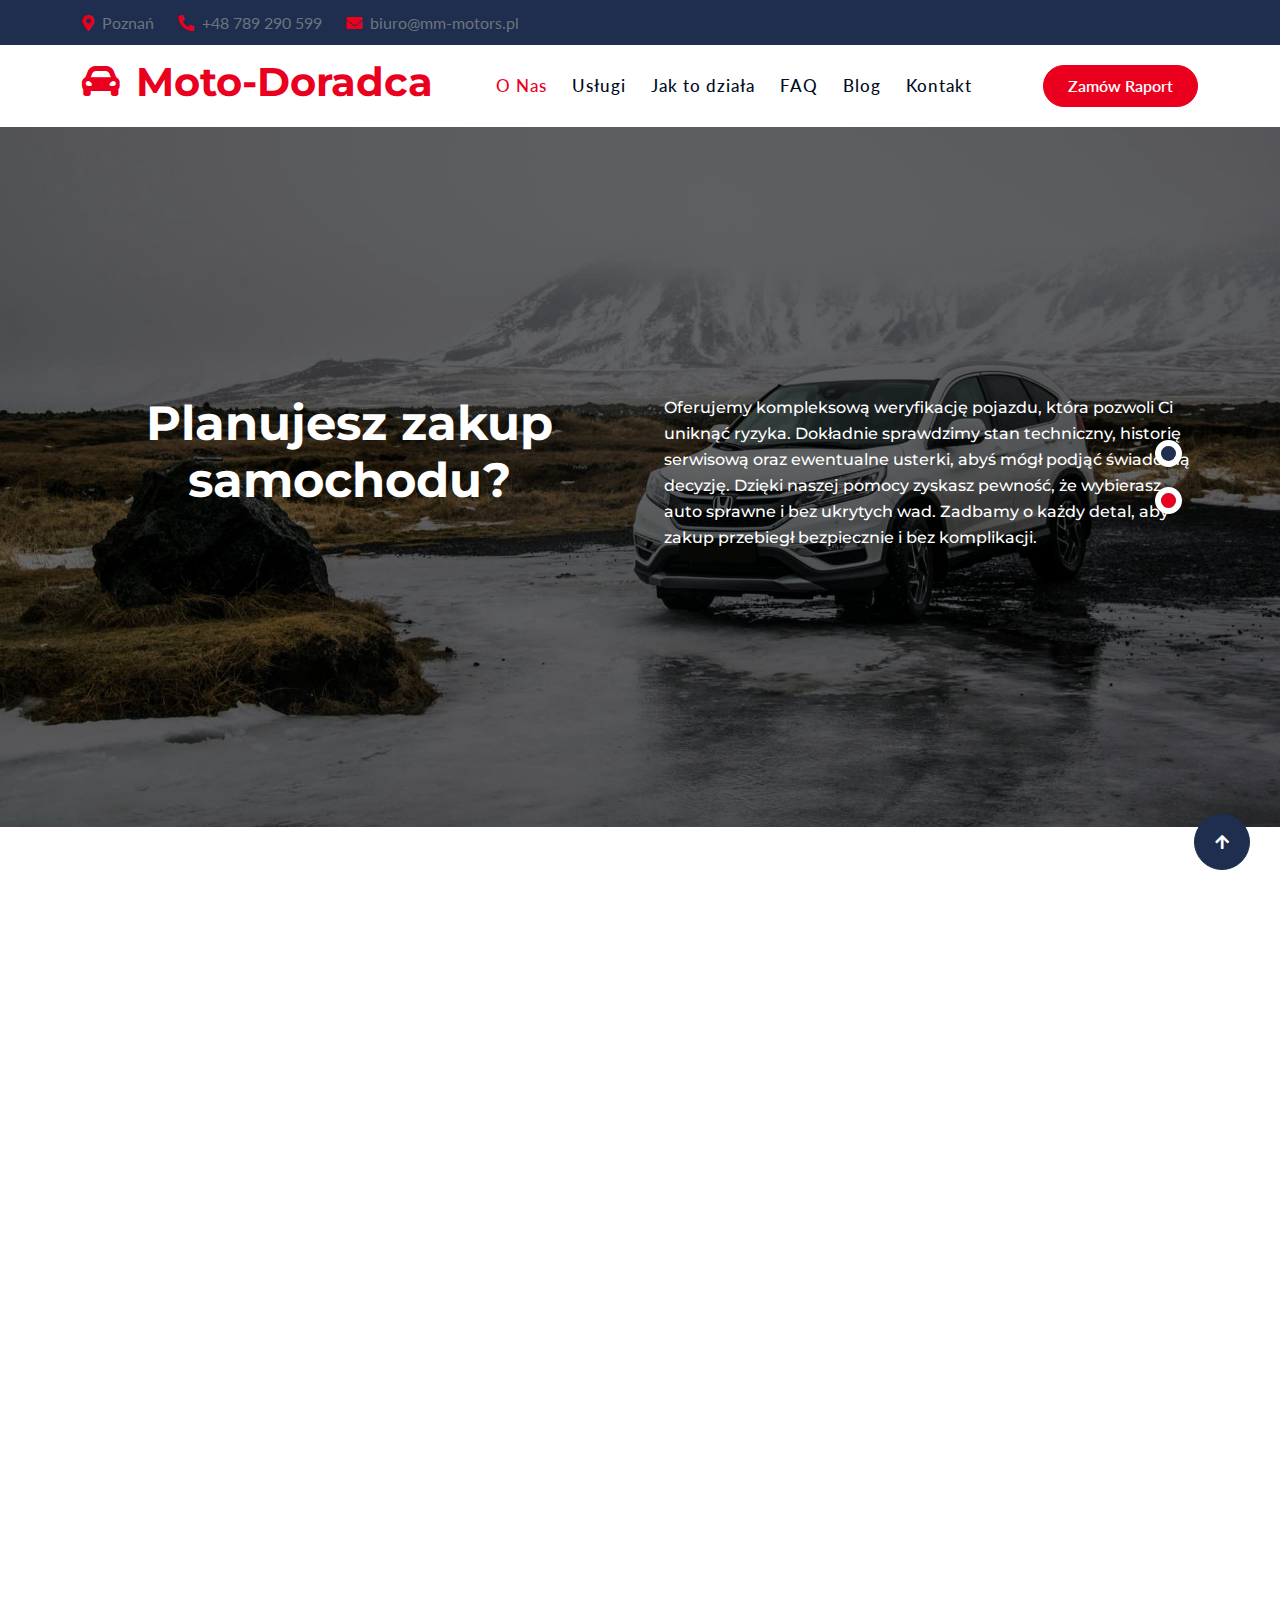
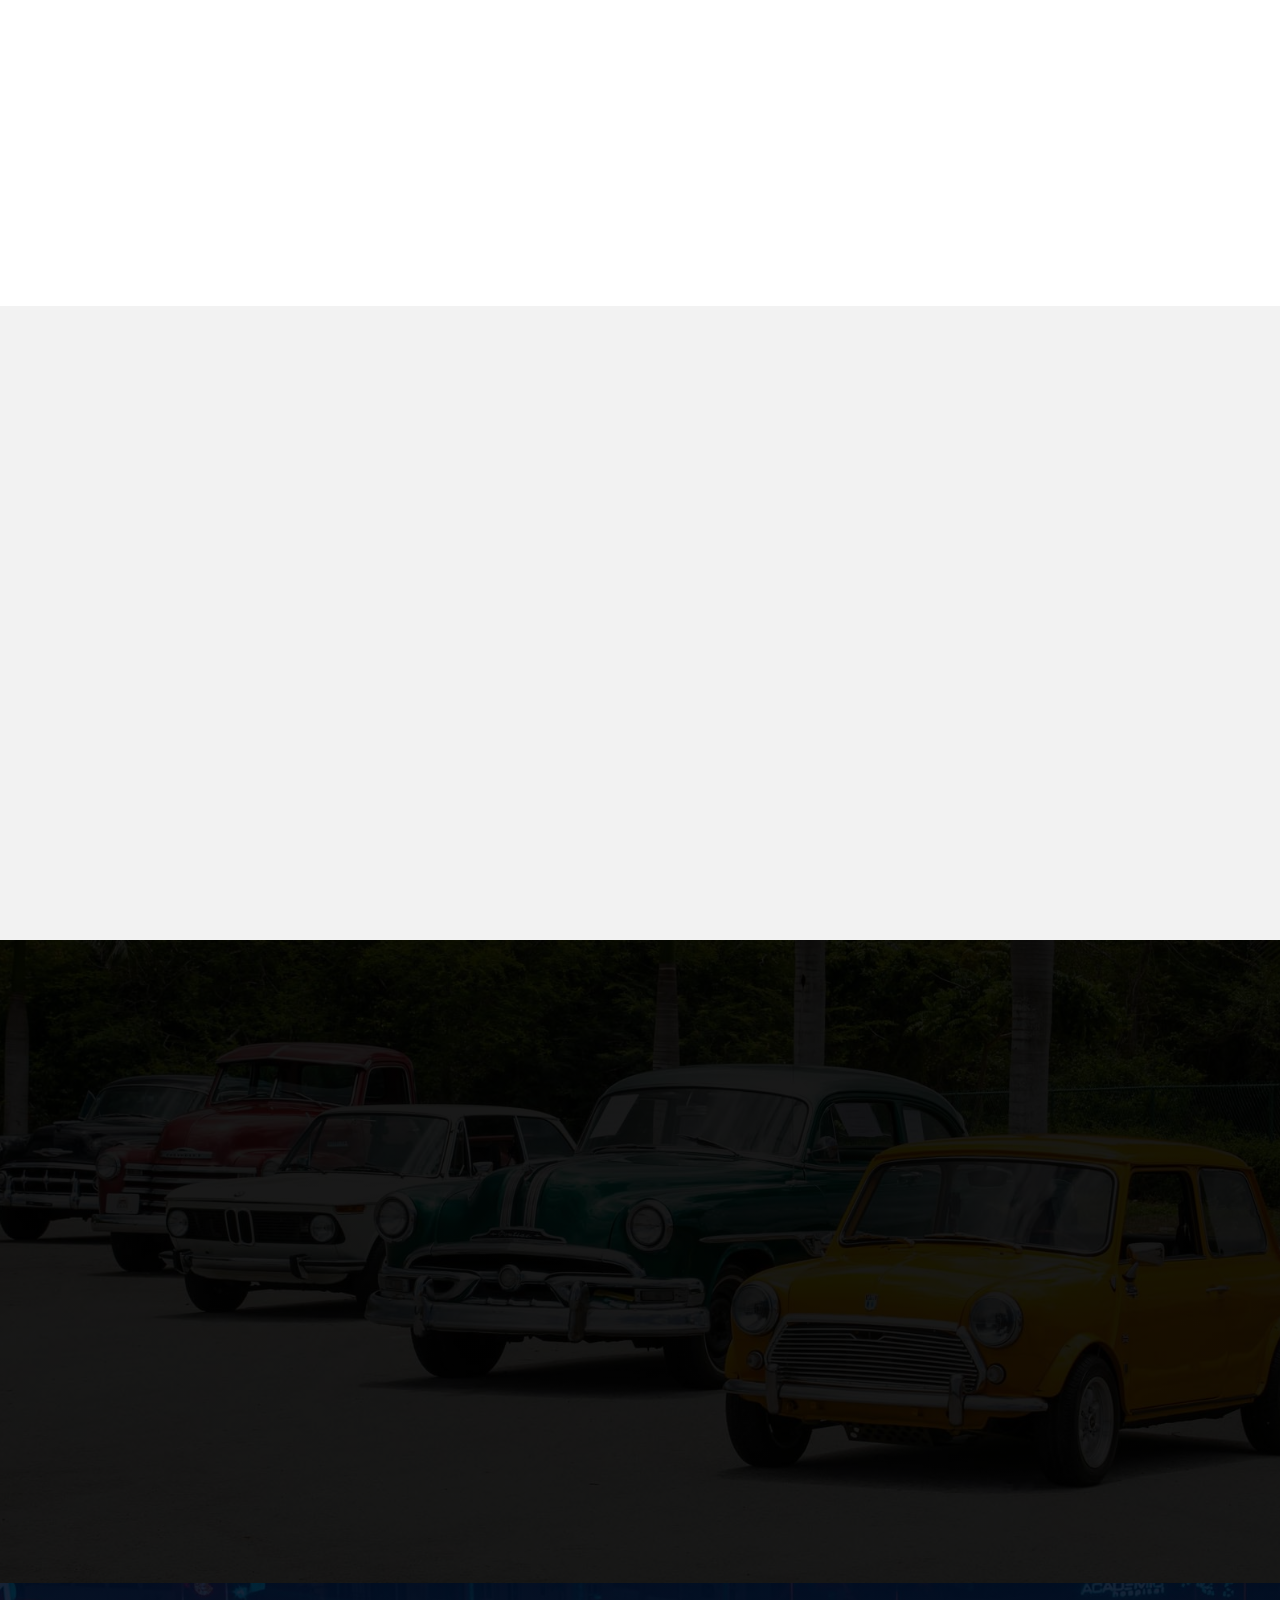
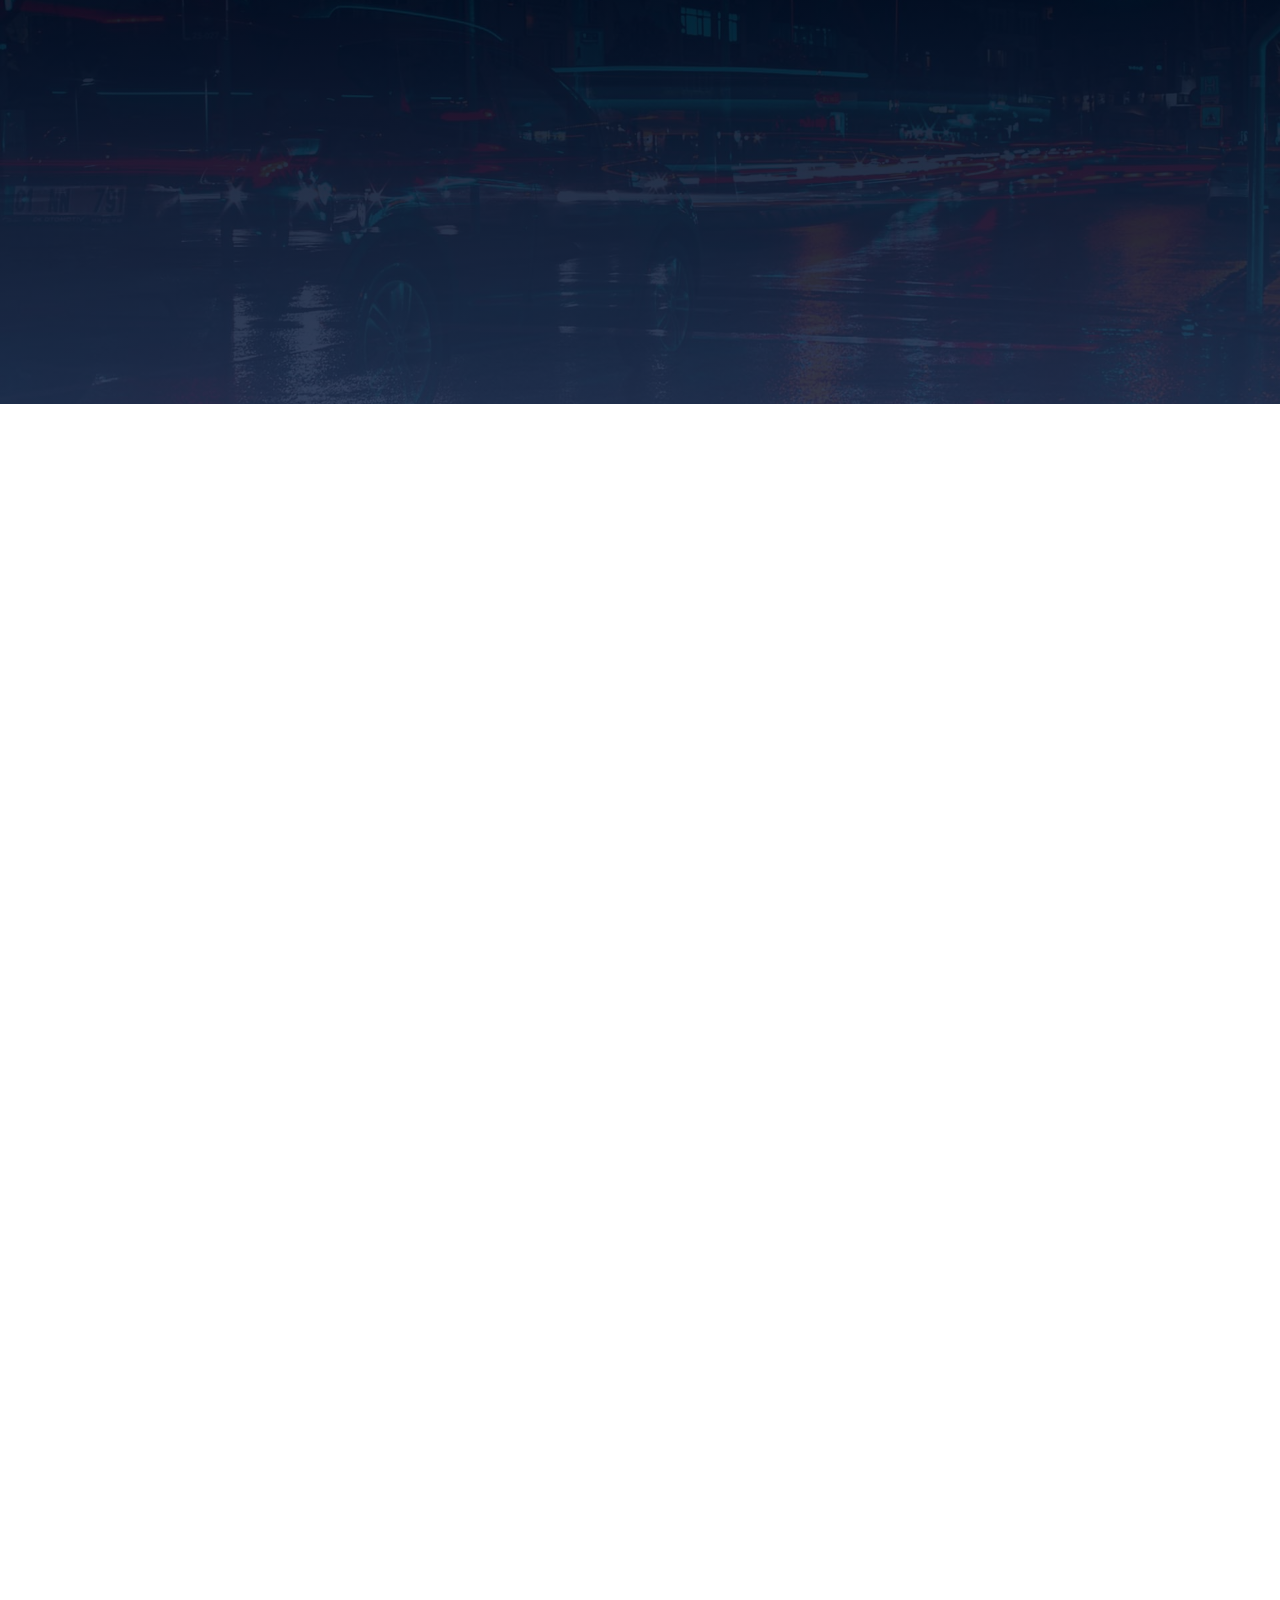
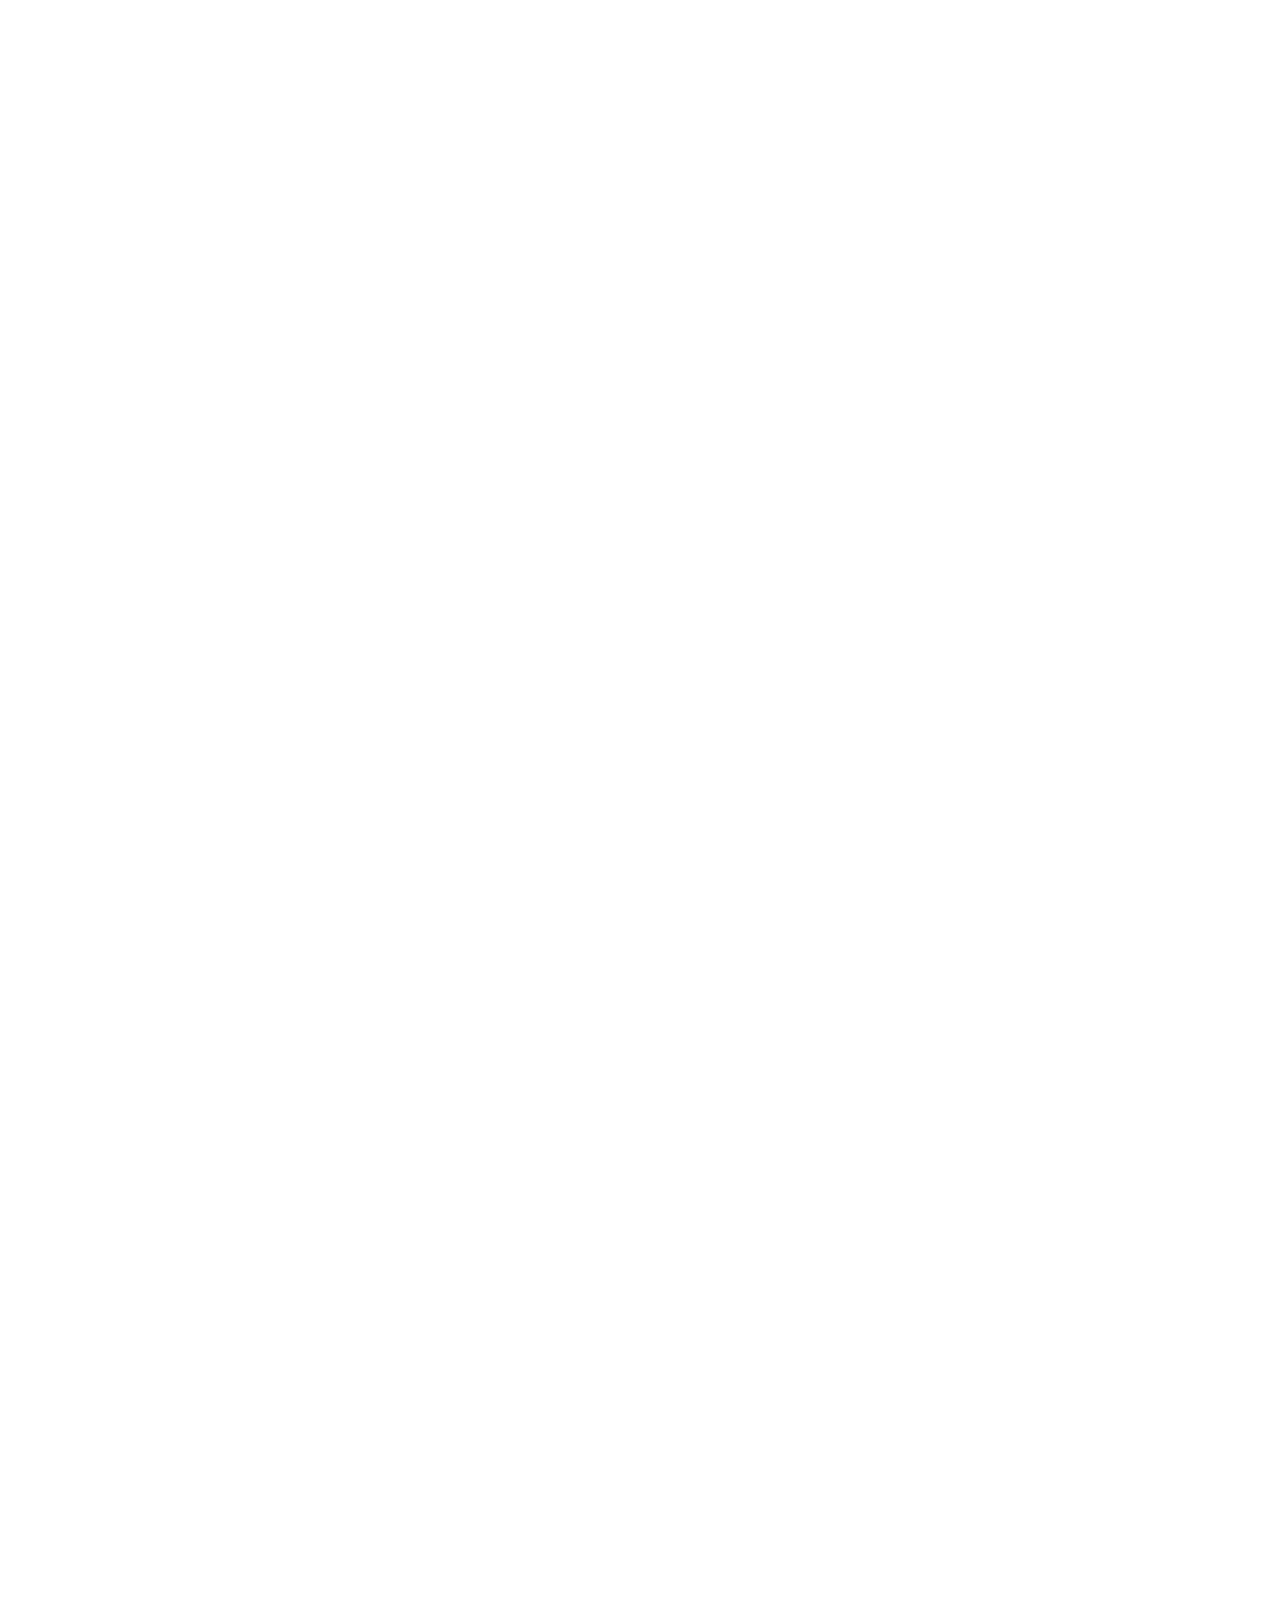
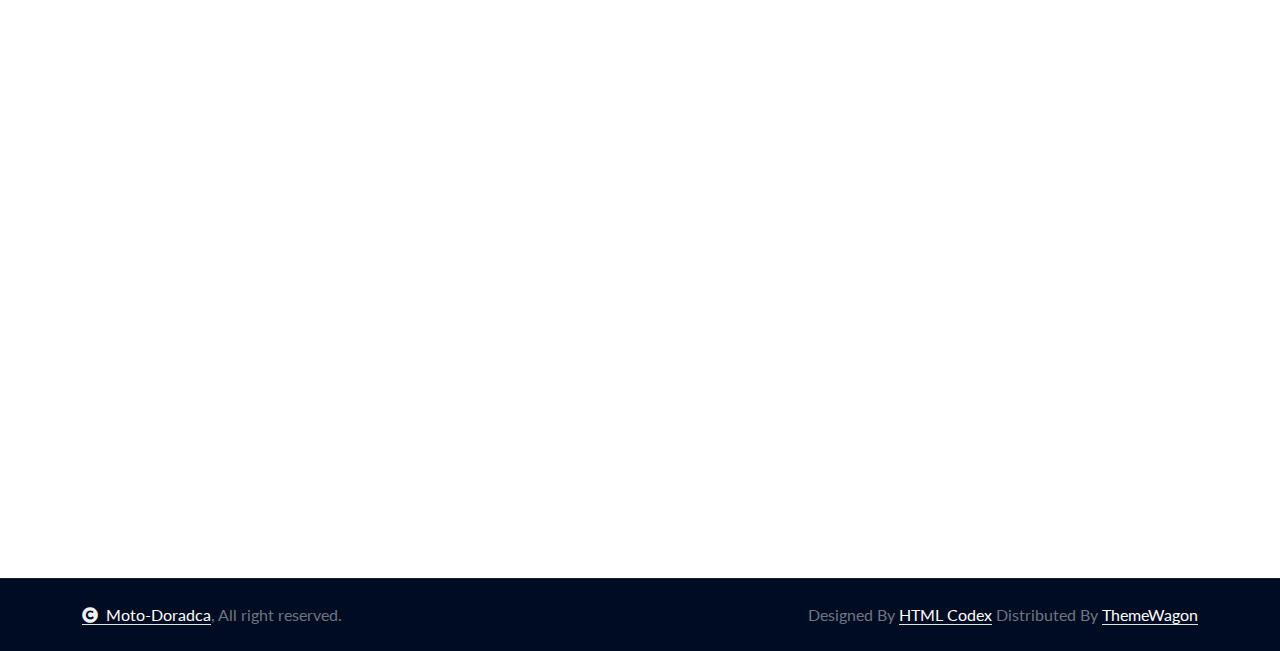
<file: index.html>
<!DOCTYPE html>
<html lang="en">

<head>
    <meta charset="utf-8">
    <title>Moto-Doradca - Twoj Doradca Motoryzacyjny</title>
    <meta content="width=device-width, initial-scale=1.0" name="viewport">
    <meta content="" name="keywords">
    <meta content="" name="description">

    <!-- Google Web Fonts -->
    <link rel="preconnect" href="https://fonts.googleapis.com">
    <link rel="preconnect" href="https://fonts.gstatic.com" crossorigin>
    <link
        href="https://fonts.googleapis.com/css2?family=Lato:ital,wght@0,400;0,700;0,900;1,400;1,700;1,900&family=Montserrat:ital,wght@0,100..900;1,100..900&display=swap"
        rel="stylesheet">

    <!-- Icon Font Stylesheet -->
    <link rel="stylesheet" href="https://use.fontawesome.com/releases/v5.15.4/css/all.css" />
    <link href="https://cdn.jsdelivr.net/npm/bootstrap-icons@1.4.1/font/bootstrap-icons.css" rel="stylesheet">

    <!-- Libraries Stylesheet -->
    <link href="lib/animate/animate.min.css" rel="stylesheet">
    <link href="lib/owlcarousel/assets/owl.carousel.min.css" rel="stylesheet">


    <!-- Customized Bootstrap Stylesheet -->
    <link href="css/bootstrap.min.css" rel="stylesheet">

    <!-- Template Stylesheet -->
    <link href="css/style.css" rel="stylesheet">
</head>

<body>

    <!-- Spinner Start -->
    <div id="spinner"
        class="show bg-white position-fixed translate-middle w-100 vh-100 top-50 start-50 d-flex align-items-center justify-content-center">
        <div class="spinner-border text-primary" style="width: 3rem; height: 3rem;" role="status">
            <span class="sr-only">Loading...</span>
        </div>
    </div>
    <!-- Spinner End -->

    <!-- Topbar Start -->
    <div class="container-fluid topbar bg-secondary d-none d-xl-block w-100">
        <div class="container">
            <div class="row gx-0 align-items-center" style="height: 45px;">
                <div class="col-lg-6 text-center text-lg-start mb-lg-0">
                    <div class="d-flex flex-wrap">
                        <a href="#" class="text-muted me-4"><i
                                class="fas fa-map-marker-alt text-primary me-2"></i>Poznań</a>
                        <a href="tel:+01234567890" class="text-muted me-4"><i
                                class="fas fa-phone-alt text-primary me-2"></i>+48 789 290 599</a>
                        <a href="mailto:example@gmail.com" class="text-muted me-0"><i
                                class="fas fa-envelope text-primary me-2"></i>biuro@mm-motors.pl</a>
                    </div>
                </div>
                <div class="col-lg-6 text-center text-lg-end">
                    <!-- <div class="d-flex align-items-center justify-content-end">
                        <a href="#" class="btn btn-light btn-sm-square rounded-circle me-3"><i
                                class="fab fa-facebook-f"></i></a>
                        <a href="#" class="btn btn-light btn-sm-square rounded-circle me-3"><i
                                class="fab fa-twitter"></i></a>
                        <a href="#" class="btn btn-light btn-sm-square rounded-circle me-3"><i
                                class="fab fa-instagram"></i></a>
                        <a href="#" class="btn btn-light btn-sm-square rounded-circle me-0"><i
                                class="fab fa-linkedin-in"></i></a>
                    </div> -->
                </div>
            </div>
        </div>
    </div>
    <!-- Topbar End -->

    <!-- Navbar & Hero Start -->
    <div class="container-fluid nav-bar sticky-top px-0 px-lg-4 py-2 py-lg-0">
        <div class="container">
            <nav class="navbar navbar-expand-lg navbar-light">
                <a href="" class="navbar-brand p-0">
                    <h1 class="display-6 text-primary"><i class="fas fa-car-alt me-3"></i></i>Moto-Doradca</h1>
                    <!-- <img src="img/logo.png" alt="Logo"> -->
                </a>
                <button class="navbar-toggler" type="button" data-bs-toggle="collapse" data-bs-target="#navbarCollapse">
                    <span class="fa fa-bars"></span>
                </button>
                <div class="collapse navbar-collapse" id="navbarCollapse">
                    <div class="navbar-nav mx-auto py-0">
                        <a href="#about" class="nav-item nav-link active">O Nas</a>
                        <a href="#uslugi" class="nav-item nav-link ">Usługi</a>
                        <a href="#jakToDziala" class="nav-item nav-link ">Jak to działa</a>
                        <!-- <a href="about.html" class="nav-item nav-link">About</a> -->
                        <a href="faq.html" class="nav-item nav-link">FAQ</a>
                        <a href="blog.html" class="nav-item nav-link">Blog</a>

                        <!-- <div class="nav-item dropdown">
                            <a href="#" class="nav-link dropdown-toggle" data-bs-toggle="dropdown">Pages</a>
                            <div class="dropdown-menu m-0">
                                <a href="feature.html" class="dropdown-item">Our Feature</a>
                                <a href="cars.html" class="dropdown-item">Our Cars</a>
                                <a href="team.html" class="dropdown-item">Our Team</a>
                                <a href="testimonial.html" class="dropdown-item">Testimonial</a>
                                <a href="404.html" class="dropdown-item">404 Page</a>
                            </div>
                        </div> -->
                        <a href="contact.html" class="nav-item nav-link">Kontakt</a>
                    </div>
                    <a href="contact.html" class="btn btn-primary rounded-pill py-2 px-4">Zamów Raport</a>
                </div>
            </nav>
        </div>
    </div>
    <!-- Navbar & Hero End -->

    <!-- Carousel Start -->
    <div class="header-carousel">
        <div id="carouselId" class="carousel slide" data-bs-ride="carousel" data-bs-interval="false">
            <ol class="carousel-indicators">
                <li data-bs-target="#carouselId" data-bs-slide-to="0" class="active" aria-current="true"
                    aria-label="First slide"></li>
                <li data-bs-target="#carouselId" data-bs-slide-to="1" aria-label="Second slide"></li>
            </ol>
            <div class="carousel-inner" role="listbox">
                <div class="carousel-item active">
                    <img src="img/carousel-2.jpg" class="img-fluid w-100" alt="First slide" />
                    <div class="carousel-caption">
                        <div class="container py-4">
                            <div class="row g-5">
                                <div class="col-12 col-lg-6 fadeInLeft animated" data-animation="fadeInLeft"
                                    data-delay="1s" style="animation-delay: 1s;">
                                    <div class=" rounded">
                                        <h1 class="display-5 text-white mb-4">Planujesz zakup samochodu?</h1>
                                        <!-- <form>
                                                <div class="row g-3">
                                                    <div class="col-12">
                                                        <select class="form-select" aria-label="Default select example">
                                                            <option selected>Select Your Car type</option>
                                                            <option value="1">VW Golf VII</option>
                                                            <option value="2">Audi A1 S-Line</option>
                                                            <option value="3">Toyota Camry</option>
                                                            <option value="4">BMW 320 ModernLine</option>
                                                        </select>
                                                    </div>
                                                    <div class="col-12">
                                                        <div class="input-group">
                                                            <div class="d-flex align-items-center bg-light text-body rounded-start p-2">
                                                                <span class="fas fa-map-marker-alt"></span> <span class="ms-1">Pick Up</span>
                                                            </div>
                                                            <input class="form-control" type="text" placeholder="Enter a City or Airport" aria-label="Enter a City or Airport">
                                                        </div>
                                                    </div>
                                                    <div class="col-12">
                                                        <a href="#" class="text-start text-white d-block mb-2">Need a different drop-off location?</a>
                                                        <div class="input-group">
                                                            <div class="d-flex align-items-center bg-light text-body rounded-start p-2">
                                                                <span class="fas fa-map-marker-alt"></span><span class="ms-1">Drop off</span>
                                                            </div>
                                                            <input class="form-control" type="text" placeholder="Enter a City or Airport" aria-label="Enter a City or Airport">
                                                        </div>
                                                    </div>
                                                    <div class="col-12">
                                                        <div class="input-group">
                                                            <div class="d-flex align-items-center bg-light text-body rounded-start p-2">
                                                                <span class="fas fa-calendar-alt"></span><span class="ms-1">Pick Up</span>
                                                            </div>
                                                            <input class="form-control" type="date">
                                                            <select class="form-select ms-3" aria-label="Default select example">
                                                                <option selected>12:00AM</option>
                                                                <option value="1">1:00AM</option>
                                                                <option value="2">2:00AM</option>
                                                                <option value="3">3:00AM</option>
                                                                <option value="4">4:00AM</option>
                                                                <option value="5">5:00AM</option>
                                                                <option value="6">6:00AM</option>
                                                                <option value="7">7:00AM</option>
                                                            </select>
                                                        </div>
                                                    </div>
                                                    <div class="col-12">
                                                        <div class="input-group">
                                                            <div class="d-flex align-items-center bg-light text-body rounded-start p-2">
                                                                <span class="fas fa-calendar-alt"></span><span class="ms-1">Drop off</span>
                                                            </div>
                                                            <input class="form-control" type="date">
                                                            <select class="form-select ms-3" aria-label="Default select example">
                                                                <option selected>12:00AM</option>
                                                                <option value="1">1:00AM</option>
                                                                <option value="2">2:00AM</option>
                                                                <option value="3">3:00AM</option>
                                                                <option value="4">4:00AM</option>
                                                                <option value="5">5:00AM</option>
                                                                <option value="6">6:00AM</option>
                                                                <option value="7">7:00AM</option>
                                                            </select>
                                                        </div>
                                                    </div>
                                                    <div class="col-12">
                                                        <button class="btn btn-light w-100 py-2">Book Now</button>
                                                    </div>
                                                </div>
                                            </form> -->
                                    </div>
                                </div>
                                <div class="col-12 col-lg-6 d-lg-flex fadeInRight animated" data-animation="fadeInRight"
                                    data-delay="1s" style="animation-delay: 1s;">
                                    <div class="text-start">
                                        <!-- <h1 class="display-5 text-white">Get 15% off your rental Plan your trip now</h1> -->
                                        <h6 class="header-info text-white">Oferujemy kompleksową weryfikację pojazdu,
                                            która pozwoli Ci uniknąć ryzyka. Dokładnie sprawdzimy stan techniczny,
                                            historię serwisową oraz ewentualne usterki, abyś mógł podjąć świadomą
                                            decyzję. Dzięki naszej pomocy zyskasz pewność, że wybierasz auto sprawne i
                                            bez ukrytych wad. Zadbamy o każdy detal, aby zakup przebiegł
                                            bezpiecznie i bez komplikacji.</h6>
                                    </div>
                                </div>
                            </div>
                        </div>
                    </div>
                </div>
                <div class="carousel-item">
                    <img src="img/carousel-1.jpg" class="img-fluid w-100" alt="First slide" />
                    <div class="carousel-caption">
                        <div class="container py-4">
                            <div class="row g-5">
                                <div class="col-lg-6 fadeInLeft animated" data-animation="fadeInLeft" data-delay="1s"
                                    style="animation-delay: 1s;">
                                    <div class=" rounded">
                                        <h1 class="display-5 text-white mb-4">Planujesz zakup samochodu?</h1>
                                    </div>
                                </div>
                                <div class="col-lg-6 d-none d-lg-flex fadeInRight animated" data-animation="fadeInRight"
                                    data-delay="1s" style="animation-delay: 1s;">
                                    <div class="text-start">
                                        <!-- <h1 class="display-5 text-white">Get 15% off your rental Plan your trip now</h1> -->
                                        <h6 class="header-info text-white">Oferujemy kompleksową weryfikację pojazdu,
                                            która pozwoli Ci uniknąć ryzyka. Dokładnie sprawdzimy stan techniczny,
                                            historię serwisową oraz ewentualne usterki, abyś mógł podjąć świadomą
                                            decyzję. Dzięki naszej pomocy zyskasz pewność, że wybierasz auto sprawne i
                                            bez ukrytych wad. Zadbamy o każdy detal, aby zakup przebiegł
                                            bezpiecznie i bez komplikacji.</h6>
                                    </div>
                                </div>
                            </div>
                        </div>
                    </div>
                </div>
            </div>
        </div>
    </div>
    <!-- Carousel End -->

    <!-- About Start -->
    <div id="about" class="container-fluid overflow-hidden about py-5">
        <div class="container py-5">
            <div class="row g-5">
                <div class="col-xl-6 wow fadeInLeft" data-wow-delay="0.2s">
                    <div class="about-item">
                        <div class="pb-5">
                            <h1 class="display-5 text-capitalize">O <span class="text-primary">Nas</span></h1>
                            <p class="mb-0">Motoryzacja to Nasza Pasja. Wykonujemy dokładne przeglądy przedzakupowe
                                pojazdów, tak aby nasz Klient miał pewność dobrze wydanych pieniędzy.
                            </p>
                        </div>
                        <div class="row g-4">
                            <div class="col-lg-6">
                                <div class="about-item-inner border p-4">
                                    <div class="about-icon mb-4">
                                        <img src="img/about-icon-1.png" class="img-fluid w-50 h-50" alt="Icon">
                                    </div>
                                    <h5 class="mb-3">Nasza Wizja</h5>
                                    <p class="mb-0">Wiemy, że dokonując dokładnych oględzin pojazdu możemy z niego
                                        wyczytać jego bogatą historię</p>
                                </div>
                            </div>
                            <div class="col-lg-6">
                                <div class="about-item-inner border p-4">
                                    <div class="about-icon mb-4">
                                        <img src="img/about-icon-2.png" class="img-fluid h-50 w-50" alt="Icon">
                                    </div>
                                    <h5 class="mb-3">Nasza Misja</h5>
                                    <p class="mb-0">Chcemy aby każdy Człowiek mógł w pełni cieszyć się nowo kupionym
                                        samochodem</p>
                                </div>
                            </div>
                        </div>
                        <p class="text-item my-4">Na rynku motoryzacyjnym można znaleźć wiele ciekawych używanych
                            pojazdów. Ale czy napewno wybrany przez Ciebie samochód po zakupie okaże się bezawaryjny?
                            Jeśli chcesz mieć pewność - skorzystaj z naszych usług. Używane samochody nie mają przed
                            nami tajemnic.
                        </p>
                        <div class="row g-4">
                            <div class="col-lg-6">
                                <div class="text-center rounded bg-secondary p-4">
                                    <h1 class="display-6 text-white">20</h1>
                                    <h5 class="text-light mb-0">Lat Doświadczenia</h5>
                                </div>
                            </div>
                            <div class="col-lg-6">
                                <div class="rounded">
                                    <p class="mb-2"><i class="fa fa-check-circle text-primary me-1"></i> Pełen
                                        Profesjonalizm</p>
                                    <p class="mb-2"><i class="fa fa-check-circle text-primary me-1"></i> Zaplecze
                                        Techniczne</p>
                                    <p class="mb-2"><i class="fa fa-check-circle text-primary me-1"></i> Wysoka Jakość
                                    </p>
                                    <p class="mb-0"><i class="fa fa-check-circle text-primary me-1"></i> Dokładna
                                        Analiza</p>
                                </div>
                            </div>
                            <div class="col-lg-5 d-flex align-items-center">
                                <a href="#" class="btn btn-primary rounded py-3 px-5">Planujesz zakup samochodu?</a>
                            </div>
                            <div class="col-lg-7">
                                <div class="d-flex align-items-center">
                                    <img src="img/attachment-img.jpg"
                                        class="img-fluid rounded-circle border border-4 border-secondary"
                                        style="width: 100px; height: 100px;" alt="Image">
                                    <div class="ms-4">
                                        <h4>Michał Michalski</h4>
                                        <p class="mb-0">Moto - Doradca</p>
                                    </div>
                                </div>
                            </div>
                        </div>
                    </div>
                </div>
                <div class="col-xl-6 wow fadeInRight" data-wow-delay="0.2s">
                    <div class="about-img">
                        <div class="img-1">
                            <img src="img/about-img.jpg" class="img-fluid rounded h-100 w-100" alt="">
                        </div>
                        <div class="img-2">
                            <img src="img/about-img-2.webp" class="img-fluid rounded w-100" alt="">
                        </div>
                    </div>
                </div>
            </div>
        </div>
    </div>
    <!-- About End -->

    <!-- Features Start -->
    <div id="uslugi" class="container-fluid feature py-5">
        <div class="container py-5">
            <div class="text-center mx-auto pb-5 wow fadeInUp" data-wow-delay="0.1s" style="max-width: 800px;">
                <h1 class="display-5 text-capitalize mb-3">Nasze <span class="text-primary">Usługi</span></h1>
                <p class="mb-0">Przeprowadzimy Cię przez proces zakupu pojazdu tak, abyś miał pewność kupowanego auta.
                </p>
                <p class="mb-0">Profesjonalne Doradztwo to nasz chleb powszedni.</p>
            </div>
            <div class="row g-4 align-items-center">
                <div class="col-xl-4">
                    <div class="row gy-4 gx-0">
                        <div class="col-12 wow fadeInUp" data-wow-delay="0.1s">
                            <div class="feature-item">
                                <div class="feature-icon">
                                    <span class="fa fa-trophy fa-2x"></span>
                                </div>
                                <div class="ms-4">
                                    <h5 class="mb-3">Pełen Profesjonalizm</h5>
                                    <p class="mb-0">Działamy na rynku od 20 lat i wiemy jak dobrze kupić samochód</p>
                                </div>
                            </div>
                        </div>
                        <div class="col-12 wow fadeInUp" data-wow-delay="0.3s">
                            <div class="feature-item">
                                <div class="feature-icon">
                                    <span class="fa fa-road fa-2x"></span>
                                </div>
                                <div class="ms-4">
                                    <h5 class="mb-3">Zaplecze techniczne</h5>
                                    <p class="mb-0">Posługujemy się nowoczesnymi urządzeniami pomiarowymi w celu
                                        określenia jakości podzespołów</p>
                                </div>
                            </div>
                        </div>
                    </div>
                </div>
                <div class="col-lg-12 col-xl-4 wow fadeInUp" data-wow-delay="0.2s">
                    <img src="img/features-img.png" class="img-fluid w-100" style="object-fit: cover;" alt="Img">
                </div>
                <div class="col-xl-4">
                    <div class="row gy-4 gx-0">
                        <div class="col-12 wow fadeInUp" data-wow-delay="0.1s">
                            <div class="feature-item justify-content-end">
                                <div class="text-end me-4">
                                    <h5 class="mb-3">Wysoka jakość</h5>
                                    <p class="mb-0">Sprawdziliśmy już setki pojazdów i wiemy jak zaspokajać potrzeby
                                        naszych Klientów</p>
                                </div>
                                <div class="feature-icon">
                                    <span class="fa fa-tag fa-2x"></span>
                                </div>
                            </div>
                        </div>
                        <div class="col-12 wow fadeInUp" data-wow-delay="0.3s">
                            <div class="feature-item justify-content-end">
                                <div class="text-end me-4">
                                    <h5 class="mb-3">Dokładna analiza</h5>
                                    <p class="mb-0">Sprawdzamy aż 180 punktów w każdym pojeździe, aby mieć pewność że
                                        wyczerpaliśmy możliwości</p>
                                </div>
                                <div class="feature-icon">
                                    <span class="fa fa-map-pin fa-2x"></span>
                                </div>
                            </div>
                        </div>
                    </div>
                </div>
            </div>
        </div>
    </div>
    <!-- Features End -->



    <!-- Car Steps Start -->
    <div class="container-fluid steps py-5">
        <div class="container py-5">
            <div class="text-center mx-auto pb-5 wow fadeInUp" data-wow-delay="0.1s" style="max-width: 800px;">
                <h1 class="display-5 text-capitalize text-white mb-3">Największe<span class="text-primary">
                        Zagrożenia</span>
                </h1>
                <p class="mb-0 text-white">Samochody na polskim rynku wtórnym mogą posiadać wiele wad ukrytych, o
                    których Klient dowiaduje się dopiero po zakupie, przy regularnym użytkowaniu pojazdu. Niestety
                    usterki te
                    często są drogie w naprawie i znacznie zwiększają podstawowy budżet zakupu.
                </p>
            </div>
            <div class="row g-4">
                <div class="col-lg-4 wow fadeInUp" data-wow-delay="0.1s">
                    <div class="steps-item p-4 mb-4">
                        <h4>Zaniżony przebieg pojazdu</h4>
                        <p class="mb-0">Według aktualnych raportów blisko 70% pojazdów na polskich drogach ma skręcony
                            przebieg. Kupując taki samochód - kupujemy auto zużyte zdecydowanie bardziej niż nam się
                            wydaje</p>
                        <div class="setps-number">01.</div>
                    </div>
                </div>
                <div class="col-lg-4 wow fadeInUp" data-wow-delay="0.3s">
                    <div class="steps-item p-4 mb-4">
                        <h4>Samochód powypadkowy</h4>
                        <p class="mb-0">Jeżeli auto miało jakąś poważną naprawę, powinniśmy mieć pewność, że została
                            wykonana w sposób profesjonalny i zgodnie ze sztuką. </p>
                        <div class="setps-number">02.</div>
                    </div>
                </div>
                <div class="col-lg-4 wow fadeInUp" data-wow-delay="0.5s">
                    <div class="steps-item p-4 mb-4">
                        <h4>Wadliwy silnik</h4>
                        <p class="mb-0">Naprawa uszczelki pod głowicą, skrzyni biegów, zerwanego rozrządu lub
                            wtryskiwaczy kosztuje kilka tysięcy złotych. Pojazdy z takimi wadami powinny być
                            omijane szerokim łukiem.</p>
                        <div class="setps-number">03.</div>
                    </div>
                </div>
            </div>
        </div>
    </div>
    <!-- Car Steps End -->

    <!-- Fact Counter -->
    <div class="container-fluid counter bg-secondary py-5">
        <div class="container py-5">
            <div class="row g-5">
                <div class="col-md-6 col-lg-6 col-xl-3 wow fadeInUp" data-wow-delay="0.1s">
                    <div class="counter-item text-center">
                        <div class="counter-item-icon mx-auto">
                            <i class="fas fa-thumbs-up fa-2x"></i>
                        </div>
                        <div class="counter-counting my-3">
                            <span class="text-white fs-2 fw-bold" data-toggle="counter-up">113</span>
                            <span class="h1 fw-bold text-white">+</span>
                        </div>
                        <h4 class="text-white mb-0">Zadowolonych Klientów</h4>
                    </div>
                </div>
                <div class="col-md-6 col-lg-6 col-xl-3 wow fadeInUp" data-wow-delay="0.3s">
                    <div class="counter-item text-center">
                        <div class="counter-item-icon mx-auto">
                            <i class="fas fa-car-alt fa-2x"></i>
                        </div>
                        <div class="counter-counting my-3">
                            <span class="text-white fs-2 fw-bold" data-toggle="counter-up">347</span>
                            <span class="h1 fw-bold text-white">+</span>
                        </div>
                        <h4 class="text-white mb-0">Zdiagnozowanych Pojazdów</h4>
                    </div>
                </div>
                <div class="col-md-6 col-lg-6 col-xl-3 wow fadeInUp" data-wow-delay="0.5s">
                    <div class="counter-item text-center">
                        <div class="counter-item-icon mx-auto">
                            <i class="fas fa-exclamation fa-2x"></i>
                            <!-- <i class="fa fa-octagon-exclamation fa-2x"></i> -->
                        </div>
                        <div class="counter-counting my-3">
                            <span class="text-white fs-2 fw-bold" data-toggle="counter-up">94</span>
                            <span class="h1 fw-bold text-white">+</span>
                        </div>
                        <h4 class="text-white mb-0">Odradzonych zakupów</h4>
                    </div>
                </div>
                <div class="col-md-6 col-lg-6 col-xl-3 wow fadeInUp" data-wow-delay="0.7s">
                    <div class="counter-item text-center">
                        <div class="counter-item-icon mx-auto">
                            <i class="fas fa-road fa-2x"></i>
                        </div>
                        <div class="counter-counting my-3">
                            <span class="text-white fs-2 fw-bold" data-toggle="counter-up">100000</span>
                            <span class="h1 fw-bold text-white">+</span>
                        </div>
                        <h4 class="text-white mb-0">Przejechanych Kilometrów</h4>
                    </div>
                </div>
            </div>
        </div>
    </div>
    <!-- Fact Counter -->

    <!-- Services Start -->
    <div id="jakToDziala" class="container-fluid service py-5">
        <div class="container py-5">
            <div class="text-center mx-auto pb-5 wow fadeInUp" data-wow-delay="0.1s" style="max-width: 800px;">
                <h1 class="display-5 text-capitalize mb-3">Jak To <span class="text-primary">Działa?</span></h1>
                <!-- <p class="mb-0">Lorem ipsum dolor sit amet, consectetur adipisicing elit. Ut amet nemo expedita
                    asperiores commodi accusantium at cum harum, excepturi, quia tempora cupiditate! Adipisci facilis
                    modi quisquam quia distinctio,
                </p> -->
            </div>
            <div class="row g-4">
                <div class="col-md-6 col-lg-4 wow fadeInUp" data-wow-delay="0.1s">
                    <div class="service-item p-4">
                        <div class="service-icon mb-4">
                            <i class="fa fa-laptop fa-2x"></i>
                        </div>
                        <h5 class="mb-3">Znajdź ogłoszenie</h5>
                        <p class="mb-0">Znajdź jedno lub więcej ogłoszeń pojazdów, którymi jesteś zainteresowany</p>
                    </div>
                </div>
                <div class="col-md-6 col-lg-4 wow fadeInUp" data-wow-delay="0.3s">
                    <div class="service-item p-4">
                        <div class="service-icon mb-4">
                            <i class="fa fa-crosshairs fa-2x"></i>
                        </div>
                        <h5 class="mb-3">Wybierz Pakiet Oględzin</h5>
                        <p class="mb-0">Wybierz najdogodniejszy dla Ciebie Pakiet - podstawowy, a może coś
                            dokładniejszego?</p>
                    </div>
                </div>
                <div class="col-md-6 col-lg-4 wow fadeInUp" data-wow-delay="0.5s">
                    <div class="service-item p-4">
                        <div class="service-icon mb-4">
                            <i class="fa fa-phone-alt fa-2x"></i>
                        </div>
                        <h5 class="mb-3">Ustal termin oględzin</h5>
                        <p class="mb-0">Ustal dogodny termin oględzin pojazdu, najlepiej telefonicznie</p>
                    </div>
                </div>
                <div class="col-md-6 col-lg-4 wow fadeInUp" data-wow-delay="0.1s">
                    <div class="service-item p-4">
                        <div class="service-icon mb-4">
                            <i class="fa fa-money-bill fa-2x"></i>
                            <!-- <i class="bi bi-currency-dollar"></i> -->
                        </div>
                        <h5 class="mb-3">Opłać należność</h5>
                        <p class="mb-0">Zrób przelew bo wcześniejszych ustaleniach telefonicznych</p>
                    </div>
                </div>
                <div class="col-md-6 col-lg-4 wow fadeInUp" data-wow-delay="0.3s">
                    <div class="service-item p-4">
                        <div class="service-icon mb-4">
                            <i class="fa fa-solid fa-star fa-2x"></i>
                        </div>
                        <h5 class="mb-3">Oględziny</h5>
                        <p class="mb-0">Przeprowadzamy dokładne oględziny wybranych pojazdów</p>
                    </div>
                </div>
                <div class="col-md-6 col-lg-4 wow fadeInUp" data-wow-delay="0.5s">
                    <div class="service-item p-4">
                        <div class="service-icon mb-4">
                            <i class="fa fa-car-alt fa-2x"></i>
                        </div>
                        <h5 class="mb-3">Otrzymaj Raport</h5>
                        <p class="mb-0">Odbierz kompletny Raport z oględzin na swoim mailu</p>
                    </div>
                </div>
            </div>
        </div>
    </div>
    <!-- Services End -->



    <!-- Banner Start -->
    <div class="container-fluid banner pb-5 pt-5 wow zoomInDown" data-wow-delay="0.1s">
        <div class="container pb-5">
            <div class="banner-item rounded">
                <img src="img/banner-1.jpg" class="img-fluid rounded w-100" alt="">
                <div class="banner-content">
                    <h3 class="text-primary">Planujesz zakup samochodu?</h3>
                    <!-- <h2 class="text-white">Chciałbyś mieć pewność, że pojazd jest w dobrym stanie?</h2> -->
                    <p class="text-white">Nie wahaj się, skorzystaj z naszych usług!</p>
                    <div class="banner-btn">
                        <!-- <a href="#" class="btn btn-secondary rounded-pill py-3 px-4 px-md-5 me-2">WhatchApp</a> -->
                        <a href="contact.html" class="btn btn-primary rounded-pill py-3 px-4 px-md-5 ms-2">Kontakt</a>
                    </div>
                </div>
            </div>
        </div>
    </div>
    <!-- Banner End -->

    <!-- Team Start -->

    <!-- <div class="container-fluid team pb-5">
        <div class="container pb-5">
            <div class="text-center mx-auto pb-5 wow fadeInUp" data-wow-delay="0.1s" style="max-width: 800px;">
                <h1 class="display-5 text-capitalize mb-3">Customer<span class="text-primary"> Suport</span> Center</h1>
                <p class="mb-0">Lorem ipsum dolor sit amet, consectetur adipisicing elit. Ut amet nemo expedita
                    asperiores commodi accusantium at cum harum, excepturi, quia tempora cupiditate! Adipisci facilis
                    modi quisquam quia distinctio,
                </p>
            </div>
            <div class="row g-4">
                <div class="col-md-6 col-lg-6 col-xl-3 wow fadeInUp" data-wow-delay="0.1s">
                    <div class="team-item p-4 pt-0">
                        <div class="team-img">
                            <img src="img/team-1.jpg" class="img-fluid rounded w-100" alt="Image">
                        </div>
                        <div class="team-content pt-4">
                            <h4>MARTIN DOE</h4>
                            <p>Profession</p>
                            <div class="team-icon d-flex justify-content-center">
                                <a class="btn btn-square btn-light rounded-circle mx-1" href=""><i
                                        class="fab fa-facebook-f"></i></a>
                                <a class="btn btn-square btn-light rounded-circle mx-1" href=""><i
                                        class="fab fa-twitter"></i></a>
                                <a class="btn btn-square btn-light rounded-circle mx-1" href=""><i
                                        class="fab fa-instagram"></i></a>
                                <a class="btn btn-square btn-light rounded-circle mx-1" href=""><i
                                        class="fab fa-linkedin-in"></i></a>
                            </div>
                        </div>
                    </div>
                </div>
                <div class="col-md-6 col-lg-6 col-xl-3 wow fadeInUp" data-wow-delay="0.3s">
                    <div class="team-item p-4 pt-0">
                        <div class="team-img">
                            <img src="img/team-2.jpg" class="img-fluid rounded w-100" alt="Image">
                        </div>
                        <div class="team-content pt-4">
                            <h4>MARTIN DOE</h4>
                            <p>Profession</p>
                            <div class="team-icon d-flex justify-content-center">
                                <a class="btn btn-square btn-light rounded-circle mx-1" href=""><i
                                        class="fab fa-facebook-f"></i></a>
                                <a class="btn btn-square btn-light rounded-circle mx-1" href=""><i
                                        class="fab fa-twitter"></i></a>
                                <a class="btn btn-square btn-light rounded-circle mx-1" href=""><i
                                        class="fab fa-instagram"></i></a>
                                <a class="btn btn-square btn-light rounded-circle mx-1" href=""><i
                                        class="fab fa-linkedin-in"></i></a>
                            </div>
                        </div>
                    </div>
                </div>
                <div class="col-md-6 col-lg-6 col-xl-3 wow fadeInUp" data-wow-delay="0.5s">
                    <div class="team-item p-4 pt-0">
                        <div class="team-img">
                            <img src="img/team-3.jpg" class="img-fluid rounded w-100" alt="Image">
                        </div>
                        <div class="team-content pt-4">
                            <h4>MARTIN DOE</h4>
                            <p>Profession</p>
                            <div class="team-icon d-flex justify-content-center">
                                <a class="btn btn-square btn-light rounded-circle mx-1" href=""><i
                                        class="fab fa-facebook-f"></i></a>
                                <a class="btn btn-square btn-light rounded-circle mx-1" href=""><i
                                        class="fab fa-twitter"></i></a>
                                <a class="btn btn-square btn-light rounded-circle mx-1" href=""><i
                                        class="fab fa-instagram"></i></a>
                                <a class="btn btn-square btn-light rounded-circle mx-1" href=""><i
                                        class="fab fa-linkedin-in"></i></a>
                            </div>
                        </div>
                    </div>
                </div>
                <div class="col-md-6 col-lg-6 col-xl-3 wow fadeInUp" data-wow-delay="0.7s">
                    <div class="team-item p-4 pt-0">
                        <div class="team-img">
                            <img src="img/team-4.jpg" class="img-fluid rounded w-100" alt="Image">
                        </div>
                        <div class="team-content pt-4">
                            <h4>MARTIN DOE</h4>
                            <p>Profession</p>
                            <div class="team-icon d-flex justify-content-center">
                                <a class="btn btn-square btn-light rounded-circle mx-1" href=""><i
                                        class="fab fa-facebook-f"></i></a>
                                <a class="btn btn-square btn-light rounded-circle mx-1" href=""><i
                                        class="fab fa-twitter"></i></a>
                                <a class="btn btn-square btn-light rounded-circle mx-1" href=""><i
                                        class="fab fa-instagram"></i></a>
                                <a class="btn btn-square btn-light rounded-circle mx-1" href=""><i
                                        class="fab fa-linkedin-in"></i></a>
                            </div>
                        </div>
                    </div>
                </div>
            </div>
        </div>
    </div> -->

    <!-- Team End -->

    <!-- Options Start -->
    <div class="container-fluid service py-5">
        <div class="container py-5">
            <div class="text-center mx-auto pb-5 wow fadeInUp" data-wow-delay="0.1s" style="max-width: 800px;">
                <h1 class="display-5 text-capitalize mb-3">Opcje <span class="text-primary">Dodatkowe</span></h1>

            </div>
            <div class="row g-4">
                <div class="col-md-6 col-lg-4 wow fadeInUp" data-wow-delay="0.1s">
                    <div class="card">
                        <img src="./img/spaliny.jpg" class="card-img-top" alt="spaliny">
                        <div class="card-body">
                            <h5 class="card-title">Kontrola emisji spalin</h5>
                            <p class="card-text">Kontrola emisji spalin pozwala sprawdzić kondycję silnika, sprawność
                                katalizatorów oraz szczelność w układzie wydechowym.</p>
                            <!-- <a href="#" class="btn btn-primary">Go somewhere</a> -->
                        </div>
                    </div>
                </div>
                <div class="col-md-6 col-lg-4 wow fadeInUp" data-wow-delay="0.3s">
                    <div class="card">
                        <img src="./img/podwozie.webp" class="card-img-top" alt="spaliny">
                        <div class="card-body">
                            <h5 class="card-title">Kontrola podwozia</h5>
                            <p class="card-text">Umożliwia wykrycie wszelakich napraw blacharsko –
                                lakierniczych oraz określa ogólny stan podwozia. Podczas kontroli sprawdzane są wszelkie
                                uszkodzenia, wycieki, zapocenie, ale także korozja.</p>
                            <!-- <a href="#" class="btn btn-primary">Go somewhere</a> -->
                        </div>
                    </div>
                </div>
                <div class="col-md-6 col-lg-4 wow fadeInUp" data-wow-delay="0.5s">
                    <div class="card">
                        <img src="./img/stacja.jpg" class="card-img-top" alt="spaliny">
                        <div class="card-body">
                            <h5 class="card-title">Kontrola na stacji diagnostycznej</h5>
                            <p class="card-text">Na stacji diagnostycznej sprawdzane są
                                amortyzatory, hamulce oraz elementy zawieszenia, w celu wyłapania
                                luzów w zawieszniu i innych niesprawności.</p>
                            <!-- <a href="#" class="btn btn-primary">Go somewhere</a> -->
                        </div>
                    </div>
                </div>
                <div class="col-md-6 col-lg-4 wow fadeInUp" data-wow-delay="0.1s">
                    <div class="card">
                        <img src="./img/uszczelka.jpg" class="card-img-top" alt="spaliny">
                        <div class="card-body">
                            <h5 class="card-title">Kontrola uszczelki pod głowicą</h5>
                            <p class="card-text">Umożliwia wykrycie bardzo poważnej usterki głowicy, której naprawa może
                                kosztować nawet 7000zł.</p>
                            <!-- <a href="#" class="btn btn-primary">Go somewhere</a> -->
                        </div>
                    </div>
                </div>
                <div class="col-md-6 col-lg-4 wow fadeInUp" data-wow-delay="0.3s">
                    <div class="card">
                        <img src="./img/szkoda.webp" class="card-img-top" alt="spaliny">
                        <div class="card-body">
                            <h5 class="card-title">Weryfikacja szkód</h5>
                            <p class="card-text">Dokładne sprawdzenie i przeanalizowanie szkód ktore wystąpiły w
                                pojeździe, w celu określenia ich potencjalnych zagrożeń dla użytkownika.</p>
                            <!-- <a href="#" class="btn btn-primary">Go somewhere</a> -->
                        </div>
                    </div>
                </div>
                <div class="col-md-6 col-lg-4 wow fadeInUp" data-wow-delay="0.5s">
                    <div class="card">
                        <img src="./img/history.webp" class="card-img-top" alt="spaliny">
                        <div class="card-body">
                            <h5 class="card-title">Historia pojazdu</h5>
                            <p class="card-text">Prześledzenie dostępnej historii pojazdu, serwisowania, liczby
                                właścicieli, leasingów, przebiegu w celu określenia stopnia zużycia pojazdu.</p>
                            <!-- <a href="#" class="btn btn-primary">Go somewhere</a> -->
                        </div>
                    </div>
                </div>
            </div>
        </div>
    </div>
    <!-- Options End -->

    <!-- Testimonial Start -->
    <div class="container-fluid testimonial pb-5">
        <div class="container pb-5">
            <div class="text-center mx-auto pb-5 wow fadeInUp" data-wow-delay="0.1s" style="max-width: 800px;">
                <h1 class="display-5 text-capitalize mb-3">Recenzje Naszych<span class="text-primary"> Klientów</span>
                </h1>
                <p class="mb-0">Bardzo zależy nam na zadowoleniu naszych Klientów. Poniżej możesz zaposznać się z
                    niektórymi opiniami.
                </p>
            </div>
            <div class="owl-carousel testimonial-carousel wow fadeInUp" data-wow-delay="0.1s">
                <div class="testimonial-item">
                    <div class="testimonial-quote"><i class="fa fa-quote-right fa-2x"></i>
                    </div>
                    <div class="testimonial-inner p-4">
                        <img src="img/testimonial-1.jpg" class="img-fluid" alt="">
                        <div class="ms-4">
                            <h4>Marta Niedźwiedzka</h4>
                            <!-- <p>Profession</p> -->
                            <div class="d-flex text-primary">
                                <i class="fas fa-star"></i>
                                <i class="fas fa-star"></i>
                                <i class="fas fa-star"></i>
                                <i class="fas fa-star"></i>
                                <i class="fas fa-star"></i>
                            </div>
                        </div>
                    </div>
                    <div class="border-top rounded-bottom p-4">
                        <p class="mb-0">Serdecznie polecam Pana Michała! Pomógł w wyborze samochodu do którego nie byłam
                            przekonana. Skrupulatnie obejrzał auto i przeprowadził całe "dochodzenie", a na końcu
                            przedstawił bardzo obszerny raport.</p>
                    </div>
                </div>
                <div class="testimonial-item">
                    <div class="testimonial-quote"><i class="fa fa-quote-right fa-2x"></i>
                    </div>
                    <div class="testimonial-inner p-4">
                        <img src="img/testimonial-2.jpg" class="img-fluid" alt="">
                        <div class="ms-4">
                            <h4>Anna Bosak</h4>
                            <!-- <p>Profession</p> -->
                            <div class="d-flex text-primary">
                                <i class="fas fa-star"></i>
                                <i class="fas fa-star"></i>
                                <i class="fas fa-star"></i>
                                <i class="fas fa-star"></i>
                                <i class="fas fa-star"></i>
                            </div>
                        </div>
                    </div>
                    <div class="border-top rounded-bottom p-4">
                        <p class="mb-0">Jestem bardzo zadowolona z przeprowadzonych usług. Świetna komunikacja z Panem
                            Miachałem, uprzejmość, profesjonalizm i wiedza na bardzo wysokim poziomie. Warto wydać 500zł
                            i mieć pewność, że BMW za 40 0000zł posłuży wiele lat. </p>
                    </div>
                </div>
                <div class="testimonial-item">
                    <div class="testimonial-quote"><i class="fa fa-quote-right fa-2x"></i>
                    </div>
                    <div class="testimonial-inner p-4">
                        <img src="img/testimonial-3.jpg" class="img-fluid" alt="">
                        <div class="ms-4">
                            <h4>Tomasz Andrzejewski</h4>
                            <!-- <p>Profession</p> -->
                            <div class="d-flex text-primary">
                                <i class="fas fa-star"></i>
                                <i class="fas fa-star"></i>
                                <i class="fas fa-star"></i>
                                <i class="fas fa-star"></i>
                                <i class="fas fa-star"></i>
                            </div>
                        </div>
                    </div>
                    <div class="border-top rounded-bottom p-4">
                        <p class="mb-0">Miałem kilka samochodów do sprawdzenia i umówiliśmny się na fajny zbiorczy
                            pakiet. Wszystkie auta kompleksowo przeskanowane. Wyszło wiele rzeczy do których sam nigdy
                            bym nie doszedł. Dziękuję i kłaniam się w pas, bo Pan Michał zaoszczędził mi wejścia na tzw.
                            MINĘ!</p>
                    </div>
                </div>
            </div>
        </div>
    </div>
    <!-- Testimonial End -->

    <!-- Car categories Start -->
    <!-- <div class="container-fluid categories pb-5">
        <div class="container pb-5">
            <div class="text-center mx-auto pb-5 wow fadeInUp" data-wow-delay="0.1s" style="max-width: 800px;">
                <h1 class="display-5 text-capitalize mb-3">Vehicle <span class="text-primary">Categories</span></h1>
                <p class="mb-0">Lorem ipsum dolor sit amet, consectetur adipisicing elit. Ut amet nemo expedita
                    asperiores commodi accusantium at cum harum, excepturi, quia tempora cupiditate! Adipisci facilis
                    modi quisquam quia distinctio,
                </p>
            </div>
            <div class="categories-carousel owl-carousel wow fadeInUp" data-wow-delay="0.1s">
                <div class="categories-item p-4">
                    <div class="categories-item-inner">
                        <div class="categories-img rounded-top">
                            <img src="img/car-1.png" class="img-fluid w-100 rounded-top" alt="">
                        </div>
                        <div class="categories-content rounded-bottom p-4">
                            <h4>Mercedes Benz R3</h4>
                            <div class="categories-review mb-4">
                                <div class="me-3">4.5 Review</div>
                                <div class="d-flex justify-content-center text-secondary">
                                    <i class="fas fa-star"></i>
                                    <i class="fas fa-star"></i>
                                    <i class="fas fa-star"></i>
                                    <i class="fas fa-star"></i>
                                    <i class="fas fa-star text-body"></i>
                                </div>
                            </div>
                            <div class="mb-4">
                                <h4 class="bg-white text-primary rounded-pill py-2 px-4 mb-0">$99:00/Day</h4>
                            </div>
                            <div class="row gy-2 gx-0 text-center mb-4">
                                <div class="col-4 border-end border-white">
                                    <i class="fa fa-users text-dark"></i> <span class="text-body ms-1">4 Seat</span>
                                </div>
                                <div class="col-4 border-end border-white">
                                    <i class="fa fa-car text-dark"></i> <span class="text-body ms-1">AT/MT</span>
                                </div>
                                <div class="col-4">
                                    <i class="fa fa-gas-pump text-dark"></i> <span class="text-body ms-1">Petrol</span>
                                </div>
                                <div class="col-4 border-end border-white">
                                    <i class="fa fa-car text-dark"></i> <span class="text-body ms-1">2015</span>
                                </div>
                                <div class="col-4 border-end border-white">
                                    <i class="fa fa-cogs text-dark"></i> <span class="text-body ms-1">AUTO</span>
                                </div>
                                <div class="col-4">
                                    <i class="fa fa-road text-dark"></i> <span class="text-body ms-1">27K</span>
                                </div>
                            </div>
                            <a href="#" class="btn btn-primary rounded-pill d-flex justify-content-center py-3">Book
                                Now</a>
                        </div>
                    </div>
                </div>
                <div class="categories-item p-4">
                    <div class="categories-item-inner">
                        <div class="categories-img rounded-top">
                            <img src="img/car-2.png" class="img-fluid w-100 rounded-top" alt="">
                        </div>
                        <div class="categories-content rounded-bottom p-4">
                            <h4>Toyota Corolla Cross</h4>
                            <div class="categories-review mb-4">
                                <div class="me-3">3.5 Review</div>
                                <div class="d-flex justify-content-center text-secondary">
                                    <i class="fas fa-star"></i>
                                    <i class="fas fa-star"></i>
                                    <i class="fas fa-star"></i>
                                    <i class="fas fa-star"></i>
                                    <i class="fas fa-star text-body"></i>
                                </div>
                            </div>
                            <div class="mb-4">
                                <h4 class="bg-white text-primary rounded-pill py-2 px-4 mb-0">$128:00/Day</h4>
                            </div>
                            <div class="row gy-2 gx-0 text-center mb-4">
                                <div class="col-4 border-end border-white">
                                    <i class="fa fa-users text-dark"></i> <span class="text-body ms-1">4 Seat</span>
                                </div>
                                <div class="col-4 border-end border-white">
                                    <i class="fa fa-car text-dark"></i> <span class="text-body ms-1">AT/MT</span>
                                </div>
                                <div class="col-4">
                                    <i class="fa fa-gas-pump text-dark"></i> <span class="text-body ms-1">Petrol</span>
                                </div>
                                <div class="col-4 border-end border-white">
                                    <i class="fa fa-car text-dark"></i> <span class="text-body ms-1">2015</span>
                                </div>
                                <div class="col-4 border-end border-white">
                                    <i class="fa fa-cogs text-dark"></i> <span class="text-body ms-1">AUTO</span>
                                </div>
                                <div class="col-4">
                                    <i class="fa fa-road text-dark"></i> <span class="text-body ms-1">27K</span>
                                </div>
                            </div>
                            <a href="#" class="btn btn-primary rounded-pill d-flex justify-content-center py-3">Book
                                Now</a>
                        </div>
                    </div>
                </div>
                <div class="categories-item p-4">
                    <div class="categories-item-inner">
                        <div class="categories-img rounded-top">
                            <img src="img/car-3.png" class="img-fluid w-100 rounded-top" alt="">
                        </div>
                        <div class="categories-content rounded-bottom p-4">
                            <h4>Tesla Model S Plaid</h4>
                            <div class="categories-review mb-4">
                                <div class="me-3">3.8 Review</div>
                                <div class="d-flex justify-content-center text-secondary">
                                    <i class="fas fa-star"></i>
                                    <i class="fas fa-star"></i>
                                    <i class="fas fa-star"></i>
                                    <i class="fas fa-star"></i>
                                    <i class="fas fa-star text-body"></i>
                                </div>
                            </div>
                            <div class="mb-4">
                                <h4 class="bg-white text-primary rounded-pill py-2 px-4 mb-0">$170:00/Day</h4>
                            </div>
                            <div class="row gy-2 gx-0 text-center mb-4">
                                <div class="col-4 border-end border-white">
                                    <i class="fa fa-users text-dark"></i> <span class="text-body ms-1">4 Seat</span>
                                </div>
                                <div class="col-4 border-end border-white">
                                    <i class="fa fa-car text-dark"></i> <span class="text-body ms-1">AT/MT</span>
                                </div>
                                <div class="col-4">
                                    <i class="fa fa-gas-pump text-dark"></i> <span class="text-body ms-1">Petrol</span>
                                </div>
                                <div class="col-4 border-end border-white">
                                    <i class="fa fa-car text-dark"></i> <span class="text-body ms-1">2015</span>
                                </div>
                                <div class="col-4 border-end border-white">
                                    <i class="fa fa-cogs text-dark"></i> <span class="text-body ms-1">AUTO</span>
                                </div>
                                <div class="col-4">
                                    <i class="fa fa-road text-dark"></i> <span class="text-body ms-1">27K</span>
                                </div>
                            </div>
                            <a href="#" class="btn btn-primary rounded-pill d-flex justify-content-center py-3">Book
                                Now</a>
                        </div>
                    </div>
                </div>
                <div class="categories-item p-4">
                    <div class="categories-item-inner">
                        <div class="categories-img rounded-top">
                            <img src="img/car-4.png" class="img-fluid w-100 rounded-top" alt="">
                        </div>
                        <div class="categories-content rounded-bottom p-4">
                            <h4>Hyundai Kona Electric</h4>
                            <div class="categories-review mb-4">
                                <div class="me-3">4.8 Review</div>
                                <div class="d-flex justify-content-center text-secondary">
                                    <i class="fas fa-star"></i>
                                    <i class="fas fa-star"></i>
                                    <i class="fas fa-star"></i>
                                    <i class="fas fa-star"></i>
                                    <i class="fas fa-star"></i>
                                </div>
                            </div>
                            <div class="mb-4">
                                <h4 class="bg-white text-primary rounded-pill py-2 px-4 mb-0">$187:00/Day</h4>
                            </div>
                            <div class="row gy-2 gx-0 text-center mb-4">
                                <div class="col-4 border-end border-white">
                                    <i class="fa fa-users text-dark"></i> <span class="text-body ms-1">4 Seat</span>
                                </div>
                                <div class="col-4 border-end border-white">
                                    <i class="fa fa-car text-dark"></i> <span class="text-body ms-1">AT/MT</span>
                                </div>
                                <div class="col-4">
                                    <i class="fa fa-gas-pump text-dark"></i> <span class="text-body ms-1">Petrol</span>
                                </div>
                                <div class="col-4 border-end border-white">
                                    <i class="fa fa-car text-dark"></i> <span class="text-body ms-1">2015</span>
                                </div>
                                <div class="col-4 border-end border-white">
                                    <i class="fa fa-cogs text-dark"></i> <span class="text-body ms-1">AUTO</span>
                                </div>
                                <div class="col-4">
                                    <i class="fa fa-road text-dark"></i> <span class="text-body ms-1">27K</span>
                                </div>
                            </div>
                            <a href="#" class="btn btn-primary rounded-pill d-flex justify-content-center py-3">Book
                                Now</a>
                        </div>
                    </div>
                </div>
            </div>
        </div>
    </div> -->
    <!-- Car categories End -->

    <!-- Blog Start -->
    <!-- <div class="container-fluid blog py-5">
        <div class="container py-5">
            <div class="text-center mx-auto pb-5 wow fadeInUp" data-wow-delay="0.1s" style="max-width: 800px;">
                <h1 class="display-5 text-capitalize mb-3">Cental<span class="text-primary"> Blog & News</span></h1>
                <p class="mb-0">Lorem ipsum dolor sit amet, consectetur adipisicing elit. Ut amet nemo expedita
                    asperiores commodi accusantium at cum harum, excepturi, quia tempora cupiditate! Adipisci facilis
                    modi quisquam quia distinctio,
                </p>
            </div>
            <div class="row g-4">
                <div class="col-lg-4 wow fadeInUp" data-wow-delay="0.1s">
                    <div class="blog-item">
                        <div class="blog-img">
                            <img src="img/blog-1.jpg" class="img-fluid rounded-top w-100" alt="Image">
                        </div>
                        <div class="blog-content rounded-bottom p-4">
                            <div class="blog-date">30 Dec 2025</div>
                            <div class="blog-comment my-3">
                                <div class="small"><span class="fa fa-user text-primary"></span><span
                                        class="ms-2">Martin.C</span></div>
                                <div class="small"><span class="fa fa-comment-alt text-primary"></span><span
                                        class="ms-2">6 Comments</span></div>
                            </div>
                            <a href="#" class="h4 d-block mb-3">Rental Cars how to check driving fines?</a>
                            <p class="mb-3">Lorem, ipsum dolor sit amet consectetur adipisicing elit. Eius libero soluta
                                impedit eligendi? Quibusdam, laudantium.</p>
                            <a href="#" class="">Read More <i class="fa fa-arrow-right"></i></a>
                        </div>
                    </div>
                </div>
                <div class="col-lg-4 wow fadeInUp" data-wow-delay="0.3s">
                    <div class="blog-item">
                        <div class="blog-img">
                            <img src="img/blog-2.jpg" class="img-fluid rounded-top w-100" alt="Image">
                        </div>
                        <div class="blog-content rounded-bottom p-4">
                            <div class="blog-date">25 Dec 2025</div>
                            <div class="blog-comment my-3">
                                <div class="small"><span class="fa fa-user text-primary"></span><span
                                        class="ms-2">Martin.C</span></div>
                                <div class="small"><span class="fa fa-comment-alt text-primary"></span><span
                                        class="ms-2">6 Comments</span></div>
                            </div>
                            <a href="#" class="h4 d-block mb-3">Rental cost of sport and other cars</a>
                            <p class="mb-3">Lorem, ipsum dolor sit amet consectetur adipisicing elit. Eius libero soluta
                                impedit eligendi? Quibusdam, laudantium.</p>
                            <a href="#" class="">Read More <i class="fa fa-arrow-right"></i></a>
                        </div>
                    </div>
                </div>
                <div class="col-lg-4 wow fadeInUp" data-wow-delay="0.5s">
                    <div class="blog-item">
                        <div class="blog-img">
                            <img src="img/blog-3.jpg" class="img-fluid rounded-top w-100" alt="Image">
                        </div>
                        <div class="blog-content rounded-bottom p-4">
                            <div class="blog-date">27 Dec 2025</div>
                            <div class="blog-comment my-3">
                                <div class="small"><span class="fa fa-user text-primary"></span><span
                                        class="ms-2">Martin.C</span></div>
                                <div class="small"><span class="fa fa-comment-alt text-primary"></span><span
                                        class="ms-2">6 Comments</span></div>
                            </div>
                            <a href="#" class="h4 d-block mb-3">Document required for car rental</a>
                            <p class="mb-3">Lorem, ipsum dolor sit amet consectetur adipisicing elit. Eius libero soluta
                                impedit eligendi? Quibusdam, laudantium.</p>
                            <a href="#" class="">Read More <i class="fa fa-arrow-right"></i></a>
                        </div>
                    </div>
                </div>
            </div>
        </div>
    </div> -->
    <!-- Blog End -->

    <!-- Footer Start -->

    <!-- <div class="container-fluid footer py-5 wow fadeIn" data-wow-delay="0.2s">
        <div class="container py-5">
            <div class="row g-5">
                <div class="col-md-6 col-lg-6 col-xl-3">
                    <div class="footer-item d-flex flex-column">
                        <div class="footer-item">
                            <h4 class="text-white mb-4">About Us</h4>
                            <p class="mb-3">Dolor amet sit justo amet elitr clita ipsum elitr est.Lorem ipsum dolor sit
                                amet, consectetur adipiscing elit consectetur adipiscing elit.</p>
                        </div>
                        <div class="position-relative">
                            <input class="form-control rounded-pill w-100 py-3 ps-4 pe-5" type="text"
                                placeholder="Enter your email">
                            <button type="button"
                                class="btn btn-secondary rounded-pill position-absolute top-0 end-0 py-2 mt-2 me-2">Subscribe</button>
                        </div>
                    </div>
                </div>
                <div class="col-md-6 col-lg-6 col-xl-3">
                    <div class="footer-item d-flex flex-column">
                        <h4 class="text-white mb-4">Quick Links</h4>
                        <a href="#"><i class="fas fa-angle-right me-2"></i> About</a>
                        <a href="#"><i class="fas fa-angle-right me-2"></i> Cars</a>
                        <a href="#"><i class="fas fa-angle-right me-2"></i> Car Types</a>
                        <a href="#"><i class="fas fa-angle-right me-2"></i> Team</a>
                        <a href="#"><i class="fas fa-angle-right me-2"></i> Contact us</a>
                        <a href="#"><i class="fas fa-angle-right me-2"></i> Terms & Conditions</a>
                    </div>
                </div>
                <div class="col-md-6 col-lg-6 col-xl-3">
                    <div class="footer-item d-flex flex-column">
                        <h4 class="text-white mb-4">Business Hours</h4>
                        <div class="mb-3">
                            <h6 class="text-muted mb-0">Mon - Friday:</h6>
                            <p class="text-white mb-0">09.00 am to 07.00 pm</p>
                        </div>
                        <div class="mb-3">
                            <h6 class="text-muted mb-0">Saturday:</h6>
                            <p class="text-white mb-0">10.00 am to 05.00 pm</p>
                        </div>
                        <div class="mb-3">
                            <h6 class="text-muted mb-0">Vacation:</h6>
                            <p class="text-white mb-0">All Sunday is our vacation</p>
                        </div>
                    </div>
                </div>
                <div class="col-md-6 col-lg-6 col-xl-3">
                    <div class="footer-item d-flex flex-column">
                        <h4 class="text-white mb-4">Contact Info</h4>
                        <a href="#"><i class="fa fa-map-marker-alt me-2"></i> 123 Street, New York, USA</a>
                        <a href="mailto:info@example.com"><i class="fas fa-envelope me-2"></i> info@example.com</a>
                        <a href="tel:+012 345 67890"><i class="fas fa-phone me-2"></i> +012 345 67890</a>
                        <a href="tel:+012 345 67890" class="mb-3"><i class="fas fa-print me-2"></i> +012 345 67890</a>
                        <div class="d-flex">
                            <a class="btn btn-secondary btn-md-square rounded-circle me-3" href=""><i
                                    class="fab fa-facebook-f text-white"></i></a>
                            <a class="btn btn-secondary btn-md-square rounded-circle me-3" href=""><i
                                    class="fab fa-twitter text-white"></i></a>
                            <a class="btn btn-secondary btn-md-square rounded-circle me-3" href=""><i
                                    class="fab fa-instagram text-white"></i></a>
                            <a class="btn btn-secondary btn-md-square rounded-circle me-0" href=""><i
                                    class="fab fa-linkedin-in text-white"></i></a>
                        </div>
                    </div>
                </div>
            </div>
        </div>
    </div> -->

    <!-- Footer End -->

    <!-- Copyright Start -->
    <div class="container-fluid copyright py-4">
        <div class="container">
            <div class="row g-4 align-items-center">
                <div class="col-md-6 text-center text-md-start mb-md-0">
                    <span class="text-body"><a href="#" class="border-bottom text-white"><i
                                class="fas fa-copyright text-light me-2"></i>Moto-Doradca</a>, All right
                        reserved.</span>
                </div>
                <div class="col-md-6 text-center text-md-end text-body">
                    <!--/*** This template is free as long as you keep the below author’s credit link/attribution link/backlink. ***/-->
                    <!--/*** If you'd like to use the template without the below author’s credit link/attribution link/backlink, ***/-->
                    <!--/*** you can purchase the Credit Removal License from "https://htmlcodex.com/credit-removal". ***/-->
                    Designed By <a class="border-bottom text-white" href="https://htmlcodex.com">HTML Codex</a>
                    Distributed By <a class="border-bottom text-white" href="https://themewagon.com">ThemeWagon</a>
                </div>
            </div>
        </div>
    </div>
    <!-- Copyright End -->


    <!-- Back to Top -->
    <a href="#" class="btn btn-secondary btn-lg-square rounded-circle back-to-top"><i class="fa fa-arrow-up"></i></a>


    <!-- JavaScript Libraries -->
    <script src="https://ajax.googleapis.com/ajax/libs/jquery/3.6.4/jquery.min.js"></script>
    <script src="https://cdn.jsdelivr.net/npm/bootstrap@5.0.0/dist/js/bootstrap.bundle.min.js"></script>
    <script src="lib/wow/wow.min.js"></script>
    <script src="lib/easing/easing.min.js"></script>
    <script src="lib/waypoints/waypoints.min.js"></script>
    <script src="lib/counterup/counterup.min.js"></script>
    <script src="lib/owlcarousel/owl.carousel.min.js"></script>


    <!-- Template Javascript -->
    <script src="js/main.js"></script>
</body>

</html>
</file>
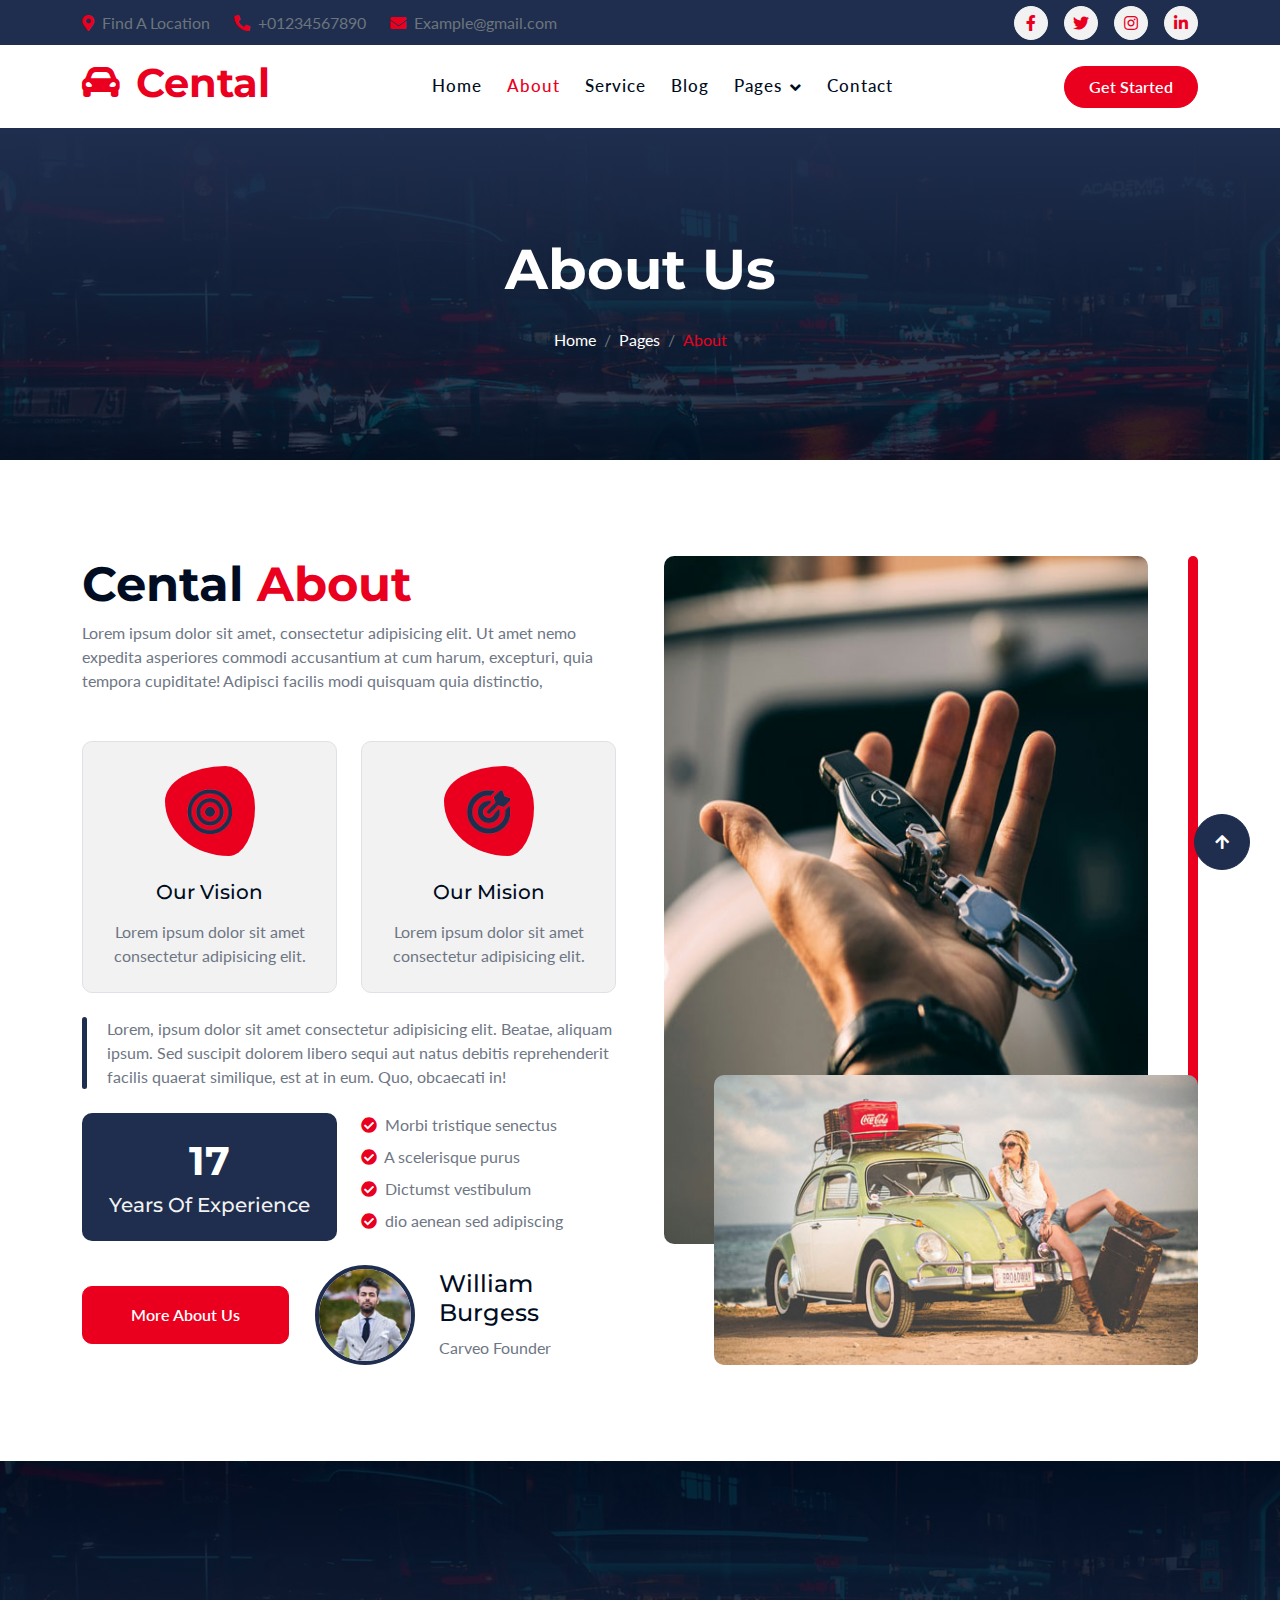
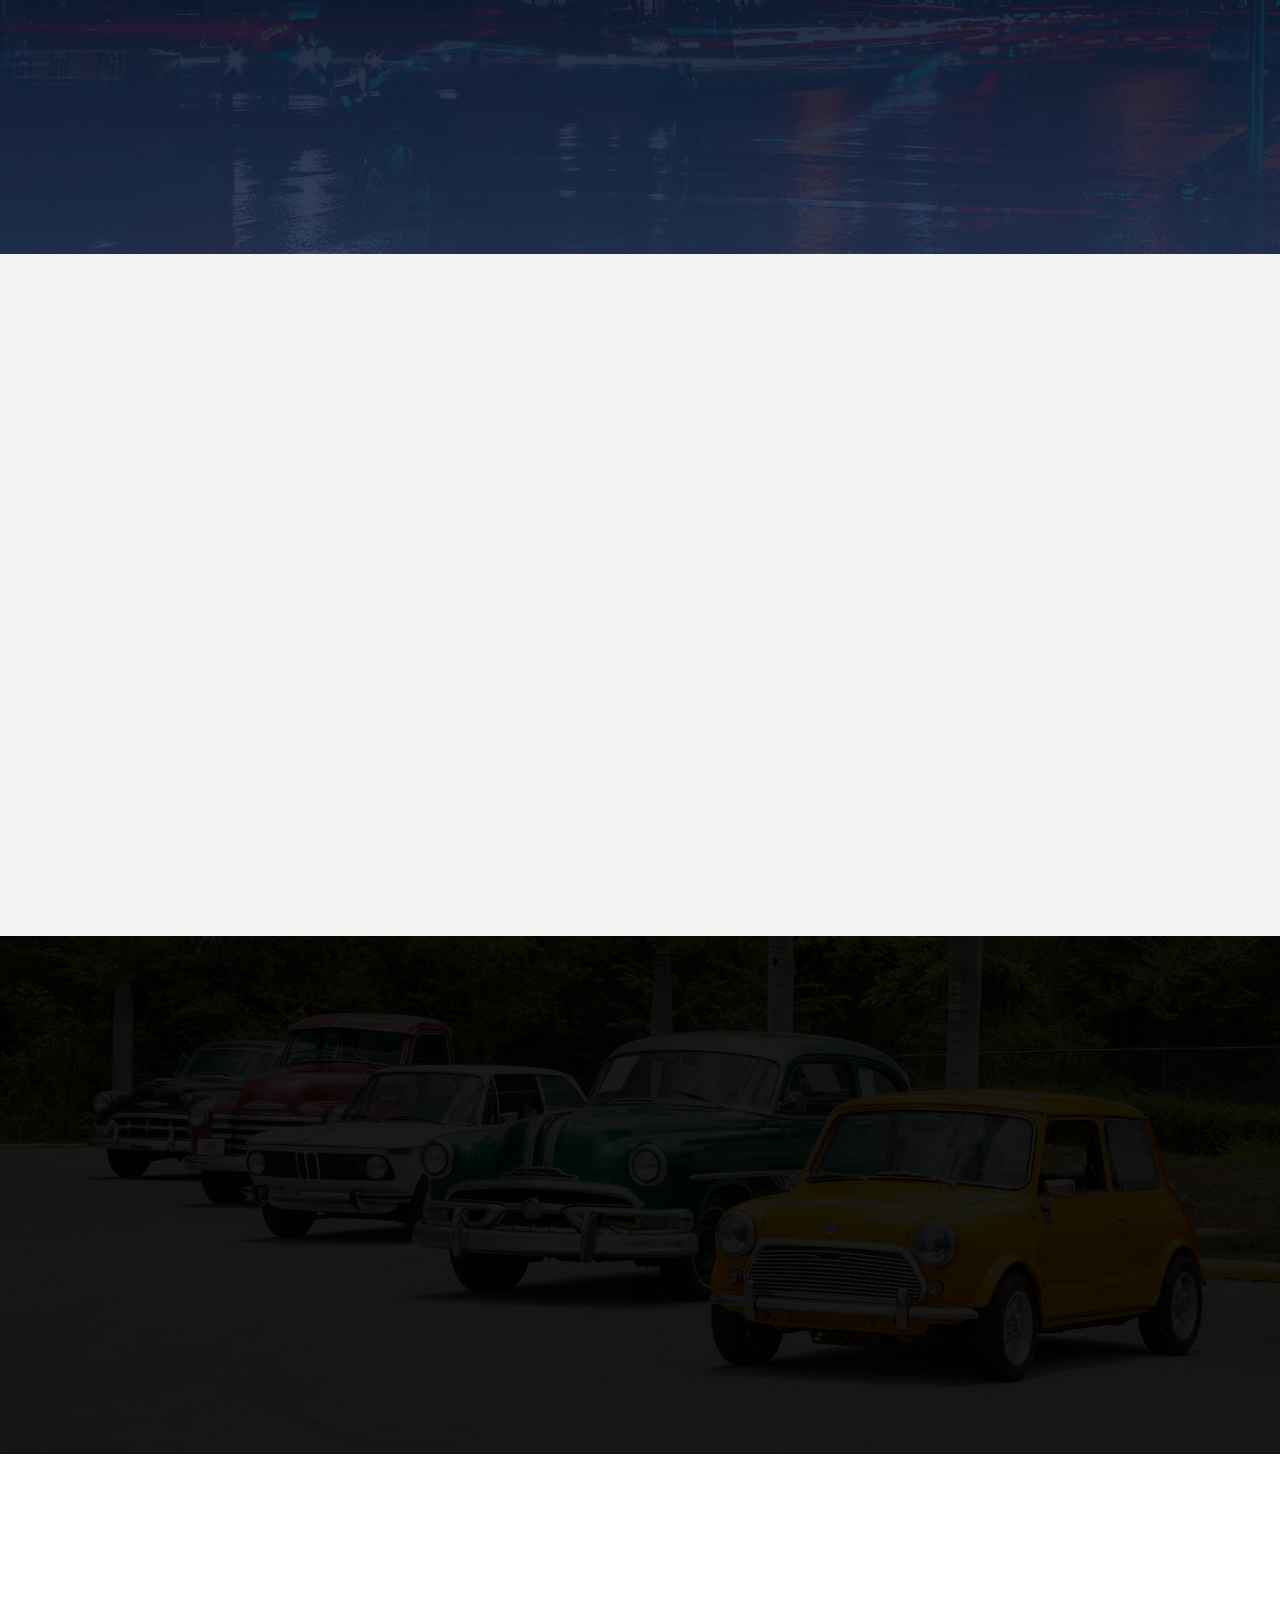
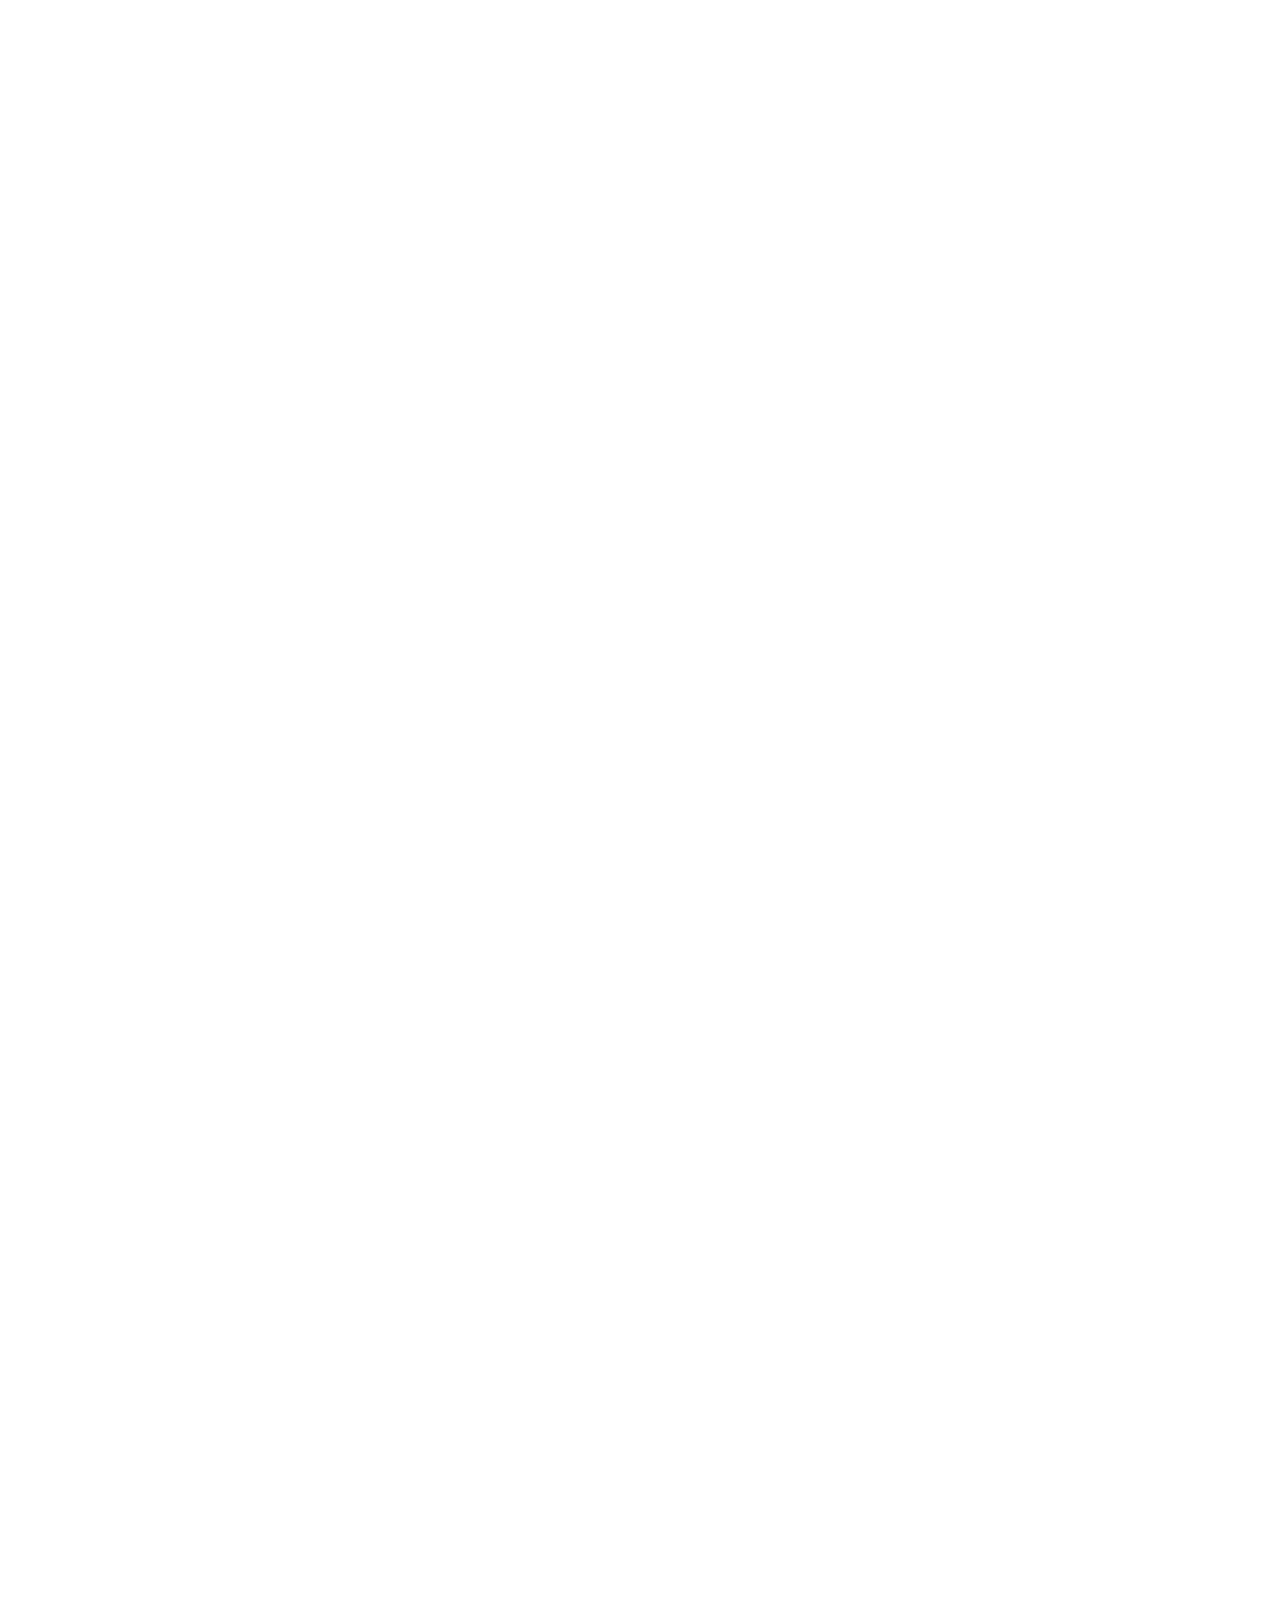
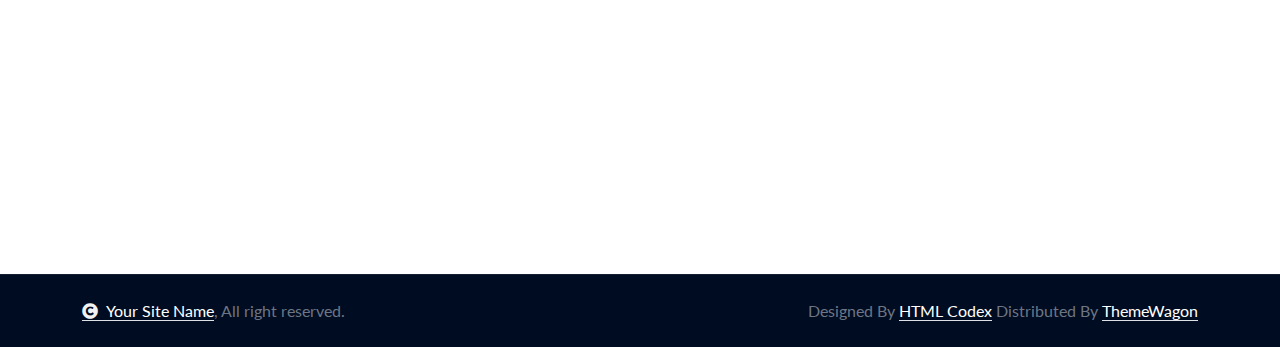
<file: about.html>
<!DOCTYPE html>
<html lang="en">

    <head>
        <meta charset="utf-8">
        <title>Cental - Car Rent Website Template</title>
        <meta content="width=device-width, initial-scale=1.0" name="viewport">
        <meta content="" name="keywords">
        <meta content="" name="description">

        <!-- Google Web Fonts -->
        <link rel="preconnect" href="https://fonts.googleapis.com">
        <link rel="preconnect" href="https://fonts.gstatic.com" crossorigin>
        <link href="https://fonts.googleapis.com/css2?family=Lato:ital,wght@0,400;0,700;0,900;1,400;1,700;1,900&family=Montserrat:ital,wght@0,100..900;1,100..900&display=swap" rel="stylesheet"> 

        <!-- Icon Font Stylesheet -->
        <link rel="stylesheet" href="https://use.fontawesome.com/releases/v5.15.4/css/all.css"/>
        <link href="https://cdn.jsdelivr.net/npm/bootstrap-icons@1.4.1/font/bootstrap-icons.css" rel="stylesheet">

        <!-- Libraries Stylesheet -->
        <link href="lib/animate/animate.min.css" rel="stylesheet">
        <link href="lib/owlcarousel/assets/owl.carousel.min.css" rel="stylesheet">


        <!-- Customized Bootstrap Stylesheet -->
        <link href="css/bootstrap.min.css" rel="stylesheet">

        <!-- Template Stylesheet -->
        <link href="css/style.css" rel="stylesheet">
    </head>

    <body>

        <!-- Spinner Start -->
        <div id="spinner" class="show bg-white position-fixed translate-middle w-100 vh-100 top-50 start-50 d-flex align-items-center justify-content-center">
            <div class="spinner-border text-primary" style="width: 3rem; height: 3rem;" role="status">
                <span class="sr-only">Loading...</span>
            </div>
        </div>
        <!-- Spinner End -->

        <!-- Topbar Start -->
        <div class="container-fluid topbar bg-secondary d-none d-xl-block w-100">
            <div class="container">
                <div class="row gx-0 align-items-center" style="height: 45px;">
                    <div class="col-lg-6 text-center text-lg-start mb-lg-0">
                        <div class="d-flex flex-wrap">
                            <a href="#" class="text-muted me-4"><i class="fas fa-map-marker-alt text-primary me-2"></i>Find A Location</a>
                            <a href="tel:+01234567890" class="text-muted me-4"><i class="fas fa-phone-alt text-primary me-2"></i>+01234567890</a>
                            <a href="mailto:example@gmail.com" class="text-muted me-0"><i class="fas fa-envelope text-primary me-2"></i>Example@gmail.com</a>
                        </div>
                    </div>
                    <div class="col-lg-6 text-center text-lg-end">
                        <div class="d-flex align-items-center justify-content-end">
                            <a href="#" class="btn btn-light btn-sm-square rounded-circle me-3"><i class="fab fa-facebook-f"></i></a>
                            <a href="#" class="btn btn-light btn-sm-square rounded-circle me-3"><i class="fab fa-twitter"></i></a>
                            <a href="#" class="btn btn-light btn-sm-square rounded-circle me-3"><i class="fab fa-instagram"></i></a>
                            <a href="#" class="btn btn-light btn-sm-square rounded-circle me-0"><i class="fab fa-linkedin-in"></i></a>
                        </div>
                    </div>
                </div>
            </div>
        </div>
        <!-- Topbar End -->

         <!-- Navbar & Hero Start -->
         <div class="container-fluid nav-bar sticky-top px-0 px-lg-4 py-2 py-lg-0">
            <div class="container">
                <nav class="navbar navbar-expand-lg navbar-light">
                    <a href="" class="navbar-brand p-0">
                        <h1 class="display-6 text-primary"><i class="fas fa-car-alt me-3"></i></i>Cental</h1>
                        <!-- <img src="img/logo.png" alt="Logo"> -->
                    </a>
                    <button class="navbar-toggler" type="button" data-bs-toggle="collapse" data-bs-target="#navbarCollapse">
                        <span class="fa fa-bars"></span>
                    </button>
                    <div class="collapse navbar-collapse" id="navbarCollapse">
                        <div class="navbar-nav mx-auto py-0">
                            <a href="index.html" class="nav-item nav-link">Home</a>
                            <a href="about.html" class="nav-item nav-link active">About</a>
                            <a href="service.html" class="nav-item nav-link">Service</a>
                            <a href="blog.html" class="nav-item nav-link">Blog</a>
                            
                            <div class="nav-item dropdown">
                                <a href="#" class="nav-link dropdown-toggle" data-bs-toggle="dropdown">Pages</a>
                                <div class="dropdown-menu m-0">
                                    <a href="feature.html" class="dropdown-item">Our Feature</a>
                                    <a href="cars.html" class="dropdown-item">Our Cars</a>
                                    <a href="team.html" class="dropdown-item">Our Team</a>
                                    <a href="testimonial.html" class="dropdown-item">Testimonial</a>
                                    <a href="404.html" class="dropdown-item">404 Page</a>
                                </div>
                            </div>
                            <a href="contact.html" class="nav-item nav-link">Contact</a>
                        </div>
                        <a href="#" class="btn btn-primary rounded-pill py-2 px-4">Get Started</a>
                    </div>
                </nav>
            </div>
        </div>
        <!-- Navbar & Hero End -->

        <!-- Header Start -->
        <div class="container-fluid bg-breadcrumb">
            <div class="container text-center py-5" style="max-width: 900px;">
                <h4 class="text-white display-4 mb-4 wow fadeInDown" data-wow-delay="0.1s">About Us</h4>
                <ol class="breadcrumb d-flex justify-content-center mb-0 wow fadeInDown" data-wow-delay="0.3s">
                    <li class="breadcrumb-item"><a href="index.html">Home</a></li>
                    <li class="breadcrumb-item"><a href="#">Pages</a></li>
                    <li class="breadcrumb-item active text-primary">About</li>
                </ol>    
            </div>
        </div>
        <!-- Header End -->

        <!-- About Start -->
        <div class="container-fluid overflow-hidden about py-5">
            <div class="container py-5">
                <div class="row g-5">
                    <div class="col-xl-6 wow fadeInLeft" data-wow-delay="0.2s">
                        <div class="about-item">
                            <div class="pb-5">
                                <h1 class="display-5 text-capitalize">Cental <span class="text-primary">About</span></h1>
                                <p class="mb-0">Lorem ipsum dolor sit amet, consectetur adipisicing elit. Ut amet nemo expedita asperiores commodi accusantium at cum harum, excepturi, quia tempora cupiditate! Adipisci facilis modi quisquam quia distinctio,
                                </p>
                            </div>
                            <div class="row g-4">
                                <div class="col-lg-6">
                                    <div class="about-item-inner border p-4">
                                        <div class="about-icon mb-4">
                                            <img src="img/about-icon-1.png" class="img-fluid w-50 h-50" alt="Icon">
                                        </div>
                                        <h5 class="mb-3">Our Vision</h5>
                                        <p class="mb-0">Lorem ipsum dolor sit amet consectetur adipisicing elit.</p>
                                    </div>
                                </div>
                                <div class="col-lg-6">
                                    <div class="about-item-inner border p-4">
                                        <div class="about-icon mb-4">
                                            <img src="img/about-icon-2.png" class="img-fluid h-50 w-50" alt="Icon">
                                        </div>
                                        <h5 class="mb-3">Our Mision</h5>
                                        <p class="mb-0">Lorem ipsum dolor sit amet consectetur adipisicing elit.</p>
                                    </div>
                                </div>
                            </div>
                            <p class="text-item my-4">Lorem, ipsum dolor sit amet consectetur adipisicing elit. Beatae, aliquam ipsum. Sed suscipit dolorem libero sequi aut natus debitis reprehenderit facilis quaerat similique, est at in eum. Quo, obcaecati in!
                            </p>
                            <div class="row g-4">
                                <div class="col-lg-6">
                                    <div class="text-center rounded bg-secondary p-4">
                                        <h1 class="display-6 text-white">17</h1>
                                        <h5 class="text-light mb-0">Years Of Experience</h5>
                                    </div>
                                </div>
                                <div class="col-lg-6">
                                    <div class="rounded">
                                        <p class="mb-2"><i class="fa fa-check-circle text-primary me-1"></i> Morbi tristique senectus</p>
                                        <p class="mb-2"><i class="fa fa-check-circle text-primary me-1"></i> A scelerisque purus</p>
                                        <p class="mb-2"><i class="fa fa-check-circle text-primary me-1"></i> Dictumst vestibulum</p>
                                        <p class="mb-0"><i class="fa fa-check-circle text-primary me-1"></i> dio aenean sed adipiscing</p>
                                    </div>
                                </div>
                                <div class="col-lg-5 d-flex align-items-center">
                                    <a href="#" class="btn btn-primary rounded py-3 px-5">More About Us</a>
                                </div>
                                <div class="col-lg-7">
                                    <div class="d-flex align-items-center">
                                        <img src="img/attachment-img.jpg" class="img-fluid rounded-circle border border-4 border-secondary" style="width: 100px; height: 100px;" alt="Image">
                                        <div class="ms-4">
                                            <h4>William Burgess</h4>
                                            <p class="mb-0">Carveo Founder</p>
                                        </div>
                                    </div>
                                </div>
                            </div>
                        </div>
                    </div>
                    <div class="col-xl-6 wow fadeInRight" data-wow-delay="0.2s">
                        <div class="about-img">
                            <div class="img-1">
                                <img src="img/about-img.jpg" class="img-fluid rounded h-100 w-100" alt="">
                            </div>
                            <div class="img-2">
                                <img src="img/about-img-1.jpg" class="img-fluid rounded w-100" alt="">
                            </div>
                        </div>
                    </div>
                </div>
            </div>
        </div>
        <!-- About End -->

        <!-- Fact Counter -->
        <div class="container-fluid counter py-5">
            <div class="container py-5">
                <div class="row g-5">
                    <div class="col-md-6 col-lg-6 col-xl-3 wow fadeInUp" data-wow-delay="0.1s">
                        <div class="counter-item text-center">
                            <div class="counter-item-icon mx-auto">
                                <i class="fas fa-thumbs-up fa-2x"></i>
                            </div>
                            <div class="counter-counting my-3">
                                <span class="text-white fs-2 fw-bold" data-toggle="counter-up">829</span>
                                <span class="h1 fw-bold text-white">+</span>
                            </div>
                            <h4 class="text-white mb-0">Happy Clients</h4>
                        </div>
                    </div>
                    <div class="col-md-6 col-lg-6 col-xl-3 wow fadeInUp" data-wow-delay="0.3s">
                        <div class="counter-item text-center">
                            <div class="counter-item-icon mx-auto">
                                <i class="fas fa-car-alt fa-2x"></i>
                            </div>
                            <div class="counter-counting my-3">
                                <span class="text-white fs-2 fw-bold" data-toggle="counter-up">56</span>
                                <span class="h1 fw-bold text-white">+</span>
                            </div>
                            <h4 class="text-white mb-0">Number of Cars</h4>
                        </div>
                    </div>
                    <div class="col-md-6 col-lg-6 col-xl-3 wow fadeInUp" data-wow-delay="0.5s">
                        <div class="counter-item text-center">
                            <div class="counter-item-icon mx-auto">
                                <i class="fas fa-building fa-2x"></i>
                            </div>
                            <div class="counter-counting my-3">
                                <span class="text-white fs-2 fw-bold" data-toggle="counter-up">127</span>
                                <span class="h1 fw-bold text-white">+</span>
                            </div>
                            <h4 class="text-white mb-0">Car Center</h4>
                        </div>
                    </div>
                    <div class="col-md-6 col-lg-6 col-xl-3 wow fadeInUp" data-wow-delay="0.7s">
                        <div class="counter-item text-center">
                            <div class="counter-item-icon mx-auto">
                                <i class="fas fa-clock fa-2x"></i>
                            </div>
                            <div class="counter-counting my-3">
                                <span class="text-white fs-2 fw-bold" data-toggle="counter-up">589</span>
                                <span class="h1 fw-bold text-white">+</span>
                            </div>
                            <h4 class="text-white mb-0">Total kilometers</h4>
                        </div>
                    </div>
                </div>
            </div>
        </div>
        <!-- Fact Counter -->

        <!-- Features Start -->
        <div class="container-fluid feature py-5">
            <div class="container py-5">
                <div class="text-center mx-auto pb-5 wow fadeInUp" data-wow-delay="0.1s" style="max-width: 800px;">
                    <h1 class="display-5 text-capitalize mb-3">Cental <span class="text-primary">Features</span></h1>
                    <p class="mb-0">Lorem ipsum dolor sit amet, consectetur adipisicing elit. Ut amet nemo expedita asperiores commodi accusantium at cum harum, excepturi, quia tempora cupiditate! Adipisci facilis modi quisquam quia distinctio,
                    </p>
                </div>
                <div class="row g-4 align-items-center">
                    <div class="col-xl-4">
                        <div class="row gy-4 gx-0">
                            <div class="col-12 wow fadeInUp" data-wow-delay="0.1s">
                                <div class="feature-item">
                                    <div class="feature-icon">
                                        <span class="fa fa-trophy fa-2x"></span>
                                    </div>
                                    <div class="ms-4">
                                        <h5 class="mb-3">First Class services</h5>
                                        <p class="mb-0">Lorem ipsum dolor sit amet consectetur adipisicing elit. Consectetur, in illum aperiam ullam magni eligendi?</p>
                                    </div>
                                </div>
                            </div>
                            <div class="col-12 wow fadeInUp" data-wow-delay="0.3s">
                                <div class="feature-item">
                                    <div class="feature-icon">
                                        <span class="fa fa-road fa-2x"></span>
                                    </div>
                                    <div class="ms-4">
                                        <h5 class="mb-3">24/7 road assistance</h5>
                                        <p class="mb-0">Lorem ipsum dolor sit amet consectetur adipisicing elit. Consectetur, in illum aperiam ullam magni eligendi?</p>
                                    </div>
                                </div>
                            </div>
                        </div>
                    </div>
                    <div class="col-lg-12 col-xl-4 wow fadeInUp" data-wow-delay="0.2s">
                        <img src="img/features-img.png" class="img-fluid w-100" style="object-fit: cover;" alt="Img">
                    </div>
                    <div class="col-xl-4">
                        <div class="row gy-4 gx-0">
                            <div class="col-12 wow fadeInUp" data-wow-delay="0.1s">
                                <div class="feature-item justify-content-end">
                                    <div class="text-end me-4">
                                        <h5 class="mb-3">Quality at Minimum</h5>
                                        <p class="mb-0">Lorem ipsum dolor sit amet consectetur adipisicing elit. Consectetur, in illum aperiam ullam magni eligendi?</p>
                                    </div>
                                    <div class="feature-icon">
                                        <span class="fa fa-tag fa-2x"></span>
                                    </div>
                                </div>
                            </div>
                            <div class="col-12 wow fadeInUp" data-wow-delay="0.3s">
                                <div class="feature-item justify-content-end">
                                    <div class="text-end me-4">
                                        <h5 class="mb-3">Free Pick-Up & Drop-Off</h5>
                                        <p class="mb-0">Lorem ipsum dolor sit amet consectetur adipisicing elit. Consectetur, in illum aperiam ullam magni eligendi?</p>
                                    </div>
                                    <div class="feature-icon">
                                        <span class="fa fa-map-pin fa-2x"></span>
                                    </div>
                                </div>
                            </div>
                        </div>
                    </div>
                </div>
            </div>
        </div>
        <!-- Features End -->

        <!-- Car Steps Start -->
        <div class="container-fluid steps py-5">
            <div class="container py-5">
                <div class="text-center mx-auto pb-5 wow fadeInUp" data-wow-delay="0.1s" style="max-width: 800px;">
                    <h1 class="display-5 text-capitalize text-white mb-3">Cental<span class="text-primary"> Process</span></h1>
                    <p class="mb-0 text-white">Lorem ipsum dolor sit amet, consectetur adipisicing elit. Ut amet nemo expedita asperiores commodi accusantium at cum harum, excepturi, quia tempora cupiditate! Adipisci facilis modi quisquam quia distinctio,
                    </p>
                </div>
                <div class="row g-4">
                    <div class="col-lg-4 wow fadeInUp" data-wow-delay="0.1s">
                        <div class="steps-item p-4 mb-4">
                            <h4>Come In Contact</h4>
                            <p class="mb-0">Lorem ipsum dolor sit amet consectetur adipisicing elit. Ad, dolorem!</p>
                            <div class="setps-number">01.</div>
                        </div>
                    </div>
                    <div class="col-lg-4 wow fadeInUp" data-wow-delay="0.3s">
                        <div class="steps-item p-4 mb-4">
                            <h4>Choose A Car</h4>
                            <p class="mb-0">Lorem ipsum dolor sit amet consectetur adipisicing elit. Ad, dolorem!</p>
                            <div class="setps-number">02.</div>
                        </div>
                    </div>
                    <div class="col-lg-4 wow fadeInUp" data-wow-delay="0.5s">
                        <div class="steps-item p-4 mb-4">
                            <h4>Enjoy Driving</h4>
                            <p class="mb-0">Lorem ipsum dolor sit amet consectetur adipisicing elit. Ad, dolorem!</p>
                            <div class="setps-number">03.</div>
                        </div>
                    </div>
                </div>
            </div>
        </div>
        <!-- Car Steps End -->

        <!-- Team Start -->
        <div class="container-fluid team py-5">
            <div class="container py-5">
                <div class="text-center mx-auto pb-5 wow fadeInUp" data-wow-delay="0.1s" style="max-width: 800px;">
                    <h1 class="display-5 text-capitalize mb-3">Customer<span class="text-primary"> Suport</span> Center</h1>
                    <p class="mb-0">Lorem ipsum dolor sit amet, consectetur adipisicing elit. Ut amet nemo expedita asperiores commodi accusantium at cum harum, excepturi, quia tempora cupiditate! Adipisci facilis modi quisquam quia distinctio,
                    </p>
                </div>
                <div class="row g-4">
                    <div class="col-md-6 col-lg-6 col-xl-3 wow fadeInUp" data-wow-delay="0.1s">
                        <div class="team-item p-4 pt-0">
                            <div class="team-img">
                                <img src="img/team-1.jpg" class="img-fluid rounded w-100" alt="Image">
                            </div>
                            <div class="team-content pt-4">
                                <h4>MARTIN DOE</h4>
                                <p>Profession</p>
                                <div class="team-icon d-flex justify-content-center">
                                    <a class="btn btn-square btn-light rounded-circle mx-1" href=""><i class="fab fa-facebook-f"></i></a>
                                    <a class="btn btn-square btn-light rounded-circle mx-1" href=""><i class="fab fa-twitter"></i></a>
                                    <a class="btn btn-square btn-light rounded-circle mx-1" href=""><i class="fab fa-instagram"></i></a>
                                    <a class="btn btn-square btn-light rounded-circle mx-1" href=""><i class="fab fa-linkedin-in"></i></a>
                                </div>
                            </div>
                        </div>
                    </div>
                    <div class="col-md-6 col-lg-6 col-xl-3 wow fadeInUp" data-wow-delay="0.3s">
                        <div class="team-item p-4 pt-0">
                            <div class="team-img">
                                <img src="img/team-2.jpg" class="img-fluid rounded w-100" alt="Image">
                            </div>
                            <div class="team-content pt-4">
                                <h4>MARTIN DOE</h4>
                                <p>Profession</p>
                                <div class="team-icon d-flex justify-content-center">
                                    <a class="btn btn-square btn-light rounded-circle mx-1" href=""><i class="fab fa-facebook-f"></i></a>
                                    <a class="btn btn-square btn-light rounded-circle mx-1" href=""><i class="fab fa-twitter"></i></a>
                                    <a class="btn btn-square btn-light rounded-circle mx-1" href=""><i class="fab fa-instagram"></i></a>
                                    <a class="btn btn-square btn-light rounded-circle mx-1" href=""><i class="fab fa-linkedin-in"></i></a>
                                </div>
                            </div>
                        </div>
                    </div>
                    <div class="col-md-6 col-lg-6 col-xl-3 wow fadeInUp" data-wow-delay="0.5s">
                        <div class="team-item p-4 pt-0">
                            <div class="team-img">
                                <img src="img/team-3.jpg" class="img-fluid rounded w-100" alt="Image">
                            </div>
                            <div class="team-content pt-4">
                                <h4>MARTIN DOE</h4>
                                <p>Profession</p>
                                <div class="team-icon d-flex justify-content-center">
                                    <a class="btn btn-square btn-light rounded-circle mx-1" href=""><i class="fab fa-facebook-f"></i></a>
                                    <a class="btn btn-square btn-light rounded-circle mx-1" href=""><i class="fab fa-twitter"></i></a>
                                    <a class="btn btn-square btn-light rounded-circle mx-1" href=""><i class="fab fa-instagram"></i></a>
                                    <a class="btn btn-square btn-light rounded-circle mx-1" href=""><i class="fab fa-linkedin-in"></i></a>
                                </div>
                            </div>
                        </div>
                    </div>
                    <div class="col-md-6 col-lg-6 col-xl-3 wow fadeInUp" data-wow-delay="0.7s">
                        <div class="team-item p-4 pt-0">
                            <div class="team-img">
                                <img src="img/team-4.jpg" class="img-fluid rounded w-100" alt="Image">
                            </div>
                            <div class="team-content pt-4">
                                <h4>MARTIN DOE</h4>
                                <p>Profession</p>
                                <div class="team-icon d-flex justify-content-center">
                                    <a class="btn btn-square btn-light rounded-circle mx-1" href=""><i class="fab fa-facebook-f"></i></a>
                                    <a class="btn btn-square btn-light rounded-circle mx-1" href=""><i class="fab fa-twitter"></i></a>
                                    <a class="btn btn-square btn-light rounded-circle mx-1" href=""><i class="fab fa-instagram"></i></a>
                                    <a class="btn btn-square btn-light rounded-circle mx-1" href=""><i class="fab fa-linkedin-in"></i></a>
                                </div>
                            </div>
                        </div>
                    </div>
                </div>
            </div>
        </div>
        <!-- Team End -->

        <!-- Banner Start -->
        <div class="container-fluid banner pb-5 wow zoomInDown" data-wow-delay="0.1s">
            <div class="container pb-5">
                <div class="banner-item rounded">
                    <img src="img/banner-1.jpg" class="img-fluid rounded w-100" alt="">
                    <div class="banner-content">
                        <h2 class="text-primary">Rent Your Car</h2>
                        <h1 class="text-white">Interested in Renting?</h1>
                        <p class="text-white">Don't hesitate and send us a message.</p>
                        <div class="banner-btn">
                            <a href="#" class="btn btn-secondary rounded-pill py-3 px-4 px-md-5 me-2">WhatchApp</a>
                            <a href="#" class="btn btn-primary rounded-pill py-3 px-4 px-md-5 ms-2">Contact Us</a>
                        </div>
                    </div>
                </div>
            </div>
        </div>
        <!-- Banner End -->

        <!-- Footer Start -->
        <div class="container-fluid footer py-5 wow fadeIn" data-wow-delay="0.2s">
            <div class="container py-5">
                <div class="row g-5">
                    <div class="col-md-6 col-lg-6 col-xl-3">
                        <div class="footer-item d-flex flex-column">
                            <div class="footer-item">
                                <h4 class="text-white mb-4">About Us</h4>
                                <p class="mb-3">Dolor amet sit justo amet elitr clita ipsum elitr est.Lorem ipsum dolor sit amet, consectetur adipiscing elit consectetur adipiscing elit.</p>
                            </div>
                            <div class="position-relative">
                                <input class="form-control rounded-pill w-100 py-3 ps-4 pe-5" type="text" placeholder="Enter your email">
                                <button type="button" class="btn btn-secondary rounded-pill position-absolute top-0 end-0 py-2 mt-2 me-2">Subscribe</button>
                            </div>
                        </div>
                    </div>
                    <div class="col-md-6 col-lg-6 col-xl-3">
                        <div class="footer-item d-flex flex-column">
                            <h4 class="text-white mb-4">Quick Links</h4>
                            <a href="#"><i class="fas fa-angle-right me-2"></i> About</a>
                            <a href="#"><i class="fas fa-angle-right me-2"></i> Cars</a>
                            <a href="#"><i class="fas fa-angle-right me-2"></i> Car Types</a>
                            <a href="#"><i class="fas fa-angle-right me-2"></i> Team</a>
                            <a href="#"><i class="fas fa-angle-right me-2"></i> Contact us</a>
                            <a href="#"><i class="fas fa-angle-right me-2"></i> Terms & Conditions</a>
                        </div>
                    </div>
                    <div class="col-md-6 col-lg-6 col-xl-3">
                        <div class="footer-item d-flex flex-column">
                            <h4 class="text-white mb-4">Business Hours</h4>
                            <div class="mb-3">
                                <h6 class="text-muted mb-0">Mon - Friday:</h6>
                                <p class="text-white mb-0">09.00 am to 07.00 pm</p>
                            </div>
                            <div class="mb-3">
                                <h6 class="text-muted mb-0">Saturday:</h6>
                                <p class="text-white mb-0">10.00 am to 05.00 pm</p>
                            </div>
                            <div class="mb-3">
                                <h6 class="text-muted mb-0">Vacation:</h6>
                                <p class="text-white mb-0">All Sunday is our vacation</p>
                            </div>
                        </div>
                    </div>
                    <div class="col-md-6 col-lg-6 col-xl-3">
                        <div class="footer-item d-flex flex-column">
                            <h4 class="text-white mb-4">Contact Info</h4>
                            <a href="#"><i class="fa fa-map-marker-alt me-2"></i> 123 Street, New York, USA</a>
                            <a href="mailto:info@example.com"><i class="fas fa-envelope me-2"></i> info@example.com</a>
                            <a href="tel:+012 345 67890"><i class="fas fa-phone me-2"></i> +012 345 67890</a>
                            <a href="tel:+012 345 67890" class="mb-3"><i class="fas fa-print me-2"></i> +012 345 67890</a>
                            <div class="d-flex">
                                <a class="btn btn-secondary btn-md-square rounded-circle me-3" href=""><i class="fab fa-facebook-f text-white"></i></a>
                                <a class="btn btn-secondary btn-md-square rounded-circle me-3" href=""><i class="fab fa-twitter text-white"></i></a>
                                <a class="btn btn-secondary btn-md-square rounded-circle me-3" href=""><i class="fab fa-instagram text-white"></i></a>
                                <a class="btn btn-secondary btn-md-square rounded-circle me-0" href=""><i class="fab fa-linkedin-in text-white"></i></a>
                            </div>
                        </div>
                    </div>
                </div>
            </div>
        </div>
        <!-- Footer End -->
        
        <!-- Copyright Start -->
        <div class="container-fluid copyright py-4">
            <div class="container">
                <div class="row g-4 align-items-center">
                    <div class="col-md-6 text-center text-md-start mb-md-0">
                        <span class="text-body"><a href="#" class="border-bottom text-white"><i class="fas fa-copyright text-light me-2"></i>Your Site Name</a>, All right reserved.</span>
                    </div>
                    <div class="col-md-6 text-center text-md-end text-body">
                        <!--/*** This template is free as long as you keep the below author’s credit link/attribution link/backlink. ***/-->
                        <!--/*** If you'd like to use the template without the below author’s credit link/attribution link/backlink, ***/-->
                        <!--/*** you can purchase the Credit Removal License from "https://htmlcodex.com/credit-removal". ***/-->
                        Designed By <a class="border-bottom text-white" href="https://htmlcodex.com">HTML Codex</a> Distributed By <a class="border-bottom text-white" href="https://themewagon.com">ThemeWagon</a>
                    </div>
                </div>
            </div>
        </div>
        <!-- Copyright End -->


        <!-- Back to Top -->
        <a href="#" class="btn btn-secondary btn-lg-square rounded-circle back-to-top"><i class="fa fa-arrow-up"></i></a>   

        
    <!-- JavaScript Libraries -->
    <script src="https://ajax.googleapis.com/ajax/libs/jquery/3.6.4/jquery.min.js"></script>
    <script src="https://cdn.jsdelivr.net/npm/bootstrap@5.0.0/dist/js/bootstrap.bundle.min.js"></script>
    <script src="lib/wow/wow.min.js"></script>
    <script src="lib/easing/easing.min.js"></script>
    <script src="lib/waypoints/waypoints.min.js"></script>
    <script src="lib/counterup/counterup.min.js"></script>
    <script src="lib/owlcarousel/owl.carousel.min.js"></script>
    

    <!-- Template Javascript -->
    <script src="js/main.js"></script>
    </body>

</html>
</file>
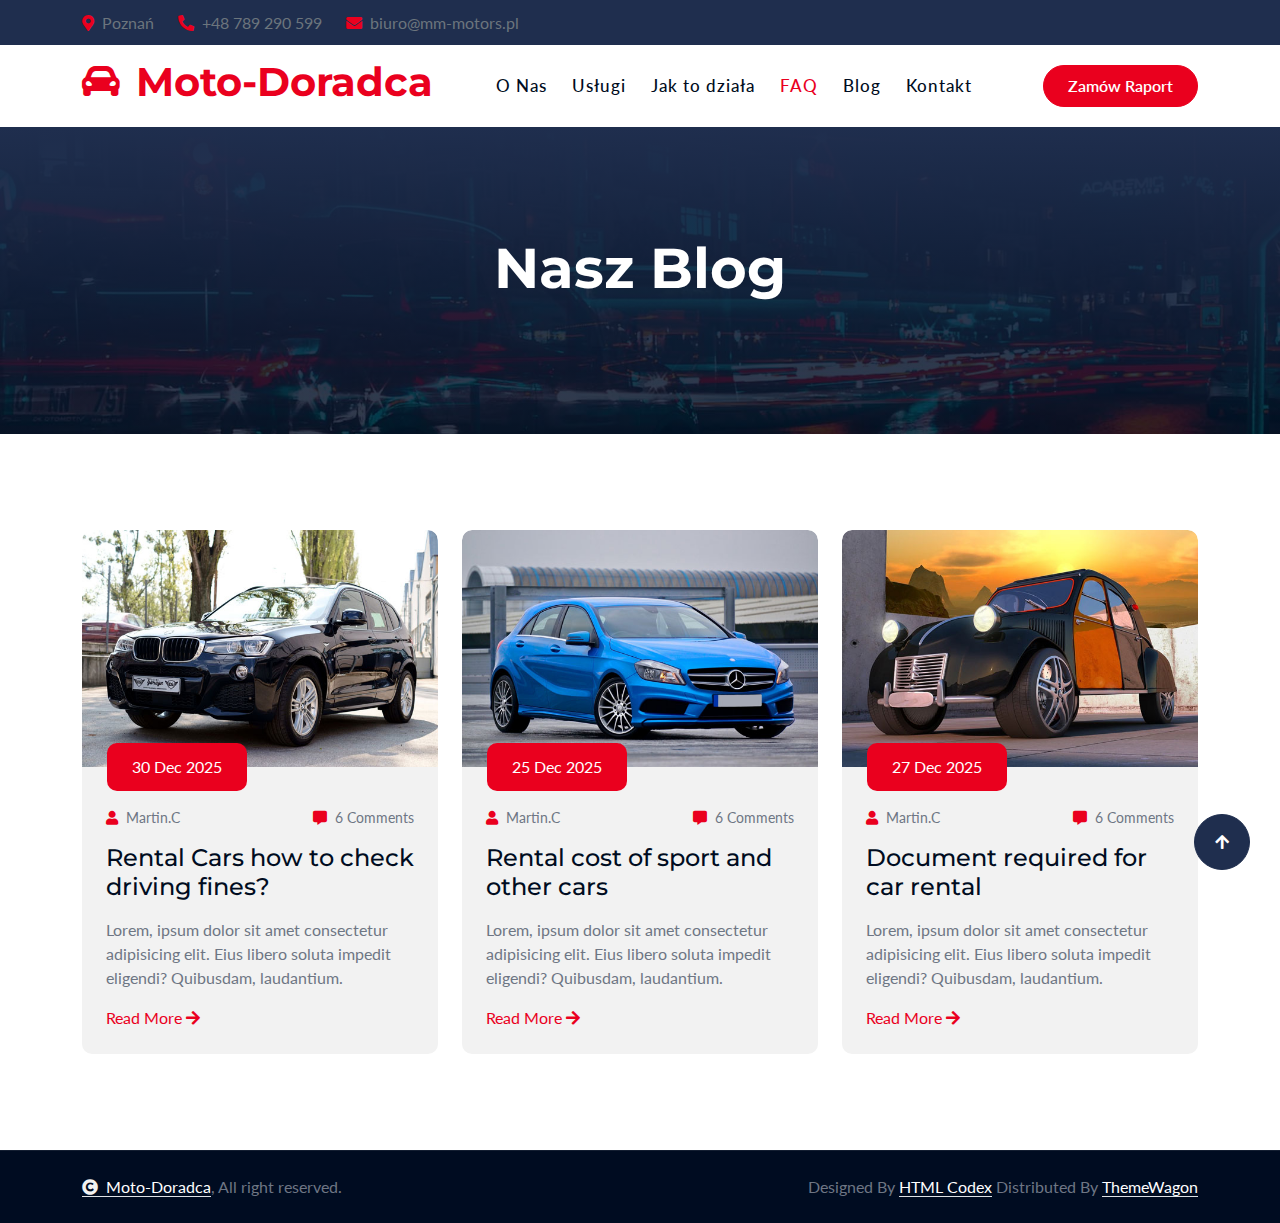
<file: blog.html>
<!DOCTYPE html>
<html lang="en">

    <head>
        <meta charset="utf-8">
        <title>Cental - Car Rent Website Template</title>
        <meta content="width=device-width, initial-scale=1.0" name="viewport">
        <meta content="" name="keywords">
        <meta content="" name="description">

        <!-- Google Web Fonts -->
        <link rel="preconnect" href="https://fonts.googleapis.com">
        <link rel="preconnect" href="https://fonts.gstatic.com" crossorigin>
        <link href="https://fonts.googleapis.com/css2?family=Lato:ital,wght@0,400;0,700;0,900;1,400;1,700;1,900&family=Montserrat:ital,wght@0,100..900;1,100..900&display=swap" rel="stylesheet"> 

        <!-- Icon Font Stylesheet -->
        <link rel="stylesheet" href="https://use.fontawesome.com/releases/v5.15.4/css/all.css"/>
        <link href="https://cdn.jsdelivr.net/npm/bootstrap-icons@1.4.1/font/bootstrap-icons.css" rel="stylesheet">

        <!-- Libraries Stylesheet -->
        <link href="lib/animate/animate.min.css" rel="stylesheet">
        <link href="lib/owlcarousel/assets/owl.carousel.min.css" rel="stylesheet">


        <!-- Customized Bootstrap Stylesheet -->
        <link href="css/bootstrap.min.css" rel="stylesheet">

        <!-- Template Stylesheet -->
        <link href="css/style.css" rel="stylesheet">
    </head>

    <body>

        <!-- Spinner Start -->
        <div id="spinner" class="show bg-white position-fixed translate-middle w-100 vh-100 top-50 start-50 d-flex align-items-center justify-content-center">
            <div class="spinner-border text-primary" style="width: 3rem; height: 3rem;" role="status">
                <span class="sr-only">Loading...</span>
            </div>
        </div>
        <!-- Spinner End -->

        <!-- Topbar Start -->
        <div class="container-fluid topbar bg-secondary d-none d-xl-block w-100">
            <div class="container">
                <div class="row gx-0 align-items-center" style="height: 45px;">
                    <div class="col-lg-6 text-center text-lg-start mb-lg-0">
                        <div class="d-flex flex-wrap">
                            <a href="#" class="text-muted me-4"><i
                                    class="fas fa-map-marker-alt text-primary me-2"></i>Poznań</a>
                            <a href="tel:+01234567890" class="text-muted me-4"><i
                                    class="fas fa-phone-alt text-primary me-2"></i>+48 789 290 599</a>
                            <a href="mailto:example@gmail.com" class="text-muted me-0"><i
                                    class="fas fa-envelope text-primary me-2"></i>biuro@mm-motors.pl</a>
                        </div>
                    </div>
                    <!-- <div class="col-lg-6 text-center text-lg-end">
                        <div class="d-flex align-items-center justify-content-end">
                            <a href="#" class="btn btn-light btn-sm-square rounded-circle me-3"><i class="fab fa-facebook-f"></i></a>
                            <a href="#" class="btn btn-light btn-sm-square rounded-circle me-3"><i class="fab fa-twitter"></i></a>
                            <a href="#" class="btn btn-light btn-sm-square rounded-circle me-3"><i class="fab fa-instagram"></i></a>
                            <a href="#" class="btn btn-light btn-sm-square rounded-circle me-0"><i class="fab fa-linkedin-in"></i></a>
                        </div>
                    </div> -->
                </div>
            </div>
        </div>
        <!-- Topbar End -->

        <!-- Navbar & Hero Start -->
        <div class="container-fluid nav-bar sticky-top px-0 px-lg-4 py-2 py-lg-0">
            <div class="container">
                <nav class="navbar navbar-expand-lg navbar-light">
                    <a href="" class="navbar-brand p-0">
                        <h1 class="display-6 text-primary"><i class="fas fa-car-alt me-3"></i></i>Moto-Doradca</h1>
                        <!-- <img src="img/logo.png" alt="Logo"> -->
                    </a>
                    <button class="navbar-toggler" type="button" data-bs-toggle="collapse" data-bs-target="#navbarCollapse">
                        <span class="fa fa-bars"></span>
                    </button>
                    <div class="collapse navbar-collapse" id="navbarCollapse">
                        <div class="navbar-nav mx-auto py-0">
                            <a href="index.html" class="nav-item nav-link">O Nas</a>
                            <a href="index.html" class="nav-item nav-link ">Usługi</a>
                            <a href="index.html" class="nav-item nav-link ">Jak to działa</a>
                            <!-- <a href="about.html" class="nav-item nav-link">About</a> -->
                            <a href="faq.html" class="nav-item nav-link active">FAQ</a>
                            <a href="blog.html" class="nav-item nav-link">Blog</a>
                            
                            <!-- <div class="nav-item dropdown">
                                <a href="#" class="nav-link dropdown-toggle" data-bs-toggle="dropdown">Pages</a>
                                <div class="dropdown-menu m-0">
                                    <a href="feature.html" class="dropdown-item">Our Feature</a>
                                    <a href="cars.html" class="dropdown-item">Our Cars</a>
                                    <a href="team.html" class="dropdown-item">Our Team</a>
                                    <a href="testimonial.html" class="dropdown-item">Testimonial</a>
                                    <a href="404.html" class="dropdown-item">404 Page</a>
                                </div>
                            </div> -->
                            <a href="contact.html" class="nav-item nav-link">Kontakt</a>
                        </div>
                        <a href="contact.html" class="btn btn-primary rounded-pill py-2 px-4">Zamów Raport</a>
                    </div>
                </nav>
            </div>
        </div>
        <!-- Navbar & Hero End -->

        <!-- Header Start -->
        <div class="container-fluid bg-breadcrumb">
            <div class="container text-center py-5" style="max-width: 900px;">
                <h4 class="text-white display-4 mb-4 wow fadeInDown" data-wow-delay="0.1s">Nasz Blog</h4>
                <!-- <ol class="breadcrumb d-flex justify-content-center mb-0 wow fadeInDown" data-wow-delay="0.3s">
                    <li class="breadcrumb-item"><a href="index.html">Home</a></li>
                    <li class="breadcrumb-item"><a href="#">Pages</a></li>
                    <li class="breadcrumb-item active text-primary">Blog & News</li>
                </ol>     -->
            </div>
        </div>
        <!-- Header End -->

        <!-- Blog Start -->
        <div class="container-fluid blog py-5">
            <div class="container py-5">
                <!-- <div class="text-center mx-auto pb-5 wow fadeInUp" data-wow-delay="0.1s" style="max-width: 800px;">
                    <h1 class="display-5 text-capitalize mb-3">Nasz<span class="text-primary"> Blog</span></h1>
                    <p class="mb-0">Lorem ipsum dolor sit amet, consectetur adipisicing elit. Ut amet nemo expedita asperiores commodi accusantium at cum harum, excepturi, quia tempora cupiditate! Adipisci facilis modi quisquam quia distinctio,
                    </p>
                </div> -->
                <div class="row g-4">
                    <div class="col-lg-4 wow fadeInUp" data-wow-delay="0.1s">
                        <div class="blog-item">
                            <div class="blog-img">
                                <img src="img/blog-1.jpg" class="img-fluid rounded-top w-100" alt="Image">
                            </div>
                            <div class="blog-content rounded-bottom p-4">
                                <div class="blog-date">30 Dec 2025</div>
                                <div class="blog-comment my-3">
                                    <div class="small"><span class="fa fa-user text-primary"></span><span class="ms-2">Martin.C</span></div>
                                    <div class="small"><span class="fa fa-comment-alt text-primary"></span><span class="ms-2">6 Comments</span></div>
                                </div>
                                <a href="#" class="h4 d-block mb-3">Rental Cars how to check driving fines?</a>
                                <p class="mb-3">Lorem, ipsum dolor sit amet consectetur adipisicing elit. Eius libero soluta impedit eligendi? Quibusdam, laudantium.</p>
                                <a href="#" class="">Read More  <i class="fa fa-arrow-right"></i></a>
                            </div>
                        </div>
                    </div>
                    <div class="col-lg-4 wow fadeInUp" data-wow-delay="0.3s">
                        <div class="blog-item">
                            <div class="blog-img">
                                <img src="img/blog-2.jpg" class="img-fluid rounded-top w-100" alt="Image">
                            </div>
                            <div class="blog-content rounded-bottom p-4">
                                <div class="blog-date">25 Dec 2025</div>
                                <div class="blog-comment my-3">
                                    <div class="small"><span class="fa fa-user text-primary"></span><span class="ms-2">Martin.C</span></div>
                                    <div class="small"><span class="fa fa-comment-alt text-primary"></span><span class="ms-2">6 Comments</span></div>
                                </div>
                                <a href="#" class="h4 d-block mb-3">Rental cost of sport and other cars</a>
                                <p class="mb-3">Lorem, ipsum dolor sit amet consectetur adipisicing elit. Eius libero soluta impedit eligendi? Quibusdam, laudantium.</p>
                                <a href="#" class="">Read More  <i class="fa fa-arrow-right"></i></a>
                            </div>
                        </div>
                    </div>
                    <div class="col-lg-4 wow fadeInUp" data-wow-delay="0.5s">
                        <div class="blog-item">
                            <div class="blog-img">
                                <img src="img/blog-3.jpg" class="img-fluid rounded-top w-100" alt="Image">
                            </div>
                            <div class="blog-content rounded-bottom p-4">
                                <div class="blog-date">27 Dec 2025</div>
                                <div class="blog-comment my-3">
                                    <div class="small"><span class="fa fa-user text-primary"></span><span class="ms-2">Martin.C</span></div>
                                    <div class="small"><span class="fa fa-comment-alt text-primary"></span><span class="ms-2">6 Comments</span></div>
                                </div>
                                <a href="#" class="h4 d-block mb-3">Document required for car rental</a>
                                <p class="mb-3">Lorem, ipsum dolor sit amet consectetur adipisicing elit. Eius libero soluta impedit eligendi? Quibusdam, laudantium.</p>
                                <a href="#" class="">Read More  <i class="fa fa-arrow-right"></i></a>
                            </div>
                        </div>
                    </div>
                </div>
            </div>
        </div>
        <!-- Blog End -->

        <!-- Fact Counter -->

        <!-- <div class="container-fluid counter py-5">
            <div class="container py-5">
                <div class="row g-5">
                    <div class="col-md-6 col-lg-6 col-xl-3 wow fadeInUp" data-wow-delay="0.1s">
                        <div class="counter-item text-center">
                            <div class="counter-item-icon mx-auto">
                                <i class="fas fa-thumbs-up fa-2x"></i>
                            </div>
                            <div class="counter-counting my-3">
                                <span class="text-white fs-2 fw-bold" data-toggle="counter-up">829</span>
                                <span class="h1 fw-bold text-white">+</span>
                            </div>
                            <h4 class="text-white mb-0">Happy Clients</h4>
                        </div>
                    </div>
                    <div class="col-md-6 col-lg-6 col-xl-3 wow fadeInUp" data-wow-delay="0.3s">
                        <div class="counter-item text-center">
                            <div class="counter-item-icon mx-auto">
                                <i class="fas fa-car-alt fa-2x"></i>
                            </div>
                            <div class="counter-counting my-3">
                                <span class="text-white fs-2 fw-bold" data-toggle="counter-up">56</span>
                                <span class="h1 fw-bold text-white">+</span>
                            </div>
                            <h4 class="text-white mb-0">Number of Cars</h4>
                        </div>
                    </div>
                    <div class="col-md-6 col-lg-6 col-xl-3 wow fadeInUp" data-wow-delay="0.5s">
                        <div class="counter-item text-center">
                            <div class="counter-item-icon mx-auto">
                                <i class="fas fa-building fa-2x"></i>
                            </div>
                            <div class="counter-counting my-3">
                                <span class="text-white fs-2 fw-bold" data-toggle="counter-up">127</span>
                                <span class="h1 fw-bold text-white">+</span>
                            </div>
                            <h4 class="text-white mb-0">Car Center</h4>
                        </div>
                    </div>
                    <div class="col-md-6 col-lg-6 col-xl-3 wow fadeInUp" data-wow-delay="0.7s">
                        <div class="counter-item text-center">
                            <div class="counter-item-icon mx-auto">
                                <i class="fas fa-clock fa-2x"></i>
                            </div>
                            <div class="counter-counting my-3">
                                <span class="text-white fs-2 fw-bold" data-toggle="counter-up">589</span>
                                <span class="h1 fw-bold text-white">+</span>
                            </div>
                            <h4 class="text-white mb-0">Total kilometers</h4>
                        </div>
                    </div>
                </div>
            </div>
        </div> -->

        <!-- Fact Counter -->

        <!-- Banner Start -->

        <!-- <div class="container-fluid banner py-5 wow zoomInDown" data-wow-delay="0.1s">
            <div class="container py-5">
                <div class="banner-item rounded">
                    <img src="img/banner-1.jpg" class="img-fluid rounded w-100" alt="">
                    <div class="banner-content">
                        <h2 class="text-primary">Rent Your Car</h2>
                        <h1 class="text-white">Interested in Renting?</h1>
                        <p class="text-white">Don't hesitate and send us a message.</p>
                        <div class="banner-btn">
                            <a href="#" class="btn btn-secondary rounded-pill py-3 px-4 px-md-5 me-2">WhatchApp</a>
                            <a href="#" class="btn btn-primary rounded-pill py-3 px-4 px-md-5 ms-2">Contact Us</a>
                        </div>
                    </div>
                </div>
            </div>
        </div> -->
        
        <!-- Banner End -->

        <!-- Footer Start -->

        <!-- <div class="container-fluid footer py-5 wow fadeIn" data-wow-delay="0.2s">
            <div class="container py-5">
                <div class="row g-5">
                    <div class="col-md-6 col-lg-6 col-xl-3">
                        <div class="footer-item d-flex flex-column">
                            <div class="footer-item">
                                <h4 class="text-white mb-4">About Us</h4>
                                <p class="mb-3">Dolor amet sit justo amet elitr clita ipsum elitr est.Lorem ipsum dolor sit amet, consectetur adipiscing elit consectetur adipiscing elit.</p>
                            </div>
                            <div class="position-relative">
                                <input class="form-control rounded-pill w-100 py-3 ps-4 pe-5" type="text" placeholder="Enter your email">
                                <button type="button" class="btn btn-secondary rounded-pill position-absolute top-0 end-0 py-2 mt-2 me-2">Subscribe</button>
                            </div>
                        </div>
                    </div>
                    <div class="col-md-6 col-lg-6 col-xl-3">
                        <div class="footer-item d-flex flex-column">
                            <h4 class="text-white mb-4">Quick Links</h4>
                            <a href="#"><i class="fas fa-angle-right me-2"></i> About</a>
                            <a href="#"><i class="fas fa-angle-right me-2"></i> Cars</a>
                            <a href="#"><i class="fas fa-angle-right me-2"></i> Car Types</a>
                            <a href="#"><i class="fas fa-angle-right me-2"></i> Team</a>
                            <a href="#"><i class="fas fa-angle-right me-2"></i> Contact us</a>
                            <a href="#"><i class="fas fa-angle-right me-2"></i> Terms & Conditions</a>
                        </div>
                    </div>
                    <div class="col-md-6 col-lg-6 col-xl-3">
                        <div class="footer-item d-flex flex-column">
                            <h4 class="text-white mb-4">Business Hours</h4>
                            <div class="mb-3">
                                <h6 class="text-muted mb-0">Mon - Friday:</h6>
                                <p class="text-white mb-0">09.00 am to 07.00 pm</p>
                            </div>
                            <div class="mb-3">
                                <h6 class="text-muted mb-0">Saturday:</h6>
                                <p class="text-white mb-0">10.00 am to 05.00 pm</p>
                            </div>
                            <div class="mb-3">
                                <h6 class="text-muted mb-0">Vacation:</h6>
                                <p class="text-white mb-0">All Sunday is our vacation</p>
                            </div>
                        </div>
                    </div>
                    <div class="col-md-6 col-lg-6 col-xl-3">
                        <div class="footer-item d-flex flex-column">
                            <h4 class="text-white mb-4">Contact Info</h4>
                            <a href="#"><i class="fa fa-map-marker-alt me-2"></i> 123 Street, New York, USA</a>
                            <a href="mailto:info@example.com"><i class="fas fa-envelope me-2"></i> info@example.com</a>
                            <a href="tel:+012 345 67890"><i class="fas fa-phone me-2"></i> +012 345 67890</a>
                            <a href="tel:+012 345 67890" class="mb-3"><i class="fas fa-print me-2"></i> +012 345 67890</a>
                            <div class="d-flex">
                                <a class="btn btn-secondary btn-md-square rounded-circle me-3" href=""><i class="fab fa-facebook-f text-white"></i></a>
                                <a class="btn btn-secondary btn-md-square rounded-circle me-3" href=""><i class="fab fa-twitter text-white"></i></a>
                                <a class="btn btn-secondary btn-md-square rounded-circle me-3" href=""><i class="fab fa-instagram text-white"></i></a>
                                <a class="btn btn-secondary btn-md-square rounded-circle me-0" href=""><i class="fab fa-linkedin-in text-white"></i></a>
                            </div>
                        </div>
                    </div>
                </div>
            </div>
        </div> -->
        
        <!-- Footer End -->
        
        <!-- Copyright Start -->
        <div class="container-fluid copyright py-4">
            <div class="container">
                <div class="row g-4 align-items-center">
                    <div class="col-md-6 text-center text-md-start mb-md-0">
                        <span class="text-body"><a href="#" class="border-bottom text-white"><i class="fas fa-copyright text-light me-2"></i>Moto-Doradca</a>, All right reserved.</span>
                    </div>
                    <div class="col-md-6 text-center text-md-end text-body">
                        <!--/*** This template is free as long as you keep the below author’s credit link/attribution link/backlink. ***/-->
                        <!--/*** If you'd like to use the template without the below author’s credit link/attribution link/backlink, ***/-->
                        <!--/*** you can purchase the Credit Removal License from "https://htmlcodex.com/credit-removal". ***/-->
                        Designed By <a class="border-bottom text-white" href="https://htmlcodex.com">HTML Codex</a> Distributed By <a class="border-bottom text-white" href="https://themewagon.com">ThemeWagon</a>
                    </div>
                </div>
            </div>
        </div>
        <!-- Copyright End -->


        <!-- Back to Top -->
        <a href="#" class="btn btn-secondary btn-lg-square rounded-circle back-to-top"><i class="fa fa-arrow-up"></i></a>   

        
    <!-- JavaScript Libraries -->
    <script src="https://ajax.googleapis.com/ajax/libs/jquery/3.6.4/jquery.min.js"></script>
    <script src="https://cdn.jsdelivr.net/npm/bootstrap@5.0.0/dist/js/bootstrap.bundle.min.js"></script>
    <script src="lib/wow/wow.min.js"></script>
    <script src="lib/easing/easing.min.js"></script>
    <script src="lib/waypoints/waypoints.min.js"></script>
    <script src="lib/counterup/counterup.min.js"></script>
    <script src="lib/owlcarousel/owl.carousel.min.js"></script>
    

    <!-- Template Javascript -->
    <script src="js/main.js"></script>
    </body>

</html>
</file>
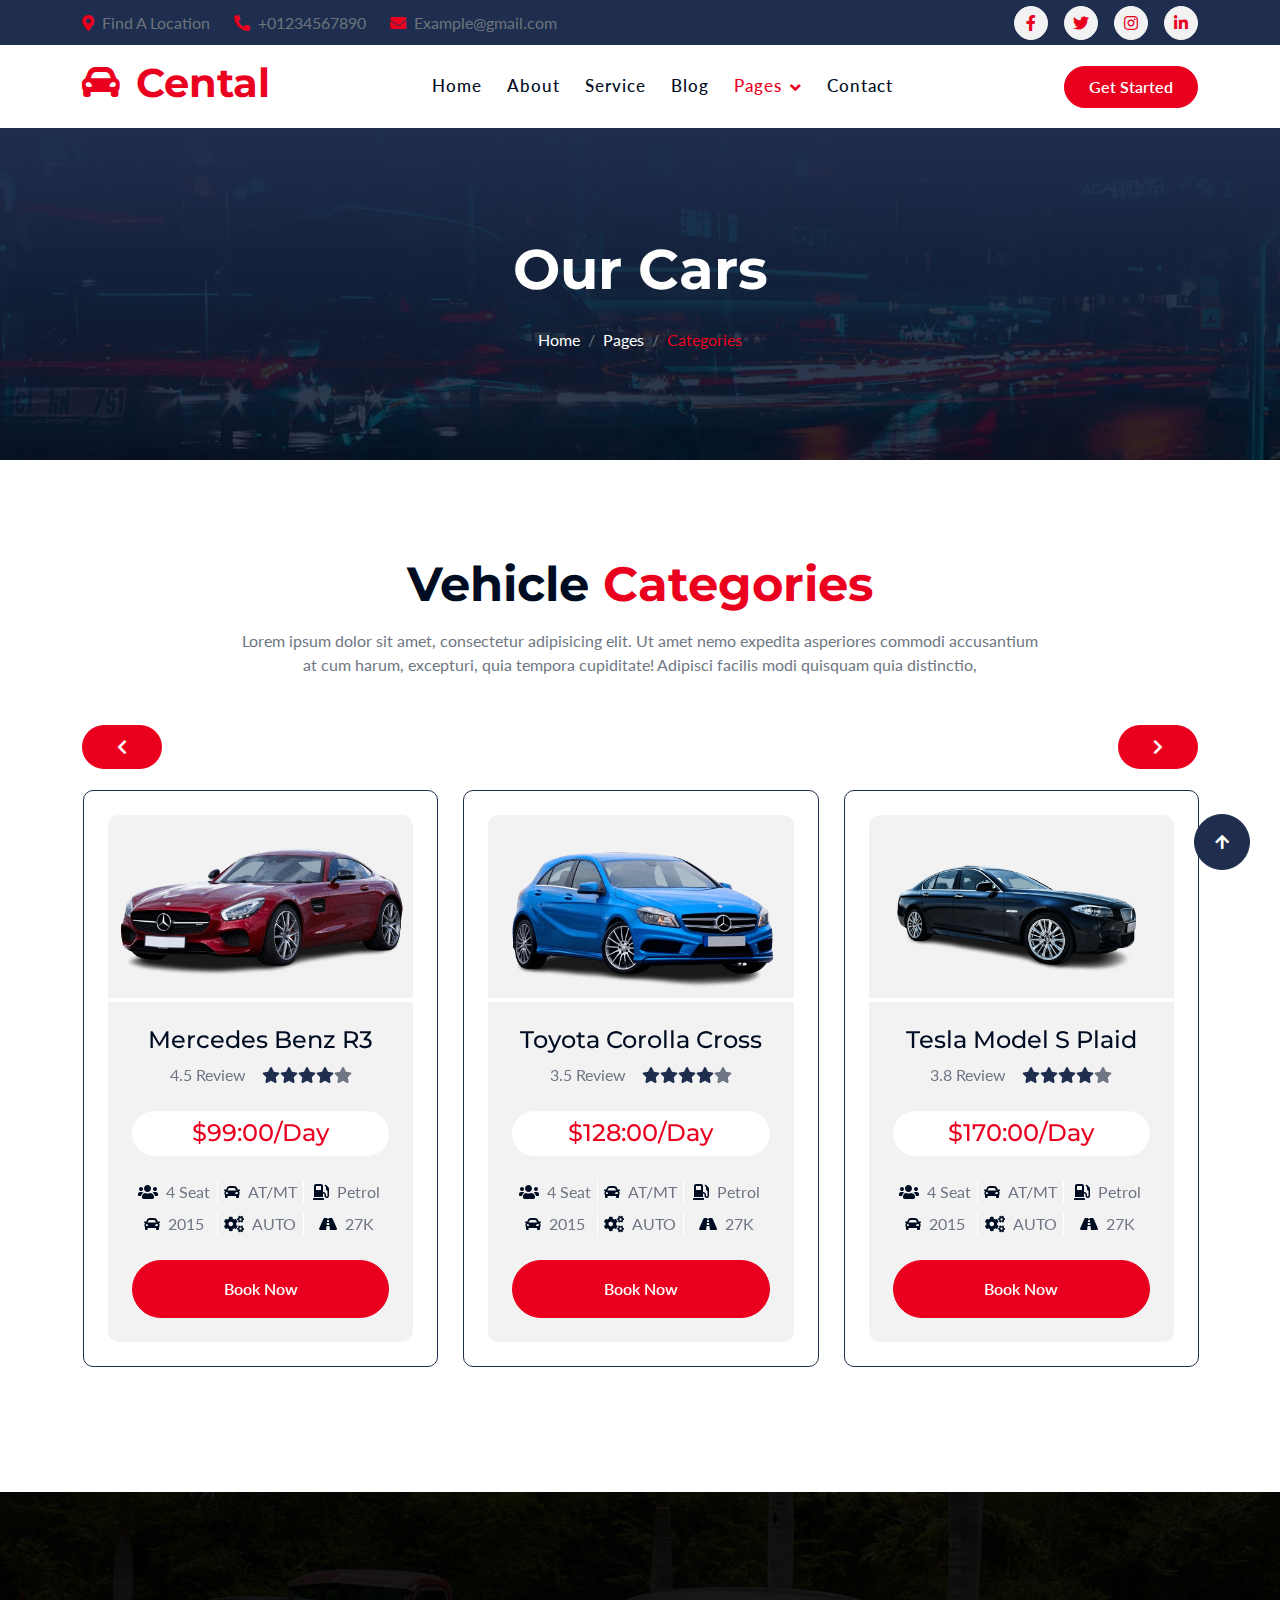
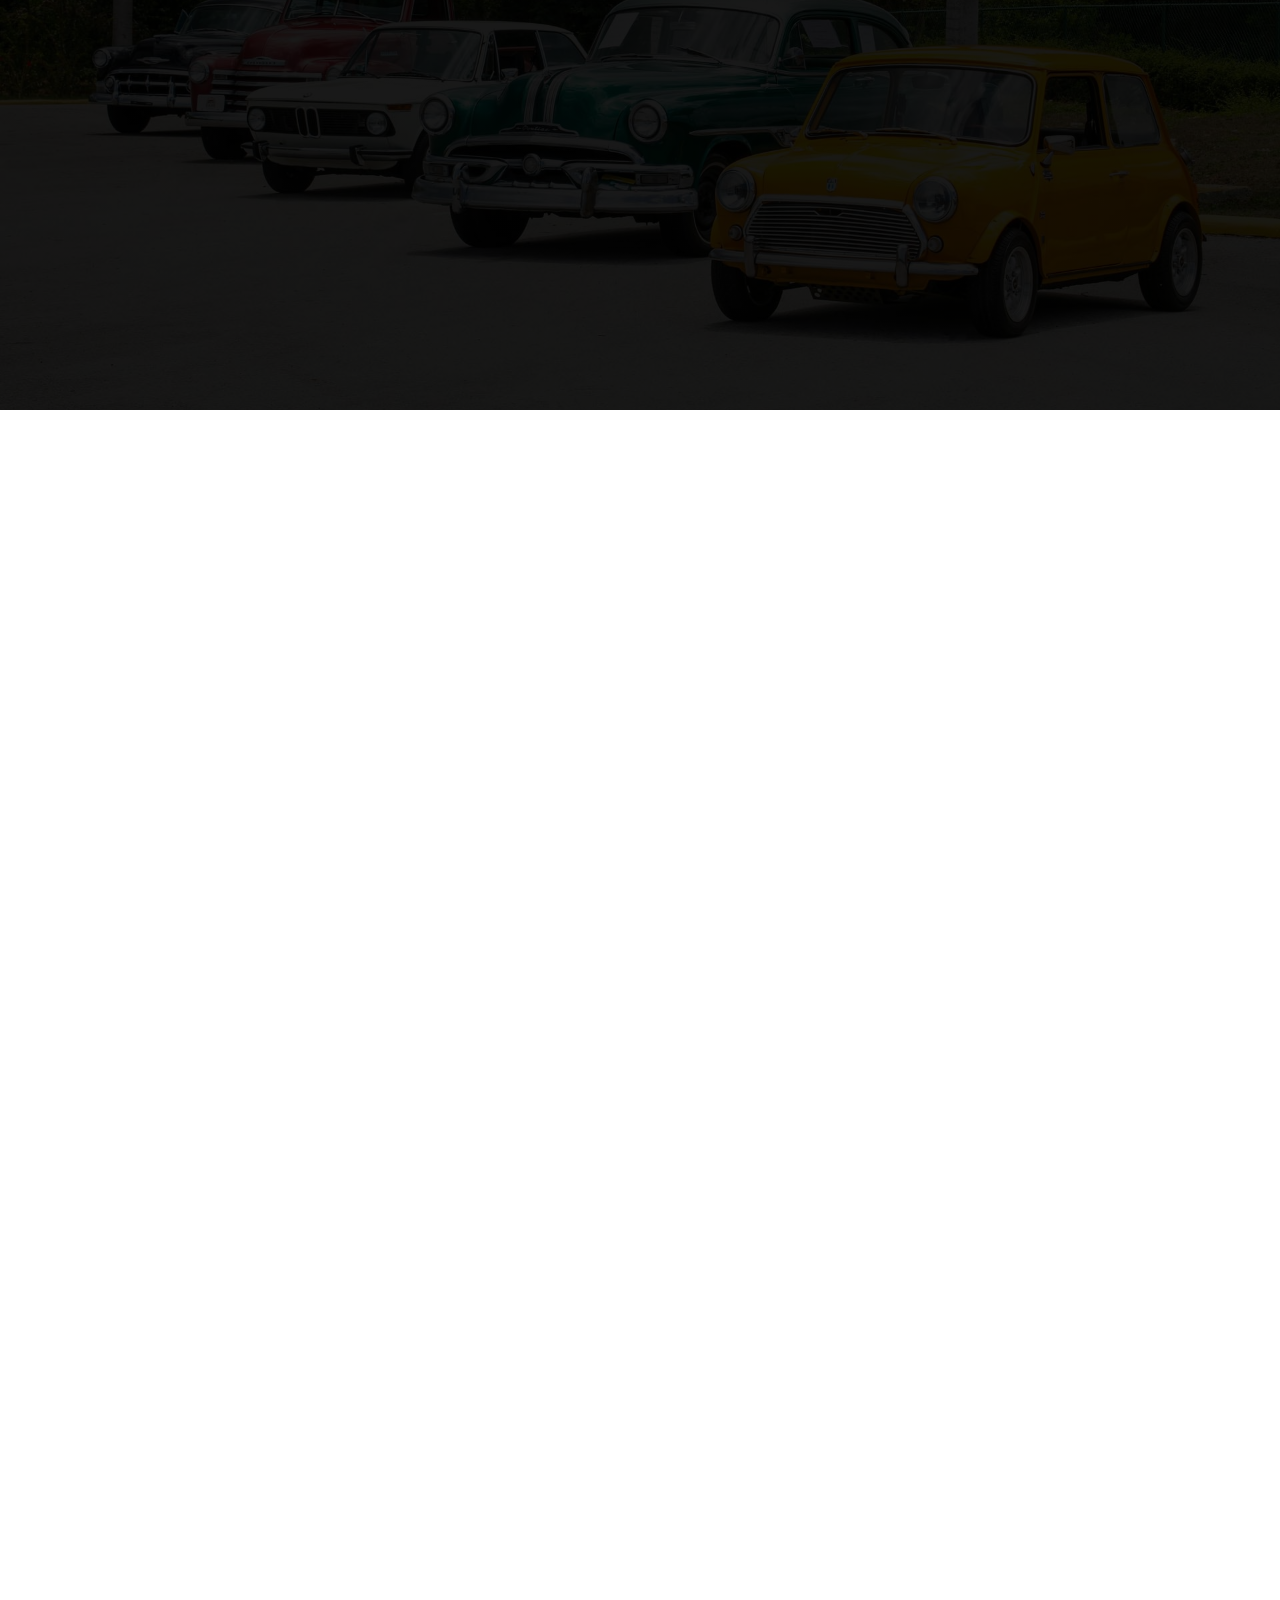
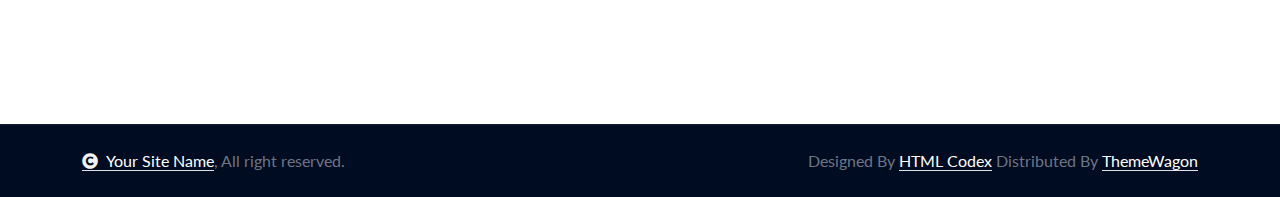
<file: cars.html>
<!DOCTYPE html>
<html lang="en">

    <head>
        <meta charset="utf-8">
        <title>Cental - Car Rent Website Template</title>
        <meta content="width=device-width, initial-scale=1.0" name="viewport">
        <meta content="" name="keywords">
        <meta content="" name="description">

        <!-- Google Web Fonts -->
        <link rel="preconnect" href="https://fonts.googleapis.com">
        <link rel="preconnect" href="https://fonts.gstatic.com" crossorigin>
        <link href="https://fonts.googleapis.com/css2?family=Lato:ital,wght@0,400;0,700;0,900;1,400;1,700;1,900&family=Montserrat:ital,wght@0,100..900;1,100..900&display=swap" rel="stylesheet"> 

        <!-- Icon Font Stylesheet -->
        <link rel="stylesheet" href="https://use.fontawesome.com/releases/v5.15.4/css/all.css"/>
        <link href="https://cdn.jsdelivr.net/npm/bootstrap-icons@1.4.1/font/bootstrap-icons.css" rel="stylesheet">

        <!-- Libraries Stylesheet -->
        <link href="lib/animate/animate.min.css" rel="stylesheet">
        <link href="lib/owlcarousel/assets/owl.carousel.min.css" rel="stylesheet">


        <!-- Customized Bootstrap Stylesheet -->
        <link href="css/bootstrap.min.css" rel="stylesheet">

        <!-- Template Stylesheet -->
        <link href="css/style.css" rel="stylesheet">
    </head>

    <body>

        <!-- Spinner Start -->
        <div id="spinner" class="show bg-white position-fixed translate-middle w-100 vh-100 top-50 start-50 d-flex align-items-center justify-content-center">
            <div class="spinner-border text-primary" style="width: 3rem; height: 3rem;" role="status">
                <span class="sr-only">Loading...</span>
            </div>
        </div>
        <!-- Spinner End -->

        <!-- Topbar Start -->
        <div class="container-fluid topbar bg-secondary d-none d-xl-block w-100">
            <div class="container">
                <div class="row gx-0 align-items-center" style="height: 45px;">
                    <div class="col-lg-6 text-center text-lg-start mb-lg-0">
                        <div class="d-flex flex-wrap">
                            <a href="#" class="text-muted me-4"><i class="fas fa-map-marker-alt text-primary me-2"></i>Find A Location</a>
                            <a href="tel:+01234567890" class="text-muted me-4"><i class="fas fa-phone-alt text-primary me-2"></i>+01234567890</a>
                            <a href="mailto:example@gmail.com" class="text-muted me-0"><i class="fas fa-envelope text-primary me-2"></i>Example@gmail.com</a>
                        </div>
                    </div>
                    <div class="col-lg-6 text-center text-lg-end">
                        <div class="d-flex align-items-center justify-content-end">
                            <a href="#" class="btn btn-light btn-sm-square rounded-circle me-3"><i class="fab fa-facebook-f"></i></a>
                            <a href="#" class="btn btn-light btn-sm-square rounded-circle me-3"><i class="fab fa-twitter"></i></a>
                            <a href="#" class="btn btn-light btn-sm-square rounded-circle me-3"><i class="fab fa-instagram"></i></a>
                            <a href="#" class="btn btn-light btn-sm-square rounded-circle me-0"><i class="fab fa-linkedin-in"></i></a>
                        </div>
                    </div>
                </div>
            </div>
        </div>
        <!-- Topbar End -->

        <!-- Navbar & Hero Start -->
        <div class="container-fluid nav-bar sticky-top px-0 px-lg-4 py-2 py-lg-0">
            <div class="container">
                <nav class="navbar navbar-expand-lg navbar-light">
                    <a href="" class="navbar-brand p-0">
                        <h1 class="display-6 text-primary"><i class="fas fa-car-alt me-3"></i></i>Cental</h1>
                        <!-- <img src="img/logo.png" alt="Logo"> -->
                    </a>
                    <button class="navbar-toggler" type="button" data-bs-toggle="collapse" data-bs-target="#navbarCollapse">
                        <span class="fa fa-bars"></span>
                    </button>
                    <div class="collapse navbar-collapse" id="navbarCollapse">
                        <div class="navbar-nav mx-auto py-0">
                            <a href="index.html" class="nav-item nav-link">Home</a>
                            <a href="about.html" class="nav-item nav-link">About</a>
                            <a href="service.html" class="nav-item nav-link">Service</a>
                            <a href="blog.html" class="nav-item nav-link">Blog</a>
                            
                            <div class="nav-item dropdown">
                                <a href="#" class="nav-link dropdown-toggle active" data-bs-toggle="dropdown">Pages</a>
                                <div class="dropdown-menu m-0">
                                    <a href="feature.html" class="dropdown-item">Our Feature</a>
                                    <a href="cars.html" class="dropdown-item active">Our Cars</a>
                                    <a href="team.html" class="dropdown-item">Our Team</a>
                                    <a href="testimonial.html" class="dropdown-item">Testimonial</a>
                                    <a href="404.html" class="dropdown-item">404 Page</a>
                                </div>
                            </div>
                            <a href="contact.html" class="nav-item nav-link">Contact</a>
                        </div>
                        <a href="#" class="btn btn-primary rounded-pill py-2 px-4">Get Started</a>
                    </div>
                </nav>
            </div>
        </div>
        <!-- Navbar & Hero End -->

        <!-- Header Start -->
        <div class="container-fluid bg-breadcrumb">
            <div class="container text-center py-5" style="max-width: 900px;">
                <h4 class="text-white display-4 mb-4 wow fadeInDown" data-wow-delay="0.1s">Our Cars</h4>
                <ol class="breadcrumb d-flex justify-content-center mb-0 wow fadeInDown" data-wow-delay="0.3s">
                    <li class="breadcrumb-item"><a href="index.html">Home</a></li>
                    <li class="breadcrumb-item"><a href="#">Pages</a></li>
                    <li class="breadcrumb-item active text-primary">Categories</li>
                </ol>    
            </div>
        </div>
        <!-- Header End -->

        <!-- Car categories Start -->
        <div class="container-fluid categories py-5">
            <div class="container py-5">
                <div class="text-center mx-auto pb-5 wow fadeInUp" data-wow-delay="0.1s" style="max-width: 800px;">
                    <h1 class="display-5 text-capitalize mb-3">Vehicle <span class="text-primary">Categories</span></h1>
                    <p class="mb-0">Lorem ipsum dolor sit amet, consectetur adipisicing elit. Ut amet nemo expedita asperiores commodi accusantium at cum harum, excepturi, quia tempora cupiditate! Adipisci facilis modi quisquam quia distinctio,
                    </p>
                </div>
                <div class="categories-carousel owl-carousel wow fadeInUp" data-wow-delay="0.1s">
                    <div class="categories-item p-4">
                        <div class="categories-item-inner">
                            <div class="categories-img rounded-top">
                                <img src="img/car-1.png" class="img-fluid w-100 rounded-top" alt="">
                            </div>
                            <div class="categories-content rounded-bottom p-4">
                                <h4>Mercedes Benz R3</h4>
                                <div class="categories-review mb-4">
                                    <div class="me-3">4.5 Review</div>
                                    <div class="d-flex justify-content-center text-secondary">
                                        <i class="fas fa-star"></i>
                                        <i class="fas fa-star"></i>
                                        <i class="fas fa-star"></i>
                                        <i class="fas fa-star"></i>
                                        <i class="fas fa-star text-body"></i>
                                    </div>
                                </div>
                                <div class="mb-4">
                                    <h4 class="bg-white text-primary rounded-pill py-2 px-4 mb-0">$99:00/Day</h4>
                                </div>
                                <div class="row gy-2 gx-0 text-center mb-4">
                                    <div class="col-4 border-end border-white">
                                        <i class="fa fa-users text-dark"></i> <span class="text-body ms-1">4 Seat</span>
                                    </div>
                                    <div class="col-4 border-end border-white">
                                        <i class="fa fa-car text-dark"></i> <span class="text-body ms-1">AT/MT</span>
                                    </div>
                                    <div class="col-4">
                                        <i class="fa fa-gas-pump text-dark"></i> <span class="text-body ms-1">Petrol</span>
                                    </div>
                                    <div class="col-4 border-end border-white">
                                        <i class="fa fa-car text-dark"></i> <span class="text-body ms-1">2015</span>
                                    </div>
                                    <div class="col-4 border-end border-white">
                                        <i class="fa fa-cogs text-dark"></i> <span class="text-body ms-1">AUTO</span>
                                    </div>
                                    <div class="col-4">
                                        <i class="fa fa-road text-dark"></i> <span class="text-body ms-1">27K</span>
                                    </div>
                                </div>
                                <a href="#" class="btn btn-primary rounded-pill d-flex justify-content-center py-3">Book Now</a>
                            </div>
                        </div>
                    </div>
                    <div class="categories-item p-4">
                        <div class="categories-item-inner">
                            <div class="categories-img rounded-top">
                                <img src="img/car-2.png" class="img-fluid w-100 rounded-top" alt="">
                            </div>
                            <div class="categories-content rounded-bottom p-4">
                                <h4>Toyota Corolla Cross</h4>
                                <div class="categories-review mb-4">
                                    <div class="me-3">3.5 Review</div>
                                    <div class="d-flex justify-content-center text-secondary">
                                        <i class="fas fa-star"></i>
                                        <i class="fas fa-star"></i>
                                        <i class="fas fa-star"></i>
                                        <i class="fas fa-star"></i>
                                        <i class="fas fa-star text-body"></i>
                                    </div>
                                </div>
                                <div class="mb-4">
                                    <h4 class="bg-white text-primary rounded-pill py-2 px-4 mb-0">$128:00/Day</h4>
                                </div>
                                <div class="row gy-2 gx-0 text-center mb-4">
                                    <div class="col-4 border-end border-white">
                                        <i class="fa fa-users text-dark"></i> <span class="text-body ms-1">4 Seat</span>
                                    </div>
                                    <div class="col-4 border-end border-white">
                                        <i class="fa fa-car text-dark"></i> <span class="text-body ms-1">AT/MT</span>
                                    </div>
                                    <div class="col-4">
                                        <i class="fa fa-gas-pump text-dark"></i> <span class="text-body ms-1">Petrol</span>
                                    </div>
                                    <div class="col-4 border-end border-white">
                                        <i class="fa fa-car text-dark"></i> <span class="text-body ms-1">2015</span>
                                    </div>
                                    <div class="col-4 border-end border-white">
                                        <i class="fa fa-cogs text-dark"></i> <span class="text-body ms-1">AUTO</span>
                                    </div>
                                    <div class="col-4">
                                        <i class="fa fa-road text-dark"></i> <span class="text-body ms-1">27K</span>
                                    </div>
                                </div>
                                <a href="#" class="btn btn-primary rounded-pill d-flex justify-content-center py-3">Book Now</a>
                            </div>
                        </div>
                    </div>
                    <div class="categories-item p-4">
                        <div class="categories-item-inner">
                            <div class="categories-img rounded-top">
                                <img src="img/car-3.png" class="img-fluid w-100 rounded-top" alt="">
                            </div>
                            <div class="categories-content rounded-bottom p-4">
                                <h4>Tesla Model S Plaid</h4>
                                <div class="categories-review mb-4">
                                    <div class="me-3">3.8 Review</div>
                                    <div class="d-flex justify-content-center text-secondary">
                                        <i class="fas fa-star"></i>
                                        <i class="fas fa-star"></i>
                                        <i class="fas fa-star"></i>
                                        <i class="fas fa-star"></i>
                                        <i class="fas fa-star text-body"></i>
                                    </div>
                                </div>
                                <div class="mb-4">
                                    <h4 class="bg-white text-primary rounded-pill py-2 px-4 mb-0">$170:00/Day</h4>
                                </div>
                                <div class="row gy-2 gx-0 text-center mb-4">
                                    <div class="col-4 border-end border-white">
                                        <i class="fa fa-users text-dark"></i> <span class="text-body ms-1">4 Seat</span>
                                    </div>
                                    <div class="col-4 border-end border-white">
                                        <i class="fa fa-car text-dark"></i> <span class="text-body ms-1">AT/MT</span>
                                    </div>
                                    <div class="col-4">
                                        <i class="fa fa-gas-pump text-dark"></i> <span class="text-body ms-1">Petrol</span>
                                    </div>
                                    <div class="col-4 border-end border-white">
                                        <i class="fa fa-car text-dark"></i> <span class="text-body ms-1">2015</span>
                                    </div>
                                    <div class="col-4 border-end border-white">
                                        <i class="fa fa-cogs text-dark"></i> <span class="text-body ms-1">AUTO</span>
                                    </div>
                                    <div class="col-4">
                                        <i class="fa fa-road text-dark"></i> <span class="text-body ms-1">27K</span>
                                    </div>
                                </div>
                                <a href="#" class="btn btn-primary rounded-pill d-flex justify-content-center py-3">Book Now</a>
                            </div>
                        </div>
                    </div>
                    <div class="categories-item p-4">
                        <div class="categories-item-inner">
                            <div class="categories-img rounded-top">
                                <img src="img/car-4.png" class="img-fluid w-100 rounded-top" alt="">
                            </div>
                            <div class="categories-content rounded-bottom p-4">
                                <h4>Hyundai Kona Electric</h4>
                                <div class="categories-review mb-4">
                                    <div class="me-3">4.8 Review</div>
                                    <div class="d-flex justify-content-center text-secondary">
                                        <i class="fas fa-star"></i>
                                        <i class="fas fa-star"></i>
                                        <i class="fas fa-star"></i>
                                        <i class="fas fa-star"></i>
                                        <i class="fas fa-star"></i>
                                    </div>
                                </div>
                                <div class="mb-4">
                                    <h4 class="bg-white text-primary rounded-pill py-2 px-4 mb-0">$187:00/Day</h4>
                                </div>
                                <div class="row gy-2 gx-0 text-center mb-4">
                                    <div class="col-4 border-end border-white">
                                        <i class="fa fa-users text-dark"></i> <span class="text-body ms-1">4 Seat</span>
                                    </div>
                                    <div class="col-4 border-end border-white">
                                        <i class="fa fa-car text-dark"></i> <span class="text-body ms-1">AT/MT</span>
                                    </div>
                                    <div class="col-4">
                                        <i class="fa fa-gas-pump text-dark"></i> <span class="text-body ms-1">Petrol</span>
                                    </div>
                                    <div class="col-4 border-end border-white">
                                        <i class="fa fa-car text-dark"></i> <span class="text-body ms-1">2015</span>
                                    </div>
                                    <div class="col-4 border-end border-white">
                                        <i class="fa fa-cogs text-dark"></i> <span class="text-body ms-1">AUTO</span>
                                    </div>
                                    <div class="col-4">
                                        <i class="fa fa-road text-dark"></i> <span class="text-body ms-1">27K</span>
                                    </div>
                                </div>
                                <a href="#" class="btn btn-primary rounded-pill d-flex justify-content-center py-3">Book Now</a>
                            </div>
                        </div>
                    </div>
                </div>
            </div>
        </div>
        <!-- Car categories End -->

        <!-- Car Steps Start -->
        <div class="container-fluid steps py-5">
            <div class="container py-5">
                <div class="text-center mx-auto pb-5 wow fadeInUp" data-wow-delay="0.1s" style="max-width: 800px;">
                    <h1 class="display-5 text-capitalize text-white mb-3">Cental<span class="text-primary"> Process</span></h1>
                    <p class="mb-0 text-white">Lorem ipsum dolor sit amet, consectetur adipisicing elit. Ut amet nemo expedita asperiores commodi accusantium at cum harum, excepturi, quia tempora cupiditate! Adipisci facilis modi quisquam quia distinctio,
                    </p>
                </div>
                <div class="row g-4">
                    <div class="col-lg-4 wow fadeInUp" data-wow-delay="0.1s">
                        <div class="steps-item p-4 mb-4">
                            <h4>Come In Contact</h4>
                            <p class="mb-0">Lorem ipsum dolor sit amet consectetur adipisicing elit. Ad, dolorem!</p>
                            <div class="setps-number">01.</div>
                        </div>
                    </div>
                    <div class="col-lg-4 wow fadeInUp" data-wow-delay="0.3s">
                        <div class="steps-item p-4 mb-4">
                            <h4>Choose A Car</h4>
                            <p class="mb-0">Lorem ipsum dolor sit amet consectetur adipisicing elit. Ad, dolorem!</p>
                            <div class="setps-number">02.</div>
                        </div>
                    </div>
                    <div class="col-lg-4 wow fadeInUp" data-wow-delay="0.5s">
                        <div class="steps-item p-4 mb-4">
                            <h4>Enjoy Driving</h4>
                            <p class="mb-0">Lorem ipsum dolor sit amet consectetur adipisicing elit. Ad, dolorem!</p>
                            <div class="setps-number">03.</div>
                        </div>
                    </div>
                </div>
            </div>
        </div>
        <!-- Car Steps End -->

        <!-- Banner Start -->
        <div class="container-fluid banner py-5 wow zoomInDown" data-wow-delay="0.1s">
            <div class="container py-5">
                <div class="banner-item rounded">
                    <img src="img/banner-1.jpg" class="img-fluid rounded w-100" alt="">
                    <div class="banner-content">
                        <h2 class="text-primary">Rent Your Car</h2>
                        <h1 class="text-white">Interested in Renting?</h1>
                        <p class="text-white">Don't hesitate and send us a message.</p>
                        <div class="banner-btn">
                            <a href="#" class="btn btn-secondary rounded-pill py-3 px-4 px-md-5 me-2">WhatchApp</a>
                            <a href="#" class="btn btn-primary rounded-pill py-3 px-4 px-md-5 ms-2">Contact Us</a>
                        </div>
                    </div>
                </div>
            </div>
        </div>
        <!-- Banner End -->

        <!-- Footer Start -->
        <div class="container-fluid footer py-5 wow fadeIn" data-wow-delay="0.2s">
            <div class="container py-5">
                <div class="row g-5">
                    <div class="col-md-6 col-lg-6 col-xl-3">
                        <div class="footer-item d-flex flex-column">
                            <div class="footer-item">
                                <h4 class="text-white mb-4">About Us</h4>
                                <p class="mb-3">Dolor amet sit justo amet elitr clita ipsum elitr est.Lorem ipsum dolor sit amet, consectetur adipiscing elit consectetur adipiscing elit.</p>
                            </div>
                            <div class="position-relative">
                                <input class="form-control rounded-pill w-100 py-3 ps-4 pe-5" type="text" placeholder="Enter your email">
                                <button type="button" class="btn btn-secondary rounded-pill position-absolute top-0 end-0 py-2 mt-2 me-2">Subscribe</button>
                            </div>
                        </div>
                    </div>
                    <div class="col-md-6 col-lg-6 col-xl-3">
                        <div class="footer-item d-flex flex-column">
                            <h4 class="text-white mb-4">Quick Links</h4>
                            <a href="#"><i class="fas fa-angle-right me-2"></i> About</a>
                            <a href="#"><i class="fas fa-angle-right me-2"></i> Cars</a>
                            <a href="#"><i class="fas fa-angle-right me-2"></i> Car Types</a>
                            <a href="#"><i class="fas fa-angle-right me-2"></i> Team</a>
                            <a href="#"><i class="fas fa-angle-right me-2"></i> Contact us</a>
                            <a href="#"><i class="fas fa-angle-right me-2"></i> Terms & Conditions</a>
                        </div>
                    </div>
                    <div class="col-md-6 col-lg-6 col-xl-3">
                        <div class="footer-item d-flex flex-column">
                            <h4 class="text-white mb-4">Business Hours</h4>
                            <div class="mb-3">
                                <h6 class="text-muted mb-0">Mon - Friday:</h6>
                                <p class="text-white mb-0">09.00 am to 07.00 pm</p>
                            </div>
                            <div class="mb-3">
                                <h6 class="text-muted mb-0">Saturday:</h6>
                                <p class="text-white mb-0">10.00 am to 05.00 pm</p>
                            </div>
                            <div class="mb-3">
                                <h6 class="text-muted mb-0">Vacation:</h6>
                                <p class="text-white mb-0">All Sunday is our vacation</p>
                            </div>
                        </div>
                    </div>
                    <div class="col-md-6 col-lg-6 col-xl-3">
                        <div class="footer-item d-flex flex-column">
                            <h4 class="text-white mb-4">Contact Info</h4>
                            <a href="#"><i class="fa fa-map-marker-alt me-2"></i> 123 Street, New York, USA</a>
                            <a href="mailto:info@example.com"><i class="fas fa-envelope me-2"></i> info@example.com</a>
                            <a href="tel:+012 345 67890"><i class="fas fa-phone me-2"></i> +012 345 67890</a>
                            <a href="tel:+012 345 67890" class="mb-3"><i class="fas fa-print me-2"></i> +012 345 67890</a>
                            <div class="d-flex">
                                <a class="btn btn-secondary btn-md-square rounded-circle me-3" href=""><i class="fab fa-facebook-f text-white"></i></a>
                                <a class="btn btn-secondary btn-md-square rounded-circle me-3" href=""><i class="fab fa-twitter text-white"></i></a>
                                <a class="btn btn-secondary btn-md-square rounded-circle me-3" href=""><i class="fab fa-instagram text-white"></i></a>
                                <a class="btn btn-secondary btn-md-square rounded-circle me-0" href=""><i class="fab fa-linkedin-in text-white"></i></a>
                            </div>
                        </div>
                    </div>
                </div>
            </div>
        </div>
        <!-- Footer End -->
        
        <!-- Copyright Start -->
        <div class="container-fluid copyright py-4">
            <div class="container">
                <div class="row g-4 align-items-center">
                    <div class="col-md-6 text-center text-md-start mb-md-0">
                        <span class="text-body"><a href="#" class="border-bottom text-white"><i class="fas fa-copyright text-light me-2"></i>Your Site Name</a>, All right reserved.</span>
                    </div>
                    <div class="col-md-6 text-center text-md-end text-body">
                        <!--/*** This template is free as long as you keep the below author’s credit link/attribution link/backlink. ***/-->
                        <!--/*** If you'd like to use the template without the below author’s credit link/attribution link/backlink, ***/-->
                        <!--/*** you can purchase the Credit Removal License from "https://htmlcodex.com/credit-removal". ***/-->
                        Designed By <a class="border-bottom text-white" href="https://htmlcodex.com">HTML Codex</a> Distributed By <a class="border-bottom text-white" href="https://themewagon.com">ThemeWagon</a>
                    </div>
                </div>
            </div>
        </div>
        <!-- Copyright End -->


        <!-- Back to Top -->
        <a href="#" class="btn btn-secondary btn-lg-square rounded-circle back-to-top"><i class="fa fa-arrow-up"></i></a>   

        
    <!-- JavaScript Libraries -->
    <script src="https://ajax.googleapis.com/ajax/libs/jquery/3.6.4/jquery.min.js"></script>
    <script src="https://cdn.jsdelivr.net/npm/bootstrap@5.0.0/dist/js/bootstrap.bundle.min.js"></script>
    <script src="lib/wow/wow.min.js"></script>
    <script src="lib/easing/easing.min.js"></script>
    <script src="lib/waypoints/waypoints.min.js"></script>
    <script src="lib/counterup/counterup.min.js"></script>
    <script src="lib/owlcarousel/owl.carousel.min.js"></script>
    

    <!-- Template Javascript -->
    <script src="js/main.js"></script>
    </body>

</html>
</file>
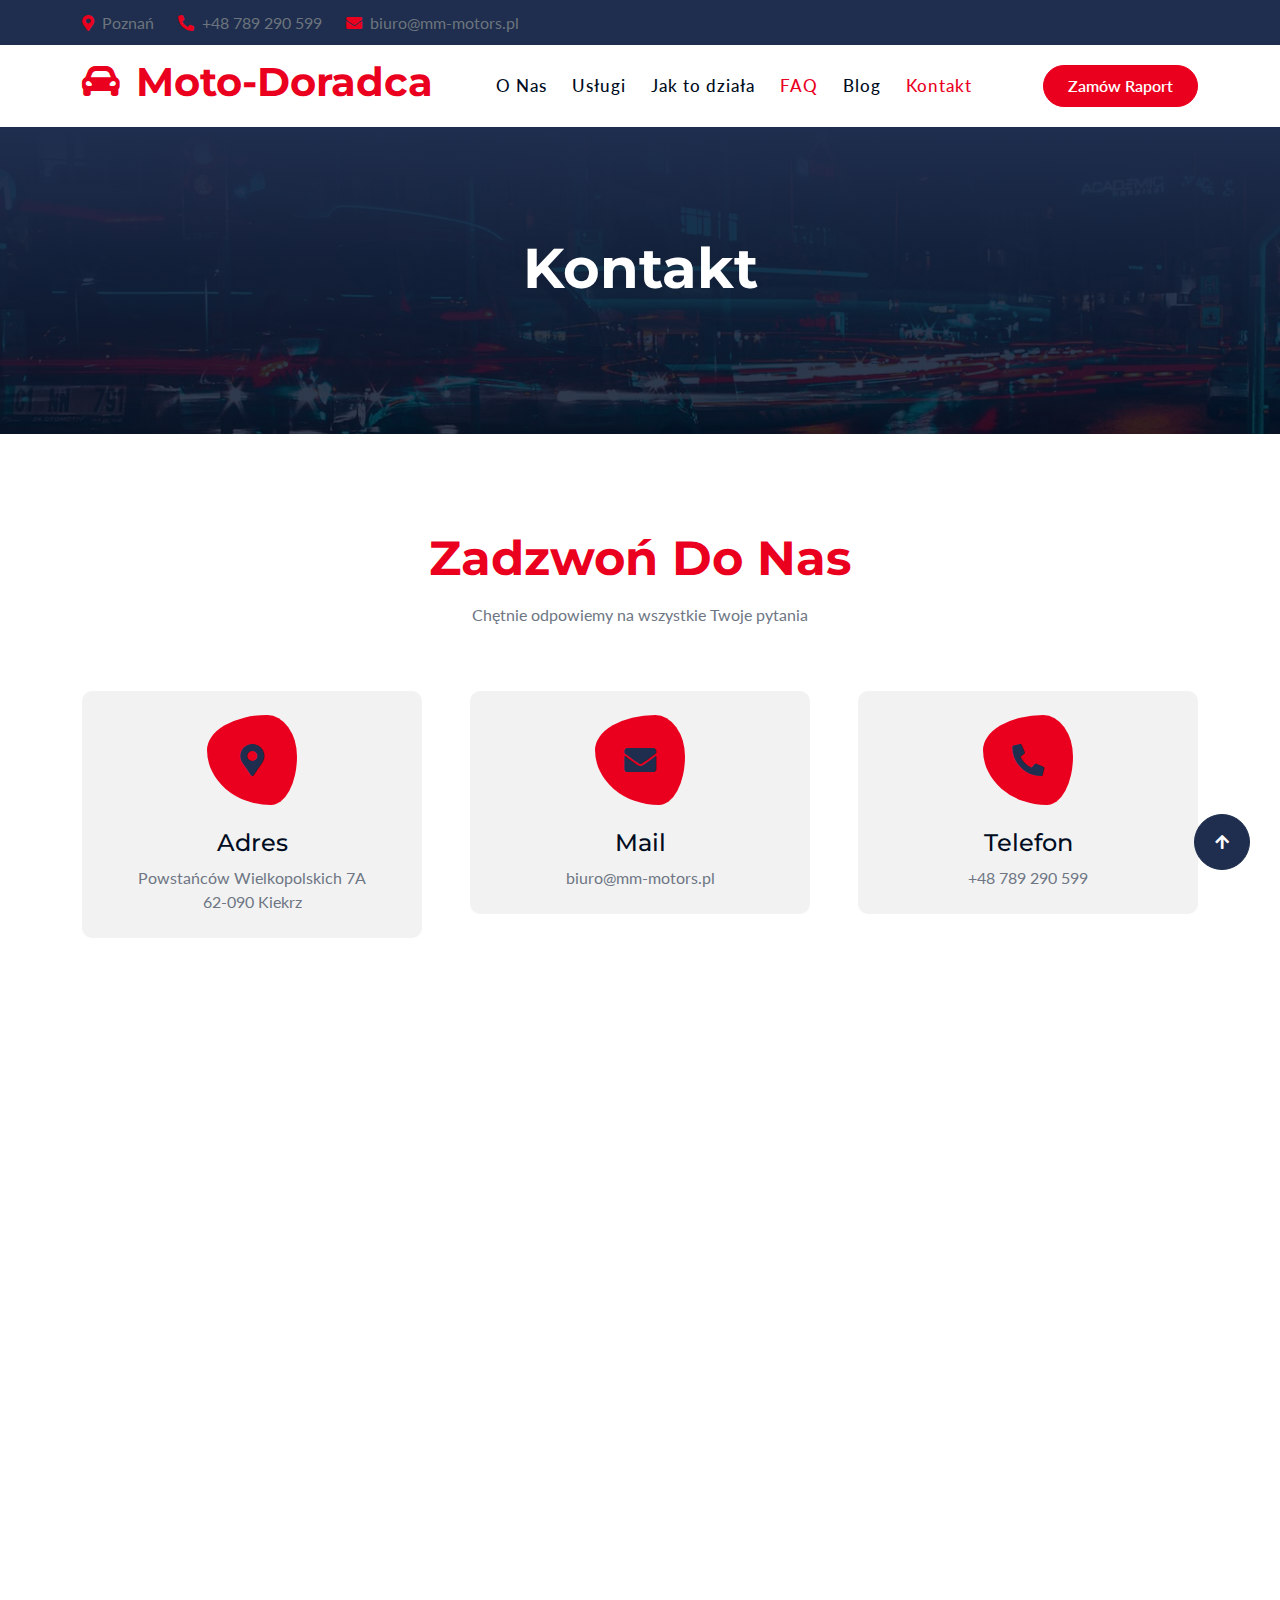
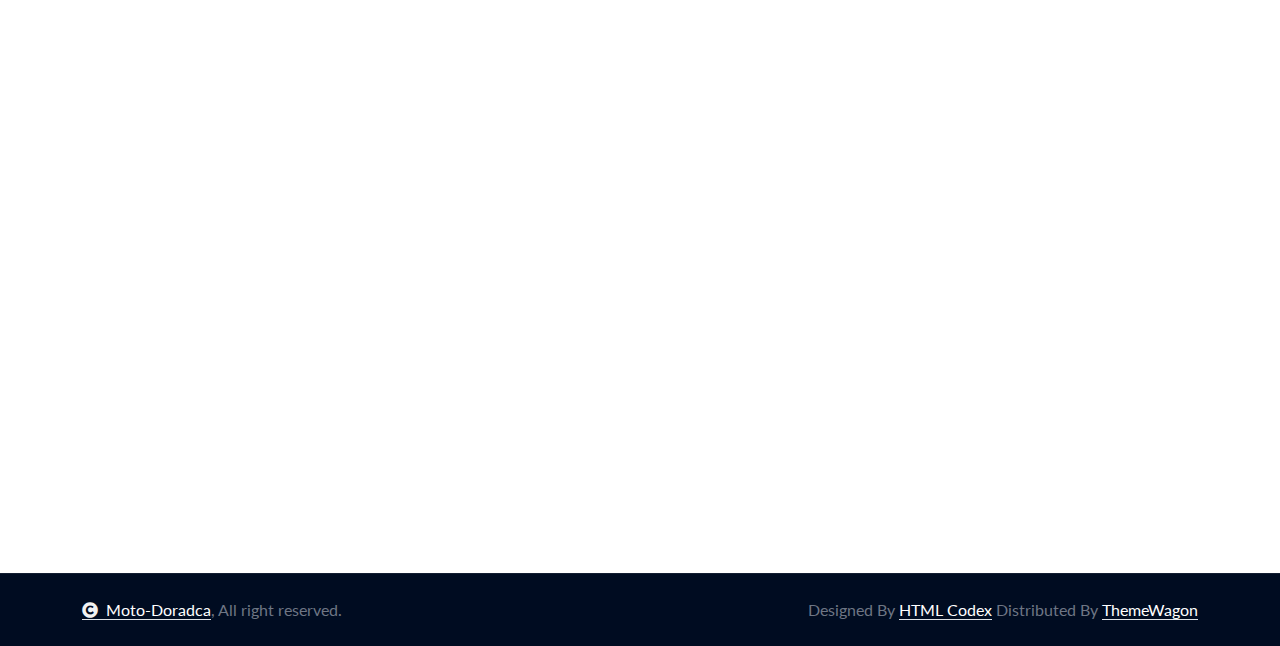
<file: contact.html>
<!DOCTYPE html>
<html lang="en">

<head>
    <meta charset="utf-8">
    <title>Cental - Car Rent Website Template</title>
    <meta content="width=device-width, initial-scale=1.0" name="viewport">
    <meta content="" name="keywords">
    <meta content="" name="description">

    <!-- Google Web Fonts -->
    <link rel="preconnect" href="https://fonts.googleapis.com">
    <link rel="preconnect" href="https://fonts.gstatic.com" crossorigin>
    <link
        href="https://fonts.googleapis.com/css2?family=Lato:ital,wght@0,400;0,700;0,900;1,400;1,700;1,900&family=Montserrat:ital,wght@0,100..900;1,100..900&display=swap"
        rel="stylesheet">

    <!-- Icon Font Stylesheet -->
    <link rel="stylesheet" href="https://use.fontawesome.com/releases/v5.15.4/css/all.css" />
    <link href="https://cdn.jsdelivr.net/npm/bootstrap-icons@1.4.1/font/bootstrap-icons.css" rel="stylesheet">

    <!-- Libraries Stylesheet -->
    <link href="lib/animate/animate.min.css" rel="stylesheet">
    <link href="lib/owlcarousel/assets/owl.carousel.min.css" rel="stylesheet">


    <!-- Customized Bootstrap Stylesheet -->
    <link href="css/bootstrap.min.css" rel="stylesheet">

    <!-- Template Stylesheet -->
    <link href="css/style.css" rel="stylesheet">
</head>

<body>

    <!-- Spinner Start -->
    <div id="spinner"
        class="show bg-white position-fixed translate-middle w-100 vh-100 top-50 start-50 d-flex align-items-center justify-content-center">
        <div class="spinner-border text-primary" style="width: 3rem; height: 3rem;" role="status">
            <span class="sr-only">Loading...</span>
        </div>
    </div>
    <!-- Spinner End -->

    <!-- Topbar Start -->
    <div class="container-fluid topbar bg-secondary d-none d-xl-block w-100">
        <div class="container">
            <div class="row gx-0 align-items-center" style="height: 45px;">
                <div class="col-lg-6 text-center text-lg-start mb-lg-0">
                    <div class="d-flex flex-wrap">
                        <a href="#" class="text-muted me-4"><i
                                class="fas fa-map-marker-alt text-primary me-2"></i>Poznań</a>
                        <a href="tel:+01234567890" class="text-muted me-4"><i
                                class="fas fa-phone-alt text-primary me-2"></i>+48 789 290 599</a>
                        <a href="mailto:example@gmail.com" class="text-muted me-0"><i
                                class="fas fa-envelope text-primary me-2"></i>biuro@mm-motors.pl</a>
                    </div>
                </div>
                <!-- <div class="col-lg-6 text-center text-lg-end">
                    <div class="d-flex align-items-center justify-content-end">
                        <a href="#" class="btn btn-light btn-sm-square rounded-circle me-3"><i
                                class="fab fa-facebook-f"></i></a>
                        <a href="#" class="btn btn-light btn-sm-square rounded-circle me-3"><i
                                class="fab fa-twitter"></i></a>
                        <a href="#" class="btn btn-light btn-sm-square rounded-circle me-3"><i
                                class="fab fa-instagram"></i></a>
                        <a href="#" class="btn btn-light btn-sm-square rounded-circle me-0"><i
                                class="fab fa-linkedin-in"></i></a>
                    </div>
                </div> -->
            </div>
        </div>
    </div>
    <!-- Topbar End -->

    <!-- Navbar & Hero Start -->
    <div class="container-fluid nav-bar sticky-top px-0 px-lg-4 py-2 py-lg-0">
        <div class="container">
            <nav class="navbar navbar-expand-lg navbar-light">
                <a href="" class="navbar-brand p-0">
                    <h1 class="display-6 text-primary"><i class="fas fa-car-alt me-3"></i></i>Moto-Doradca</h1>
                    <!-- <img src="img/logo.png" alt="Logo"> -->
                </a>
                <button class="navbar-toggler" type="button" data-bs-toggle="collapse" data-bs-target="#navbarCollapse">
                    <span class="fa fa-bars"></span>
                </button>
                <div class="collapse navbar-collapse" id="navbarCollapse">
                    <div class="navbar-nav mx-auto py-0">
                        <a href="index.html" class="nav-item nav-link">O Nas</a>
                        <a href="index.html" class="nav-item nav-link ">Usługi</a>
                        <a href="index.html" class="nav-item nav-link ">Jak to działa</a>
                        <!-- <a href="about.html" class="nav-item nav-link">About</a> -->
                        <a href="faq.html" class="nav-item nav-link active">FAQ</a>
                        <a href="blog.html" class="nav-item nav-link">Blog</a>

                        <!-- <div class="nav-item dropdown">
                            <a href="#" class="nav-link dropdown-toggle" data-bs-toggle="dropdown">Pages</a>
                            <div class="dropdown-menu m-0">
                                <a href="feature.html" class="dropdown-item">Our Feature</a>
                                <a href="cars.html" class="dropdown-item">Our Cars</a>
                                <a href="team.html" class="dropdown-item">Our Team</a>
                                <a href="testimonial.html" class="dropdown-item">Testimonial</a>
                                <a href="404.html" class="dropdown-item">404 Page</a>
                            </div>
                        </div> -->
                        <a href="contact.html" class="nav-item nav-link active">Kontakt</a>
                    </div>
                    <a href="contact.html" class="btn btn-primary rounded-pill py-2 px-4">Zamów Raport</a>
                </div>
            </nav>
        </div>
    </div>
    <!-- Navbar & Hero End -->

    <!-- Header Start -->
    <div class="container-fluid bg-breadcrumb">
        <div class="container text-center py-5" style="max-width: 900px;">
            <h4 class="text-white display-4 mb-4 wow fadeInDown" data-wow-delay="0.1s">Kontakt</h4>
            <!-- <ol class="breadcrumb d-flex justify-content-center mb-0 wow fadeInDown" data-wow-delay="0.3s">
                    <li class="breadcrumb-item"><a href="index.html">Home</a></li>
                    <li class="breadcrumb-item"><a href="#">Pages</a></li>
                    <li class="breadcrumb-item active text-primary">Contact</li>
                </ol>     -->
        </div>
    </div>
    <!-- Header End -->

    <!-- Contact Start -->
    <div class="container-fluid contact py-5">
        <div class="container py-5">
            <div class="text-center mx-auto pb-5 wow fadeInUp" data-wow-delay="0.1s" style="max-width: 800px;">
                <h1 class="display-5 text-capitalize text-primary mb-3">Zadzwoń do nas</h1>
                <!-- <p class="mb-0">The contact form is currently inactive. Get a functional and working contact form with
                    Ajax & PHP in a few minutes. Just copy and paste the files, add a little code and you're done. <a
                        class="text-primary fw-bold" href="https://htmlcodex.com/contact-form">Download Now</a>.</p> -->
                <p>Chętnie odpowiemy na wszystkie Twoje pytania</p>
            </div>
            <div class="row g-5">
                <div class="col-12 wow fadeInUp" data-wow-delay="0.1s">
                    <div class="row g-5">
                        <div class="col-md-6 col-lg-6 col-xl-4">
                            <div class="contact-add-item p-4">
                                <div class="contact-icon mb-4">
                                    <i class="fas fa-map-marker-alt fa-2x"></i>
                                </div>
                                <div>
                                    <h4>Adres</h4>
                                    <p class="mb-0">Powstańców Wielkopolskich 7A</p>
                                    <p class="mb-0">62-090 Kiekrz</p>
                                </div>
                            </div>
                        </div>
                        <div class="col-md-6 col-lg-6 col-xl-4 wow fadeInUp" data-wow-delay="0.3s">
                            <div class="contact-add-item p-4">
                                <div class="contact-icon mb-4">
                                    <i class="fas fa-envelope fa-2x"></i>
                                </div>
                                <div>
                                    <h4>Mail</h4>
                                    <p class="mb-0">biuro@mm-motors.pl</p>
                                </div>
                            </div>
                        </div>
                        <div class="col-md-6 col-lg-6 col-xl-4 wow fadeInUp" data-wow-delay="0.5s">
                            <div class="contact-add-item p-4">
                                <div class="contact-icon mb-4">
                                    <i class="fa fa-phone-alt fa-2x"></i>
                                </div>
                                <div>
                                    <h4>Telefon</h4>
                                    <p class="mb-0">+48 789 290 599</p>
                                </div>
                            </div>
                        </div>
                        <!-- <div class="col-md-6 col-lg-6 col-xl-3 wow fadeInUp" data-wow-delay="0.7s">
                            <div class="contact-add-item p-4">
                                <div class="contact-icon mb-4">
                                    <i class="fab fa-firefox-browser fa-2x"></i>
                                </div>
                                <div>
                                    <h4>Yoursite@ex.com</h4>
                                    <p class="mb-0">(+012) 3456 7890</p>
                                </div>
                            </div>
                        </div> -->
                    </div>
                </div>
                <div class="col-xl-12 wow fadeInUp" data-wow-delay="0.1s">
                    <div class="bg-secondary p-5 rounded">
                        <h4 class="text-primary mb-4">Napisz do Nas</h4>
                        <form action="send.php" method="POST">
                            <div class="row g-4">
                                <div class="col-lg-12 col-xl-6">
                                    <div class="form-floating">
                                        <input type="text" class="form-control" name="name" id="name" placeholder="Your Name"
                                            required>
                                        <label for="name">Twoje Imię</label>
                                    </div>
                                </div>
                                <div class="col-lg-12 col-xl-6">
                                    <div class="form-floating">
                                        <input type="email" class="form-control" name="email" id="email" placeholder="Your Email"
                                            required>
                                        <label for="email">Twój email</label>
                                    </div>
                                </div>
                                <div class="col-lg-12 col-xl-6">
                                    <div class="form-floating">
                                        <input type="phone" class="form-control" name="phone" id="phone" placeholder="Phone"
                                            required>
                                        <label for="phone">Twój telefon</label>
                                    </div>
                                </div>
                                <!-- <div class="col-lg-12 col-xl-6">
                                    <div class="form-floating">
                                        <input type="text" class="form-control" id="project" placeholder="Project">
                                        <label for="project">Your Project</label>
                                    </div>
                                </div> -->
                                <div class="col-12">
                                    <div class="form-floating">
                                        <input type="text" class="form-control" name="subject" id="subject" placeholder="Subject"
                                            required>
                                        <label for="subject">Temat</label>
                                    </div>
                                </div>
                                <div class="col-12">
                                    <div class="form-floating">
                                        <textarea class="form-control" placeholder="Leave a message here" name="message" id="message"
                                            required style="height: 160px"></textarea>
                                        <label for="message">Wiadomość</label>
                                    </div>

                                </div>
                                <div class="col-12">
                                    <button id="submitBtn" class="btn btn-light w-100 py-3" type="submit">Wyślij</button>
                                </div>
                                <div class="col-12" id="formThanks">
                                    <p class="form-thanks">Dziękujemy za wysłanie wiadomości</p>
                                </div>
                            </div>
                        </form>
                    </div>
                </div>
                <!-- <div class="col-12 col-xl-1 wow fadeInUp" data-wow-delay="0.3s">
                    <div class="d-flex flex-xl-column align-items-center justify-content-center">
                        <a class="btn btn-xl-square btn-light rounded-circle mb-0 mb-xl-4 me-4 me-xl-0" href=""><i
                                class="fab fa-facebook-f"></i></a>
                        <a class="btn btn-xl-square btn-light rounded-circle mb-0 mb-xl-4 me-4 me-xl-0" href=""><i
                                class="fab fa-twitter"></i></a>
                        <a class="btn btn-xl-square btn-light rounded-circle mb-0 mb-xl-4 me-4 me-xl-0" href=""><i
                                class="fab fa-instagram"></i></a>
                        <a class="btn btn-xl-square btn-light rounded-circle mb-0 mb-xl-0 me-0 me-xl-0" href=""><i
                                class="fab fa-linkedin-in"></i></a>
                    </div>
                </div> -->
                <!-- <div class="col-12 col-xl-5 wow fadeInUp" data-wow-delay="0.1s">
                    <div class="p-5 bg-light rounded">
                        <div class="bg-white rounded p-4 mb-4">
                            <h4 class="mb-3">Our Branch 01</h4>
                            <div class="d-flex align-items-center flex-shrink-0 mb-3">
                                <p class="mb-0 text-dark me-2">Address:</p><i
                                    class="fas fa-map-marker-alt text-primary me-2"></i>
                                <p class="mb-0">123 Street New York.USA</p>
                            </div>
                            <div class="d-flex align-items-center">
                                <p class="mb-0 text-dark me-2">Telephone:</p><i
                                    class="fa fa-phone-alt text-primary me-2"></i>
                                <p class="mb-0">(+012) 3456 7890</p>
                            </div>
                        </div>
                        <div class="bg-white rounded p-4 mb-4">
                            <h4 class="mb-3">Our Branch 02</h4>
                            <div class="d-flex align-items-center mb-3">
                                <p class="mb-0 text-dark me-2">Address:</p><i
                                    class="fas fa-map-marker-alt text-primary me-2"></i>
                                <p class="mb-0">123 Street New York.USA</p>
                            </div>
                            <div class="d-flex align-items-center">
                                <p class="mb-0 text-dark me-2">Telephone:</p><i
                                    class="fa fa-phone-alt text-primary me-2"></i>
                                <p class="mb-0">(+012) 3456 7890</p>
                            </div>
                        </div>
                        <div class="bg-white rounded p-4 mb-0">
                            <h4 class="mb-3">Our Branch 03</h4>
                            <div class="d-flex align-items-center mb-3">
                                <p class="mb-0 text-dark me-2">Address:</p><i
                                    class="fas fa-map-marker-alt text-primary me-2"></i>
                                <p class="mb-0">123 Street New York.USA</p>
                            </div>
                            <div class="d-flex align-items-center">
                                <p class="mb-0 text-dark me-2">Telephone:</p><i
                                    class="fa fa-phone-alt text-primary me-2"></i>
                                <p class="mb-0">(+012) 3456 7890</p>
                            </div>
                        </div>
                    </div>
                </div> -->
                <div class="col-12">
                    <div class="rounded">
                        <iframe class="rounded w-100" style="height: 400px;"
                            src="https://www.google.com/maps/embed?pb=!1m18!1m12!1m3!1d2429.0793334973187!2d16.770868412708367!3d52.49418247193797!2m3!1f0!2f0!3f0!3m2!1i1024!2i768!4f13.1!3m3!1m2!1s0x4704410124efffff%3A0x7412c05796a9d0ef!2sPowsta%C5%84c%C3%B3w%20Wielkopolskich%207a%2C%2062-090%20Kiekrz!5e0!3m2!1spl!2spl!4v1730976954887!5m2!1spl!2spl"
                            loading="lazy" referrerpolicy="no-referrer-when-downgrade"></iframe>
                    </div>
                </div>

            </div>
        </div>
    </div>
    <!-- Contact End -->

    <!-- Footer Start -->
    <!-- <div class="container-fluid footer py-5 wow fadeIn" data-wow-delay="0.2s">
        <div class="container py-5">
            <div class="row g-5">
                <div class="col-md-6 col-lg-6 col-xl-3">
                    <div class="footer-item d-flex flex-column">
                        <div class="footer-item">
                            <h4 class="text-white mb-4">About Us</h4>
                            <p class="mb-3">Dolor amet sit justo amet elitr clita ipsum elitr est.Lorem ipsum dolor sit
                                amet, consectetur adipiscing elit consectetur adipiscing elit.</p>
                        </div>
                        <div class="position-relative">
                            <input class="form-control rounded-pill w-100 py-3 ps-4 pe-5" type="text"
                                placeholder="Enter your email">
                            <button type="button"
                                class="btn btn-secondary rounded-pill position-absolute top-0 end-0 py-2 mt-2 me-2">Subscribe</button>
                        </div>
                    </div>
                </div>
                <div class="col-md-6 col-lg-6 col-xl-3">
                    <div class="footer-item d-flex flex-column">
                        <h4 class="text-white mb-4">Quick Links</h4>
                        <a href="#"><i class="fas fa-angle-right me-2"></i> About</a>
                        <a href="#"><i class="fas fa-angle-right me-2"></i> Cars</a>
                        <a href="#"><i class="fas fa-angle-right me-2"></i> Car Types</a>
                        <a href="#"><i class="fas fa-angle-right me-2"></i> Team</a>
                        <a href="#"><i class="fas fa-angle-right me-2"></i> Contact us</a>
                        <a href="#"><i class="fas fa-angle-right me-2"></i> Terms & Conditions</a>
                    </div>
                </div>
                <div class="col-md-6 col-lg-6 col-xl-3">
                    <div class="footer-item d-flex flex-column">
                        <h4 class="text-white mb-4">Business Hours</h4>
                        <div class="mb-3">
                            <h6 class="text-muted mb-0">Mon - Friday:</h6>
                            <p class="text-white mb-0">09.00 am to 07.00 pm</p>
                        </div>
                        <div class="mb-3">
                            <h6 class="text-muted mb-0">Saturday:</h6>
                            <p class="text-white mb-0">10.00 am to 05.00 pm</p>
                        </div>
                        <div class="mb-3">
                            <h6 class="text-muted mb-0">Vacation:</h6>
                            <p class="text-white mb-0">All Sunday is our vacation</p>
                        </div>
                    </div>
                </div>
                <div class="col-md-6 col-lg-6 col-xl-3">
                    <div class="footer-item d-flex flex-column">
                        <h4 class="text-white mb-4">Contact Info</h4>
                        <a href="#"><i class="fa fa-map-marker-alt me-2"></i> 123 Street, New York, USA</a>
                        <a href="mailto:info@example.com"><i class="fas fa-envelope me-2"></i> info@example.com</a>
                        <a href="tel:+012 345 67890"><i class="fas fa-phone me-2"></i> +012 345 67890</a>
                        <a href="tel:+012 345 67890" class="mb-3"><i class="fas fa-print me-2"></i> +012 345 67890</a>
                        <div class="d-flex">
                            <a class="btn btn-secondary btn-md-square rounded-circle me-3" href=""><i
                                    class="fab fa-facebook-f text-white"></i></a>
                            <a class="btn btn-secondary btn-md-square rounded-circle me-3" href=""><i
                                    class="fab fa-twitter text-white"></i></a>
                            <a class="btn btn-secondary btn-md-square rounded-circle me-3" href=""><i
                                    class="fab fa-instagram text-white"></i></a>
                            <a class="btn btn-secondary btn-md-square rounded-circle me-0" href=""><i
                                    class="fab fa-linkedin-in text-white"></i></a>
                        </div>
                    </div>
                </div>
            </div>
        </div>
    </div> -->
    <!-- Footer End -->

    <!-- Copyright Start -->
    <div class="container-fluid copyright py-4">
        <div class="container">
            <div class="row g-4 align-items-center">
                <div class="col-md-6 text-center text-md-start mb-md-0">
                    <span class="text-body"><a href="#" class="border-bottom text-white"><i
                                class="fas fa-copyright text-light me-2"></i>Moto-Doradca</a>, All right
                        reserved.</span>
                </div>
                <div class="col-md-6 text-center text-md-end text-body">
                    <!--/*** This template is free as long as you keep the below author’s credit link/attribution link/backlink. ***/-->
                    <!--/*** If you'd like to use the template without the below author’s credit link/attribution link/backlink, ***/-->
                    <!--/*** you can purchase the Credit Removal License from "https://htmlcodex.com/credit-removal". ***/-->
                    Designed By <a class="border-bottom text-white" href="https://htmlcodex.com">HTML Codex</a>
                    Distributed By <a class="border-bottom text-white" href="https://themewagon.com">ThemeWagon</a>
                </div>
            </div>
        </div>
    </div>
    <!-- Copyright End -->


    <!-- Back to Top -->
    <a href="#" class="btn btn-secondary btn-lg-square rounded-circle back-to-top"><i class="fa fa-arrow-up"></i></a>


    <!-- JavaScript Libraries -->
    <script src="https://ajax.googleapis.com/ajax/libs/jquery/3.6.4/jquery.min.js"></script>
    <script src="https://cdn.jsdelivr.net/npm/bootstrap@5.0.0/dist/js/bootstrap.bundle.min.js"></script>
    <script src="lib/wow/wow.min.js"></script>
    <script src="lib/easing/easing.min.js"></script>
    <script src="lib/waypoints/waypoints.min.js"></script>
    <script src="lib/counterup/counterup.min.js"></script>
    <script src="lib/owlcarousel/owl.carousel.min.js"></script>


    <!-- Template Javascript -->
    <script src="js/main.js"></script>
</body>

</html>
</file>
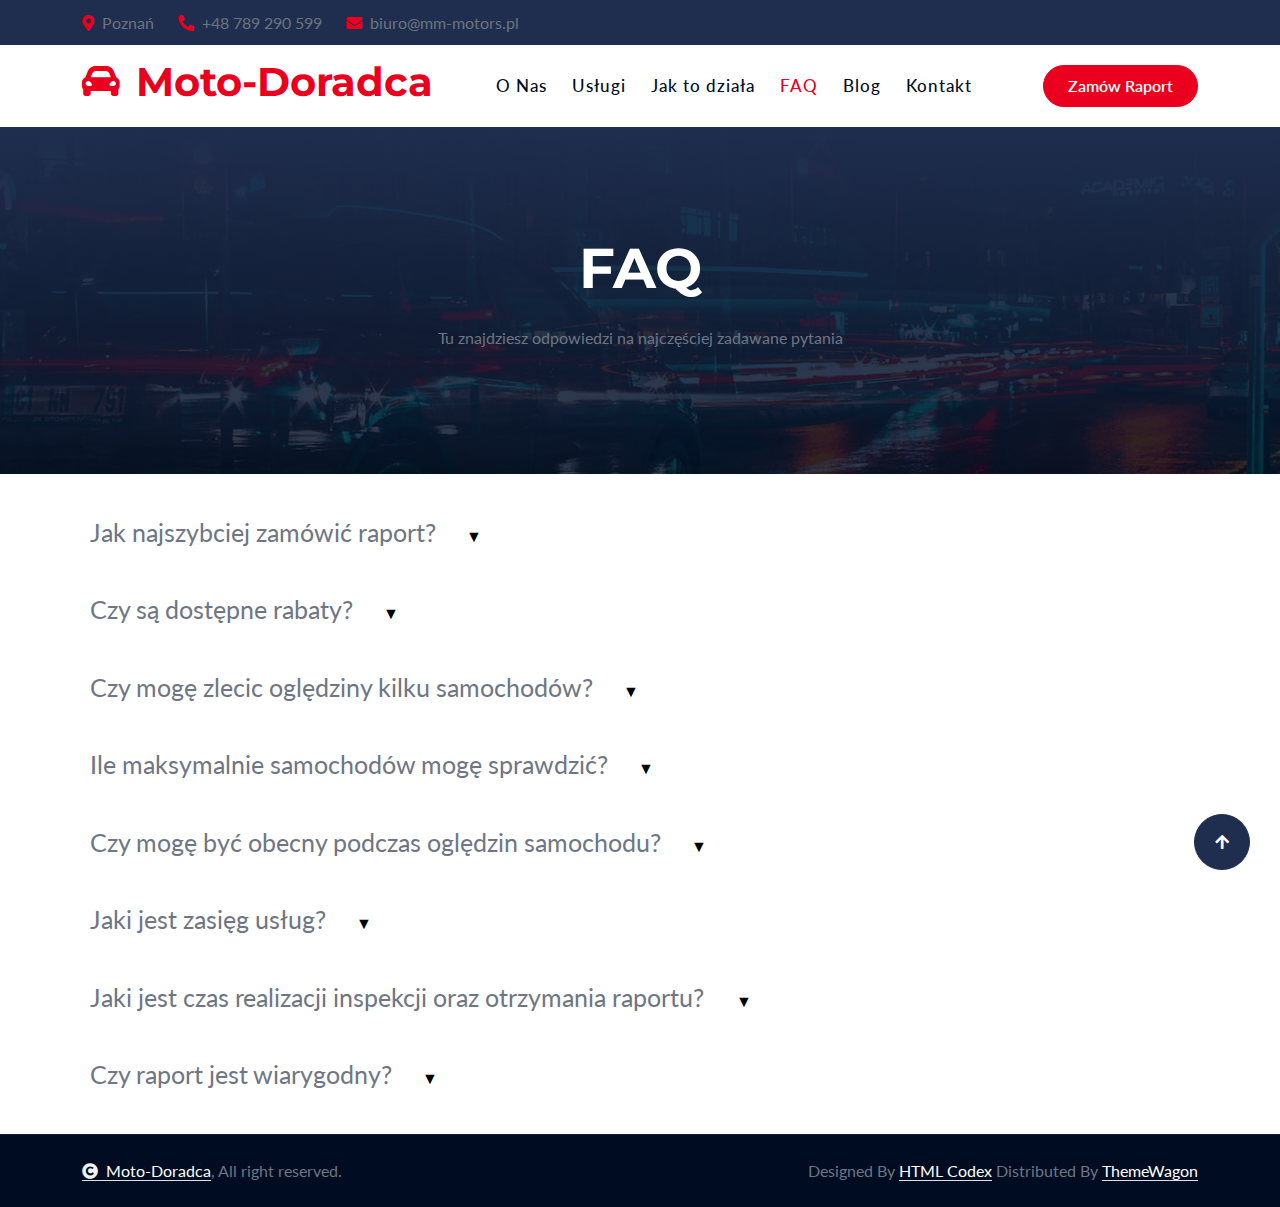
<file: faq.html>
<!DOCTYPE html>
<html lang="en">

<head>
    <meta charset="utf-8">
    <title>Cental - Car Rent Website Template</title>
    <meta content="width=device-width, initial-scale=1.0" name="viewport">
    <meta content="" name="keywords">
    <meta content="" name="description">

    <!-- Google Web Fonts -->
    <link rel="preconnect" href="https://fonts.googleapis.com">
    <link rel="preconnect" href="https://fonts.gstatic.com" crossorigin>
    <link
        href="https://fonts.googleapis.com/css2?family=Lato:ital,wght@0,400;0,700;0,900;1,400;1,700;1,900&family=Montserrat:ital,wght@0,100..900;1,100..900&display=swap"
        rel="stylesheet">

    <!-- Icon Font Stylesheet -->
    <link rel="stylesheet" href="https://use.fontawesome.com/releases/v5.15.4/css/all.css" />
    <link href="https://cdn.jsdelivr.net/npm/bootstrap-icons@1.4.1/font/bootstrap-icons.css" rel="stylesheet">

    <!-- Libraries Stylesheet -->
    <link href="lib/animate/animate.min.css" rel="stylesheet">
    <link href="lib/owlcarousel/assets/owl.carousel.min.css" rel="stylesheet">


    <!-- Customized Bootstrap Stylesheet -->
    <link href="css/bootstrap.min.css" rel="stylesheet">

    <!-- Template Stylesheet -->
    <link href="css/style.css" rel="stylesheet">
</head>

<body>

    <!-- Spinner Start -->
    <div id="spinner"
        class="show bg-white position-fixed translate-middle w-100 vh-100 top-50 start-50 d-flex align-items-center justify-content-center">
        <div class="spinner-border text-primary" style="width: 3rem; height: 3rem;" role="status">
            <span class="sr-only">Loading...</span>
        </div>
    </div>
    <!-- Spinner End -->

    <!-- Topbar Start -->
    <div class="container-fluid topbar bg-secondary d-none d-xl-block w-100">
        <div class="container">
            <div class="row gx-0 align-items-center" style="height: 45px;">
                <div class="col-lg-6 text-center text-lg-start mb-lg-0">
                    <div class="d-flex flex-wrap">
                        <a href="#" class="text-muted me-4"><i
                                class="fas fa-map-marker-alt text-primary me-2"></i>Poznań</a>
                        <a href="tel:+01234567890" class="text-muted me-4"><i
                                class="fas fa-phone-alt text-primary me-2"></i>+48 789 290 599</a>
                        <a href="mailto:example@gmail.com" class="text-muted me-0"><i
                                class="fas fa-envelope text-primary me-2"></i>biuro@mm-motors.pl</a>
                    </div>
                </div>
                <!-- <div class="col-lg-6 text-center text-lg-end">
                    <div class="d-flex align-items-center justify-content-end">
                        <a href="#" class="btn btn-light btn-sm-square rounded-circle me-3"><i
                                class="fab fa-facebook-f"></i></a>
                        <a href="#" class="btn btn-light btn-sm-square rounded-circle me-3"><i
                                class="fab fa-twitter"></i></a>
                        <a href="#" class="btn btn-light btn-sm-square rounded-circle me-3"><i
                                class="fab fa-instagram"></i></a>
                        <a href="#" class="btn btn-light btn-sm-square rounded-circle me-0"><i
                                class="fab fa-linkedin-in"></i></a>
                    </div>
                </div> -->
            </div>
        </div>
    </div>
    <!-- Topbar End -->

    <!-- Navbar & Hero Start -->
    <div class="container-fluid nav-bar sticky-top px-0 px-lg-4 py-2 py-lg-0">
        <div class="container">
            <nav class="navbar navbar-expand-lg navbar-light">
                <a href="" class="navbar-brand p-0">
                    <h1 class="display-6 text-primary"><i class="fas fa-car-alt me-3"></i></i>Moto-Doradca</h1>
                    <!-- <img src="img/logo.png" alt="Logo"> -->
                </a>
                <button class="navbar-toggler" type="button" data-bs-toggle="collapse" data-bs-target="#navbarCollapse">
                    <span class="fa fa-bars"></span>
                </button>
                <div class="collapse navbar-collapse" id="navbarCollapse">
                    <div class="navbar-nav mx-auto py-0">
                        <a href="index.html" class="nav-item nav-link">O Nas</a>
                        <a href="index.html" class="nav-item nav-link ">Usługi</a>
                        <a href="index.html" class="nav-item nav-link ">Jak to działa</a>
                        <!-- <a href="about.html" class="nav-item nav-link">About</a> -->
                        <a href="faq.html" class="nav-item nav-link active">FAQ</a>
                        <a href="blog.html" class="nav-item nav-link">Blog</a>

                        <!-- <div class="nav-item dropdown">
                            <a href="#" class="nav-link dropdown-toggle" data-bs-toggle="dropdown">Pages</a>
                            <div class="dropdown-menu m-0">
                                <a href="feature.html" class="dropdown-item">Our Feature</a>
                                <a href="cars.html" class="dropdown-item">Our Cars</a>
                                <a href="team.html" class="dropdown-item">Our Team</a>
                                <a href="testimonial.html" class="dropdown-item">Testimonial</a>
                                <a href="404.html" class="dropdown-item">404 Page</a>
                            </div>
                        </div> -->
                        <a href="contact.html" class="nav-item nav-link">Kontakt</a>
                    </div>
                    <a href="contact.html" class="btn btn-primary rounded-pill py-2 px-4">Zamów Raport</a>
                </div>
            </nav>
        </div>
    </div>
    <!-- Navbar & Hero End -->

    <!-- Header Start -->
    <div class="container-fluid bg-breadcrumb">
        <div class="container text-center py-5" style="max-width: 900px;">
            <h4 class="text-white display-4 mb-4 wow fadeInDown" data-wow-delay="0.1s">FAQ</h4>
            <p>Tu znajdziesz odpowiedzi na najczęściej zadawane pytania</p>
            <!-- <ol class="breadcrumb d-flex justify-content-center mb-0 wow fadeInDown" data-wow-delay="0.3s">
                    <li class="breadcrumb-item"><a href="index.html">Home</a></li>
                    <li class="breadcrumb-item"><a href="#">Pages</a></li>
                    <li class="breadcrumb-item active text-primary">Service</li>
                </ol>     -->
        </div>
    </div>
    <!-- Header End -->

    <!-- FAQ Start -->

    <div id="faq" class="container-fluid">
        <div class="col-12 faq-element">
            <p class="question" style="display: inline;">Jak najszybciej zamówić raport?</p>
            <button class="toggle-button" style="border: none; background: none; cursor: pointer;">
                ▼
            </button>
            <p class="answer" style="display: none;">Najprościej jest wypełnić formularz w zakładce Kontakt i czekać na
                telefon, oddzwonimy najszybciej jak to możliwe. Można też od razu do nas zadzwonić na podany numer.</p>
        </div>
        <div class="col-12 faq-element">
            <p class="question" style="display: inline;">Czy są dostępne rabaty?</p>
            <button class="toggle-button" style="border: none; background: none; cursor: pointer;">
                ▼
            </button>
            <p class="answer" style="display: none;">Tak. W przypadku kilku pojazdów przewidujemy korzystne rabaty.</p>
        </div>
        <div class="col-12 faq-element">
            <p class="question" style="display: inline;">Czy mogę zlecic oględziny kilku samochodów?</p>
            <button class="toggle-button" style="border: none; background: none; cursor: pointer;">
                ▼
            </button>
            <p class="answer" style="display: none;">Tak. Łączymy wtedy zlecenia w atrakcyjny pakiet oględzin.</p>
        </div>
        <div class="col-12 faq-element">
            <p class="question" style="display: inline;">Ile maksymalnie samochodów mogę sprawdzić?</p>
            <button class="toggle-button" style="border: none; background: none; cursor: pointer;">
                ▼
            </button>
            <p class="answer" style="display: none;">Ile tylko chcesz.</p>
        </div>
        <div class="col-12 faq-element">
            <p class="question" style="display: inline;">Czy mogę być obecny podczas oględzin samochodu?</p>
            <button class="toggle-button" style="border: none; background: none; cursor: pointer;">
                ▼
            </button>
            <p class="answer" style="display: none;">Oczywiście, że tak.</p>
        </div>
        <div class="col-12 faq-element">
            <p class="question" style="display: inline;">Jaki jest zasięg usług?</p>
            <button class="toggle-button" style="border: none; background: none; cursor: pointer;">
                ▼
            </button>
            <p class="answer" style="display: none;">Siedzibę mamy w Poznaniu, ale działamy na terenie całej Polski.</p>
        </div>
        <div class="col-12 faq-element">
            <p class="question" style="display: inline;">Jaki jest czas realizacji inspekcji oraz otrzymania raportu?
            </p>
            <button class="toggle-button" style="border: none; background: none; cursor: pointer;">
                ▼
            </button>
            <p class="answer" style="display: none;">Dla jednego pojazdy jest to maksymalnie tydzień, ale w przypadku
                kilku ten czas się zmniejsza.</p>
        </div>
        <div class="col-12 faq-element">
            <p class="question" style="display: inline;">Czy raport jest wiarygodny?</p>
            <button class="toggle-button" style="border: none; background: none; cursor: pointer;">
                ▼
            </button>
            <p class="answer" style="display: none;">Oczywiście, że tak. Przesyłamy klientowi dokumentację fotograiczną
                uszkodzeń, powłoki lakierniczej,
                szyb, wnętrza, komory silnika, podwozia, a to jedynie wierzchołek góry lodowej.</p>
        </div>

    </div>

    <!-- FAQ End -->



    <!-- Footer Start -->
    <!-- <div class="container-fluid footer py-5 wow fadeIn" data-wow-delay="0.2s">
        <div class="container py-5">
            <div class="row g-5">
                <div class="col-md-6 col-lg-6 col-xl-3">
                    <div class="footer-item d-flex flex-column">
                        <div class="footer-item">
                            <h4 class="text-white mb-4">About Us</h4>
                            <p class="mb-3">Dolor amet sit justo amet elitr clita ipsum elitr est.Lorem ipsum dolor sit
                                amet, consectetur adipiscing elit consectetur adipiscing elit.</p>
                        </div>
                        <div class="position-relative">
                            <input class="form-control rounded-pill w-100 py-3 ps-4 pe-5" type="text"
                                placeholder="Enter your email">
                            <button type="button"
                                class="btn btn-secondary rounded-pill position-absolute top-0 end-0 py-2 mt-2 me-2">Subscribe</button>
                        </div>
                    </div>
                </div>
                <div class="col-md-6 col-lg-6 col-xl-3">
                    <div class="footer-item d-flex flex-column">
                        <h4 class="text-white mb-4">Quick Links</h4>
                        <a href="#"><i class="fas fa-angle-right me-2"></i> About</a>
                        <a href="#"><i class="fas fa-angle-right me-2"></i> Cars</a>
                        <a href="#"><i class="fas fa-angle-right me-2"></i> Car Types</a>
                        <a href="#"><i class="fas fa-angle-right me-2"></i> Team</a>
                        <a href="#"><i class="fas fa-angle-right me-2"></i> Contact us</a>
                        <a href="#"><i class="fas fa-angle-right me-2"></i> Terms & Conditions</a>
                    </div>
                </div>
                <div class="col-md-6 col-lg-6 col-xl-3">
                    <div class="footer-item d-flex flex-column">
                        <h4 class="text-white mb-4">Business Hours</h4>
                        <div class="mb-3">
                            <h6 class="text-muted mb-0">Mon - Friday:</h6>
                            <p class="text-white mb-0">09.00 am to 07.00 pm</p>
                        </div>
                        <div class="mb-3">
                            <h6 class="text-muted mb-0">Saturday:</h6>
                            <p class="text-white mb-0">10.00 am to 05.00 pm</p>
                        </div>
                        <div class="mb-3">
                            <h6 class="text-muted mb-0">Vacation:</h6>
                            <p class="text-white mb-0">All Sunday is our vacation</p>
                        </div>
                    </div>
                </div>
                <div class="col-md-6 col-lg-6 col-xl-3">
                    <div class="footer-item d-flex flex-column">
                        <h4 class="text-white mb-4">Contact Info</h4>
                        <a href="#"><i class="fa fa-map-marker-alt me-2"></i> 123 Street, New York, USA</a>
                        <a href="mailto:info@example.com"><i class="fas fa-envelope me-2"></i> info@example.com</a>
                        <a href="tel:+012 345 67890"><i class="fas fa-phone me-2"></i> +012 345 67890</a>
                        <a href="tel:+012 345 67890" class="mb-3"><i class="fas fa-print me-2"></i> +012 345 67890</a>
                        <div class="d-flex">
                            <a class="btn btn-secondary btn-md-square rounded-circle me-3" href=""><i
                                    class="fab fa-facebook-f text-white"></i></a>
                            <a class="btn btn-secondary btn-md-square rounded-circle me-3" href=""><i
                                    class="fab fa-twitter text-white"></i></a>
                            <a class="btn btn-secondary btn-md-square rounded-circle me-3" href=""><i
                                    class="fab fa-instagram text-white"></i></a>
                            <a class="btn btn-secondary btn-md-square rounded-circle me-0" href=""><i
                                    class="fab fa-linkedin-in text-white"></i></a>
                        </div>
                    </div>
                </div>
            </div>
        </div>
    </div> -->
    <!-- Footer End -->

    <!-- Copyright Start -->
    <div class="container-fluid copyright py-4">
        <div class="container">
            <div class="row g-4 align-items-center">
                <div class="col-md-6 text-center text-md-start mb-md-0">
                    <span class="text-body"><a href="#" class="border-bottom text-white"><i
                                class="fas fa-copyright text-light me-2"></i>Moto-Doradca</a>, All right
                        reserved.</span>
                </div>
                <div class="col-md-6 text-center text-md-end text-body">
                    <!--/*** This template is free as long as you keep the below author’s credit link/attribution link/backlink. ***/-->
                    <!--/*** If you'd like to use the template without the below author’s credit link/attribution link/backlink, ***/-->
                    <!--/*** you can purchase the Credit Removal License from "https://htmlcodex.com/credit-removal". ***/-->
                    Designed By <a class="border-bottom text-white" href="https://htmlcodex.com">HTML Codex</a>
                    Distributed By <a class="border-bottom text-white" href="https://themewagon.com">ThemeWagon</a>
                </div>
            </div>
        </div>
    </div>
    <!-- Copyright End -->


    <!-- Back to Top -->
    <a href="#" class="btn btn-secondary btn-lg-square rounded-circle back-to-top"><i class="fa fa-arrow-up"></i></a>


    <!-- JavaScript Libraries -->
    <script src="https://ajax.googleapis.com/ajax/libs/jquery/3.6.4/jquery.min.js"></script>
    <script src="https://cdn.jsdelivr.net/npm/bootstrap@5.0.0/dist/js/bootstrap.bundle.min.js"></script>
    <script src="lib/wow/wow.min.js"></script>
    <script src="lib/easing/easing.min.js"></script>
    <script src="lib/waypoints/waypoints.min.js"></script>
    <script src="lib/counterup/counterup.min.js"></script>
    <script src="lib/owlcarousel/owl.carousel.min.js"></script>


    <!-- Template Javascript -->
    <script src="js/main.js"></script>
</body>

</html>
</file>
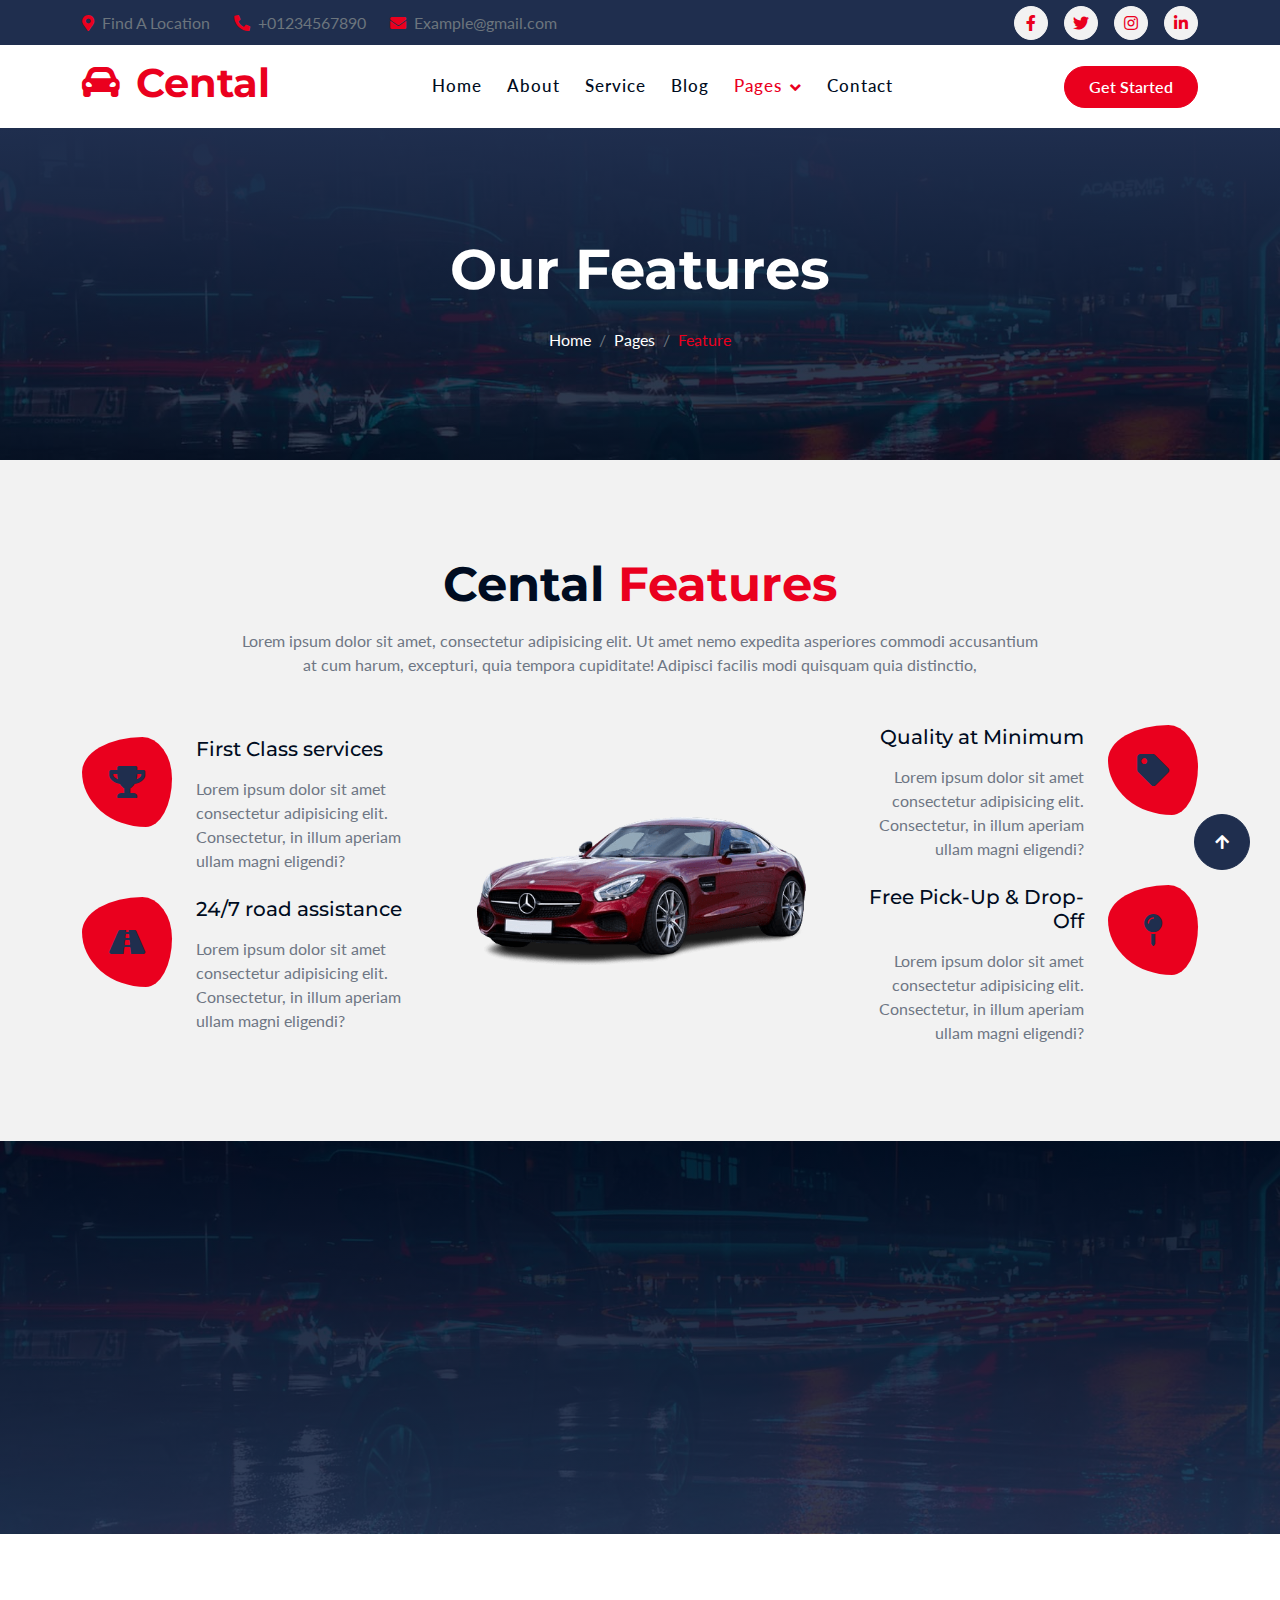
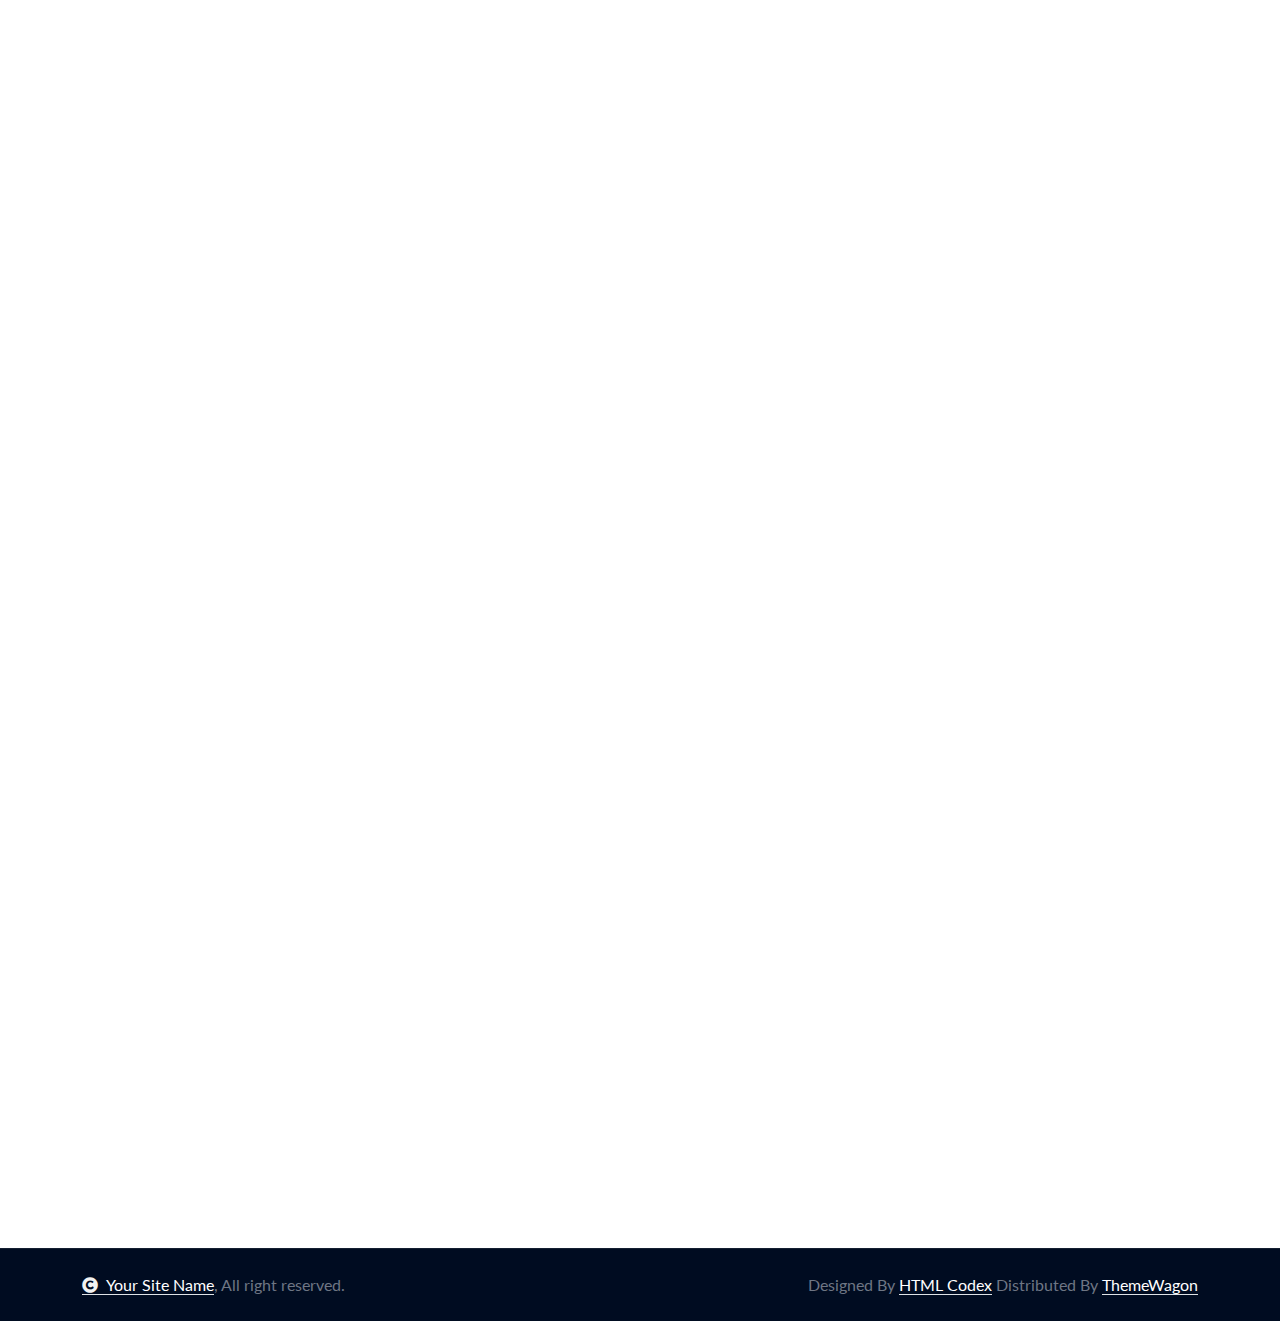
<file: feature.html>
<!DOCTYPE html>
<html lang="en">

    <head>
        <meta charset="utf-8">
        <title>Cental - Car Rent Website Template</title>
        <meta content="width=device-width, initial-scale=1.0" name="viewport">
        <meta content="" name="keywords">
        <meta content="" name="description">

        <!-- Google Web Fonts -->
        <link rel="preconnect" href="https://fonts.googleapis.com">
        <link rel="preconnect" href="https://fonts.gstatic.com" crossorigin>
        <link href="https://fonts.googleapis.com/css2?family=Lato:ital,wght@0,400;0,700;0,900;1,400;1,700;1,900&family=Montserrat:ital,wght@0,100..900;1,100..900&display=swap" rel="stylesheet"> 

        <!-- Icon Font Stylesheet -->
        <link rel="stylesheet" href="https://use.fontawesome.com/releases/v5.15.4/css/all.css"/>
        <link href="https://cdn.jsdelivr.net/npm/bootstrap-icons@1.4.1/font/bootstrap-icons.css" rel="stylesheet">

        <!-- Libraries Stylesheet -->
        <link href="lib/animate/animate.min.css" rel="stylesheet">
        <link href="lib/owlcarousel/assets/owl.carousel.min.css" rel="stylesheet">


        <!-- Customized Bootstrap Stylesheet -->
        <link href="css/bootstrap.min.css" rel="stylesheet">

        <!-- Template Stylesheet -->
        <link href="css/style.css" rel="stylesheet">
    </head>

    <body>

        <!-- Spinner Start -->
        <div id="spinner" class="show bg-white position-fixed translate-middle w-100 vh-100 top-50 start-50 d-flex align-items-center justify-content-center">
            <div class="spinner-border text-primary" style="width: 3rem; height: 3rem;" role="status">
                <span class="sr-only">Loading...</span>
            </div>
        </div>
        <!-- Spinner End -->

        <!-- Topbar Start -->
        <div class="container-fluid topbar bg-secondary d-none d-xl-block w-100">
            <div class="container">
                <div class="row gx-0 align-items-center" style="height: 45px;">
                    <div class="col-lg-6 text-center text-lg-start mb-lg-0">
                        <div class="d-flex flex-wrap">
                            <a href="#" class="text-muted me-4"><i class="fas fa-map-marker-alt text-primary me-2"></i>Find A Location</a>
                            <a href="tel:+01234567890" class="text-muted me-4"><i class="fas fa-phone-alt text-primary me-2"></i>+01234567890</a>
                            <a href="mailto:example@gmail.com" class="text-muted me-0"><i class="fas fa-envelope text-primary me-2"></i>Example@gmail.com</a>
                        </div>
                    </div>
                    <div class="col-lg-6 text-center text-lg-end">
                        <div class="d-flex align-items-center justify-content-end">
                            <a href="#" class="btn btn-light btn-sm-square rounded-circle me-3"><i class="fab fa-facebook-f"></i></a>
                            <a href="#" class="btn btn-light btn-sm-square rounded-circle me-3"><i class="fab fa-twitter"></i></a>
                            <a href="#" class="btn btn-light btn-sm-square rounded-circle me-3"><i class="fab fa-instagram"></i></a>
                            <a href="#" class="btn btn-light btn-sm-square rounded-circle me-0"><i class="fab fa-linkedin-in"></i></a>
                        </div>
                    </div>
                </div>
            </div>
        </div>
        <!-- Topbar End -->

        <!-- Navbar & Hero Start -->
        <div class="container-fluid nav-bar sticky-top px-0 px-lg-4 py-2 py-lg-0">
            <div class="container">
                <nav class="navbar navbar-expand-lg navbar-light">
                    <a href="" class="navbar-brand p-0">
                        <h1 class="display-6 text-primary"><i class="fas fa-car-alt me-3"></i></i>Cental</h1>
                        <!-- <img src="img/logo.png" alt="Logo"> -->
                    </a>
                    <button class="navbar-toggler" type="button" data-bs-toggle="collapse" data-bs-target="#navbarCollapse">
                        <span class="fa fa-bars"></span>
                    </button>
                    <div class="collapse navbar-collapse" id="navbarCollapse">
                        <div class="navbar-nav mx-auto py-0">
                            <a href="index.html" class="nav-item nav-link">Home</a>
                            <a href="about.html" class="nav-item nav-link">About</a>
                            <a href="service.html" class="nav-item nav-link">Service</a>
                            <a href="blog.html" class="nav-item nav-link">Blog</a>
                            
                            <div class="nav-item dropdown">
                                <a href="#" class="nav-link dropdown-toggle active" data-bs-toggle="dropdown">Pages</a>
                                <div class="dropdown-menu m-0">
                                    <a href="feature.html" class="dropdown-item active">Our Feature</a>
                                    <a href="cars.html" class="dropdown-item">Our Cars</a>
                                    <a href="team.html" class="dropdown-item">Our Team</a>
                                    <a href="testimonial.html" class="dropdown-item">Testimonial</a>
                                    <a href="404.html" class="dropdown-item">404 Page</a>
                                </div>
                            </div>
                            <a href="contact.html" class="nav-item nav-link">Contact</a>
                        </div>
                        <a href="#" class="btn btn-primary rounded-pill py-2 px-4">Get Started</a>
                    </div>
                </nav>
            </div>
        </div>
        <!-- Navbar & Hero End -->

        <!-- Header Start -->
        <div class="container-fluid bg-breadcrumb">
            <div class="container text-center py-5" style="max-width: 900px;">
                <h4 class="text-white display-4 mb-4 wow fadeInDown" data-wow-delay="0.1s">Our Features</h4>
                <ol class="breadcrumb d-flex justify-content-center mb-0 wow fadeInDown" data-wow-delay="0.3s">
                    <li class="breadcrumb-item"><a href="index.html">Home</a></li>
                    <li class="breadcrumb-item"><a href="#">Pages</a></li>
                    <li class="breadcrumb-item active text-primary">Feature</li>
                </ol>    
            </div>
        </div>
        <!-- Header End -->

        <!-- Features Start -->
        <div class="container-fluid feature py-5">
            <div class="container py-5">
                <div class="text-center mx-auto pb-5 wow fadeInUp" data-wow-delay="0.1s" style="max-width: 800px;">
                    <h1 class="display-5 text-capitalize mb-3">Cental <span class="text-primary">Features</span></h1>
                    <p class="mb-0">Lorem ipsum dolor sit amet, consectetur adipisicing elit. Ut amet nemo expedita asperiores commodi accusantium at cum harum, excepturi, quia tempora cupiditate! Adipisci facilis modi quisquam quia distinctio,
                    </p>
                </div>
                <div class="row g-4 align-items-center">
                    <div class="col-xl-4">
                        <div class="row gy-4 gx-0">
                            <div class="col-12 wow fadeInUp" data-wow-delay="0.1s">
                                <div class="feature-item">
                                    <div class="feature-icon">
                                        <span class="fa fa-trophy fa-2x"></span>
                                    </div>
                                    <div class="ms-4">
                                        <h5 class="mb-3">First Class services</h5>
                                        <p class="mb-0">Lorem ipsum dolor sit amet consectetur adipisicing elit. Consectetur, in illum aperiam ullam magni eligendi?</p>
                                    </div>
                                </div>
                            </div>
                            <div class="col-12 wow fadeInUp" data-wow-delay="0.3s">
                                <div class="feature-item">
                                    <div class="feature-icon">
                                        <span class="fa fa-road fa-2x"></span>
                                    </div>
                                    <div class="ms-4">
                                        <h5 class="mb-3">24/7 road assistance</h5>
                                        <p class="mb-0">Lorem ipsum dolor sit amet consectetur adipisicing elit. Consectetur, in illum aperiam ullam magni eligendi?</p>
                                    </div>
                                </div>
                            </div>
                        </div>
                    </div>
                    <div class="col-lg-12 col-xl-4 wow fadeInUp" data-wow-delay="0.2s">
                        <img src="img/features-img.png" class="img-fluid w-100" style="object-fit: cover;" alt="Img">
                    </div>
                    <div class="col-xl-4">
                        <div class="row gy-4 gx-0">
                            <div class="col-12 wow fadeInUp" data-wow-delay="0.1s">
                                <div class="feature-item justify-content-end">
                                    <div class="text-end me-4">
                                        <h5 class="mb-3">Quality at Minimum</h5>
                                        <p class="mb-0">Lorem ipsum dolor sit amet consectetur adipisicing elit. Consectetur, in illum aperiam ullam magni eligendi?</p>
                                    </div>
                                    <div class="feature-icon">
                                        <span class="fa fa-tag fa-2x"></span>
                                    </div>
                                </div>
                            </div>
                            <div class="col-12 wow fadeInUp" data-wow-delay="0.3s">
                                <div class="feature-item justify-content-end">
                                    <div class="text-end me-4">
                                        <h5 class="mb-3">Free Pick-Up & Drop-Off</h5>
                                        <p class="mb-0">Lorem ipsum dolor sit amet consectetur adipisicing elit. Consectetur, in illum aperiam ullam magni eligendi?</p>
                                    </div>
                                    <div class="feature-icon">
                                        <span class="fa fa-map-pin fa-2x"></span>
                                    </div>
                                </div>
                            </div>
                        </div>
                    </div>
                </div>
            </div>
        </div>
        <!-- Features End -->

        <!-- Fact Counter -->
        <div class="container-fluid counter py-5">
            <div class="container py-5">
                <div class="row g-5">
                    <div class="col-md-6 col-lg-6 col-xl-3 wow fadeInUp" data-wow-delay="0.1s">
                        <div class="counter-item text-center">
                            <div class="counter-item-icon mx-auto">
                                <i class="fas fa-thumbs-up fa-2x"></i>
                            </div>
                            <div class="counter-counting my-3">
                                <span class="text-white fs-2 fw-bold" data-toggle="counter-up">829</span>
                                <span class="h1 fw-bold text-white">+</span>
                            </div>
                            <h4 class="text-white mb-0">Happy Clients</h4>
                        </div>
                    </div>
                    <div class="col-md-6 col-lg-6 col-xl-3 wow fadeInUp" data-wow-delay="0.3s">
                        <div class="counter-item text-center">
                            <div class="counter-item-icon mx-auto">
                                <i class="fas fa-car-alt fa-2x"></i>
                            </div>
                            <div class="counter-counting my-3">
                                <span class="text-white fs-2 fw-bold" data-toggle="counter-up">56</span>
                                <span class="h1 fw-bold text-white">+</span>
                            </div>
                            <h4 class="text-white mb-0">Number of Cars</h4>
                        </div>
                    </div>
                    <div class="col-md-6 col-lg-6 col-xl-3 wow fadeInUp" data-wow-delay="0.5s">
                        <div class="counter-item text-center">
                            <div class="counter-item-icon mx-auto">
                                <i class="fas fa-building fa-2x"></i>
                            </div>
                            <div class="counter-counting my-3">
                                <span class="text-white fs-2 fw-bold" data-toggle="counter-up">127</span>
                                <span class="h1 fw-bold text-white">+</span>
                            </div>
                            <h4 class="text-white mb-0">Car Center</h4>
                        </div>
                    </div>
                    <div class="col-md-6 col-lg-6 col-xl-3 wow fadeInUp" data-wow-delay="0.7s">
                        <div class="counter-item text-center">
                            <div class="counter-item-icon mx-auto">
                                <i class="fas fa-clock fa-2x"></i>
                            </div>
                            <div class="counter-counting my-3">
                                <span class="text-white fs-2 fw-bold" data-toggle="counter-up">589</span>
                                <span class="h1 fw-bold text-white">+</span>
                            </div>
                            <h4 class="text-white mb-0">Total kilometers</h4>
                        </div>
                    </div>
                </div>
            </div>
        </div>
        <!-- Fact Counter -->

        <!-- Banner Start -->
        <div class="container-fluid banner py-5 wow zoomInDown" data-wow-delay="0.1s">
            <div class="container py-5">
                <div class="banner-item rounded">
                    <img src="img/banner-1.jpg" class="img-fluid rounded w-100" alt="">
                    <div class="banner-content">
                        <h2 class="text-primary">Rent Your Car</h2>
                        <h1 class="text-white">Interested in Renting?</h1>
                        <p class="text-white">Don't hesitate and send us a message.</p>
                        <div class="banner-btn">
                            <a href="#" class="btn btn-secondary rounded-pill py-3 px-4 px-md-5 me-2">WhatchApp</a>
                            <a href="#" class="btn btn-primary rounded-pill py-3 px-4 px-md-5 ms-2">Contact Us</a>
                        </div>
                    </div>
                </div>
            </div>
        </div>
        <!-- Banner End -->

        <!-- Footer Start -->
        <div class="container-fluid footer py-5 wow fadeIn" data-wow-delay="0.2s">
            <div class="container py-5">
                <div class="row g-5">
                    <div class="col-md-6 col-lg-6 col-xl-3">
                        <div class="footer-item d-flex flex-column">
                            <div class="footer-item">
                                <h4 class="text-white mb-4">About Us</h4>
                                <p class="mb-3">Dolor amet sit justo amet elitr clita ipsum elitr est.Lorem ipsum dolor sit amet, consectetur adipiscing elit consectetur adipiscing elit.</p>
                            </div>
                            <div class="position-relative">
                                <input class="form-control rounded-pill w-100 py-3 ps-4 pe-5" type="text" placeholder="Enter your email">
                                <button type="button" class="btn btn-secondary rounded-pill position-absolute top-0 end-0 py-2 mt-2 me-2">Subscribe</button>
                            </div>
                        </div>
                    </div>
                    <div class="col-md-6 col-lg-6 col-xl-3">
                        <div class="footer-item d-flex flex-column">
                            <h4 class="text-white mb-4">Quick Links</h4>
                            <a href="#"><i class="fas fa-angle-right me-2"></i> About</a>
                            <a href="#"><i class="fas fa-angle-right me-2"></i> Cars</a>
                            <a href="#"><i class="fas fa-angle-right me-2"></i> Car Types</a>
                            <a href="#"><i class="fas fa-angle-right me-2"></i> Team</a>
                            <a href="#"><i class="fas fa-angle-right me-2"></i> Contact us</a>
                            <a href="#"><i class="fas fa-angle-right me-2"></i> Terms & Conditions</a>
                        </div>
                    </div>
                    <div class="col-md-6 col-lg-6 col-xl-3">
                        <div class="footer-item d-flex flex-column">
                            <h4 class="text-white mb-4">Business Hours</h4>
                            <div class="mb-3">
                                <h6 class="text-muted mb-0">Mon - Friday:</h6>
                                <p class="text-white mb-0">09.00 am to 07.00 pm</p>
                            </div>
                            <div class="mb-3">
                                <h6 class="text-muted mb-0">Saturday:</h6>
                                <p class="text-white mb-0">10.00 am to 05.00 pm</p>
                            </div>
                            <div class="mb-3">
                                <h6 class="text-muted mb-0">Vacation:</h6>
                                <p class="text-white mb-0">All Sunday is our vacation</p>
                            </div>
                        </div>
                    </div>
                    <div class="col-md-6 col-lg-6 col-xl-3">
                        <div class="footer-item d-flex flex-column">
                            <h4 class="text-white mb-4">Contact Info</h4>
                            <a href="#"><i class="fa fa-map-marker-alt me-2"></i> 123 Street, New York, USA</a>
                            <a href="mailto:info@example.com"><i class="fas fa-envelope me-2"></i> info@example.com</a>
                            <a href="tel:+012 345 67890"><i class="fas fa-phone me-2"></i> +012 345 67890</a>
                            <a href="tel:+012 345 67890" class="mb-3"><i class="fas fa-print me-2"></i> +012 345 67890</a>
                            <div class="d-flex">
                                <a class="btn btn-secondary btn-md-square rounded-circle me-3" href=""><i class="fab fa-facebook-f text-white"></i></a>
                                <a class="btn btn-secondary btn-md-square rounded-circle me-3" href=""><i class="fab fa-twitter text-white"></i></a>
                                <a class="btn btn-secondary btn-md-square rounded-circle me-3" href=""><i class="fab fa-instagram text-white"></i></a>
                                <a class="btn btn-secondary btn-md-square rounded-circle me-0" href=""><i class="fab fa-linkedin-in text-white"></i></a>
                            </div>
                        </div>
                    </div>
                </div>
            </div>
        </div>
        <!-- Footer End -->
        
        <!-- Copyright Start -->
        <div class="container-fluid copyright py-4">
            <div class="container">
                <div class="row g-4 align-items-center">
                    <div class="col-md-6 text-center text-md-start mb-md-0">
                        <span class="text-body"><a href="#" class="border-bottom text-white"><i class="fas fa-copyright text-light me-2"></i>Your Site Name</a>, All right reserved.</span>
                    </div>
                    <div class="col-md-6 text-center text-md-end text-body">
                        <!--/*** This template is free as long as you keep the below author’s credit link/attribution link/backlink. ***/-->
                        <!--/*** If you'd like to use the template without the below author’s credit link/attribution link/backlink, ***/-->
                        <!--/*** you can purchase the Credit Removal License from "https://htmlcodex.com/credit-removal". ***/-->
                        Designed By <a class="border-bottom text-white" href="https://htmlcodex.com">HTML Codex</a> Distributed By <a class="border-bottom text-white" href="https://themewagon.com">ThemeWagon</a>
                    </div>
                </div>
            </div>
        </div>
        <!-- Copyright End -->


        <!-- Back to Top -->
        <a href="#" class="btn btn-secondary btn-lg-square rounded-circle back-to-top"><i class="fa fa-arrow-up"></i></a>   

        
    <!-- JavaScript Libraries -->
    <script src="https://ajax.googleapis.com/ajax/libs/jquery/3.6.4/jquery.min.js"></script>
    <script src="https://cdn.jsdelivr.net/npm/bootstrap@5.0.0/dist/js/bootstrap.bundle.min.js"></script>
    <script src="lib/wow/wow.min.js"></script>
    <script src="lib/easing/easing.min.js"></script>
    <script src="lib/waypoints/waypoints.min.js"></script>
    <script src="lib/counterup/counterup.min.js"></script>
    <script src="lib/owlcarousel/owl.carousel.min.js"></script>
    

    <!-- Template Javascript -->
    <script src="js/main.js"></script>
    </body>

</html>
</file>
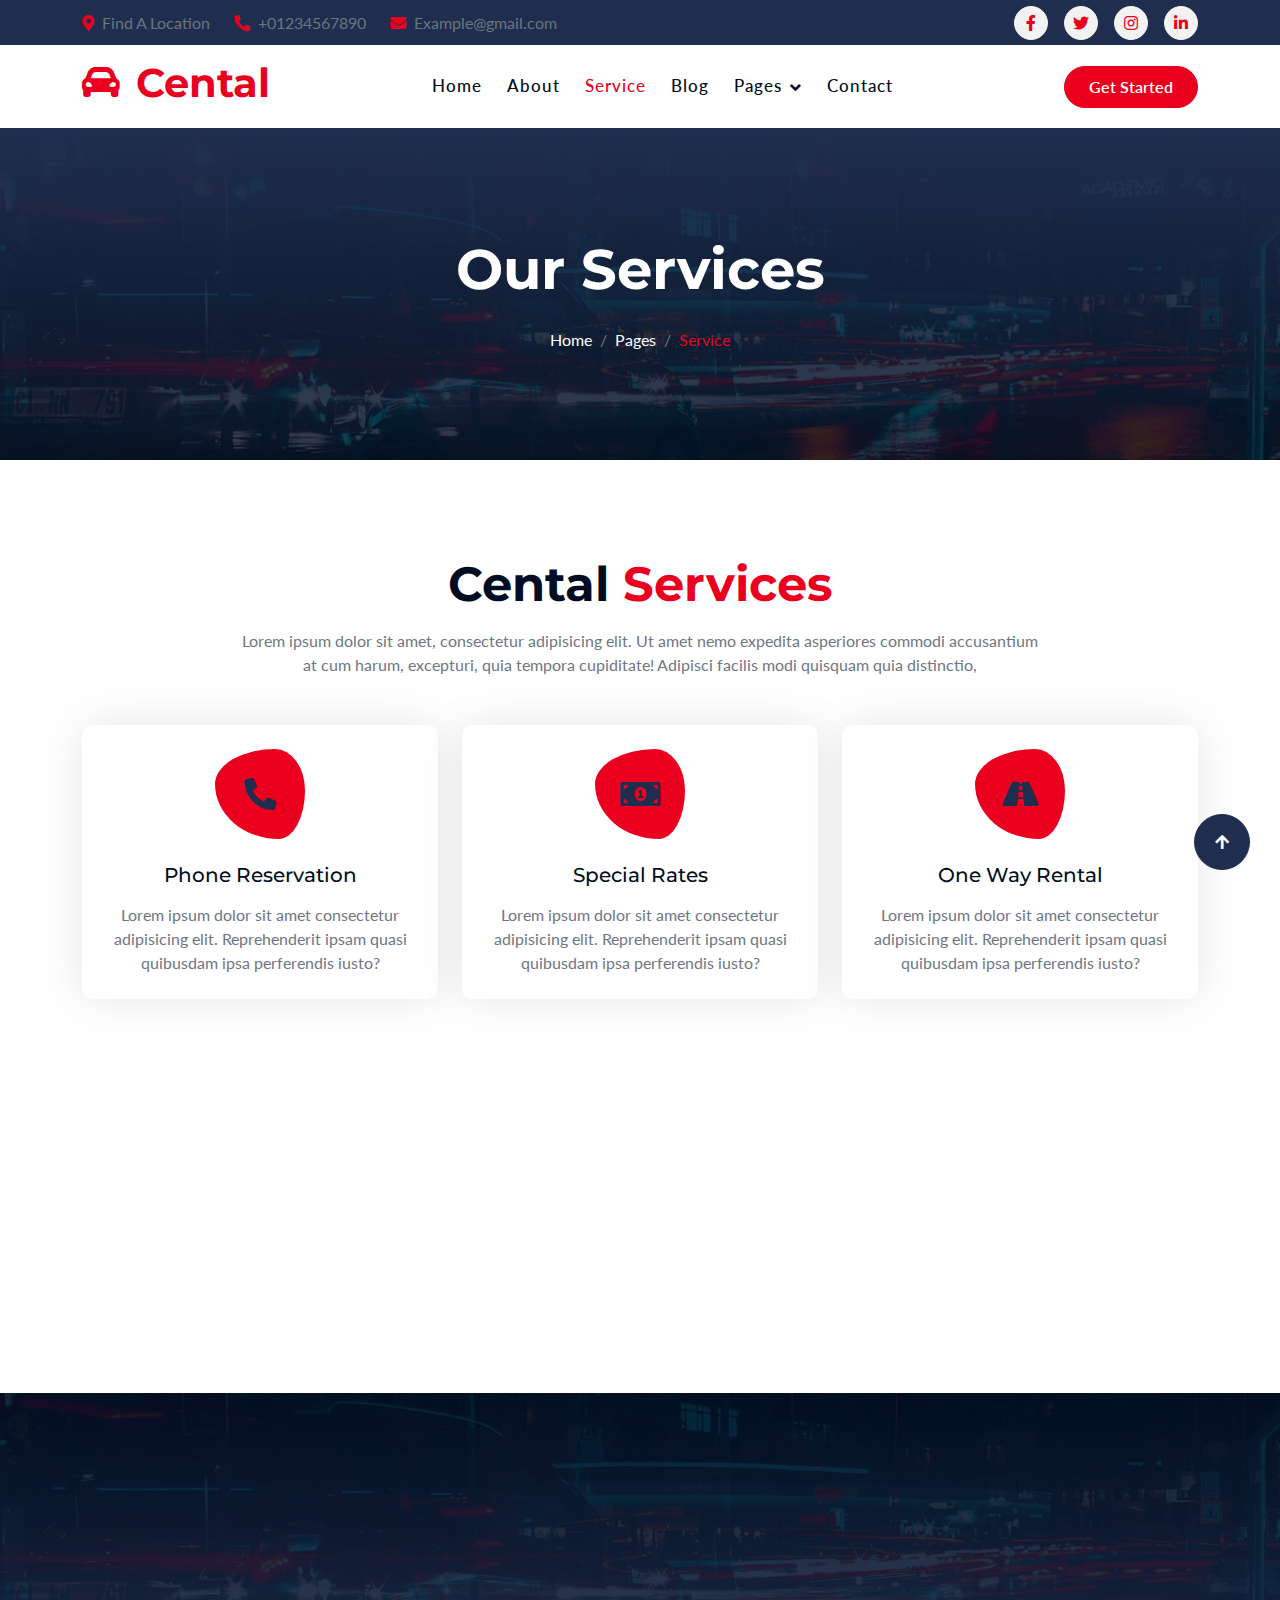
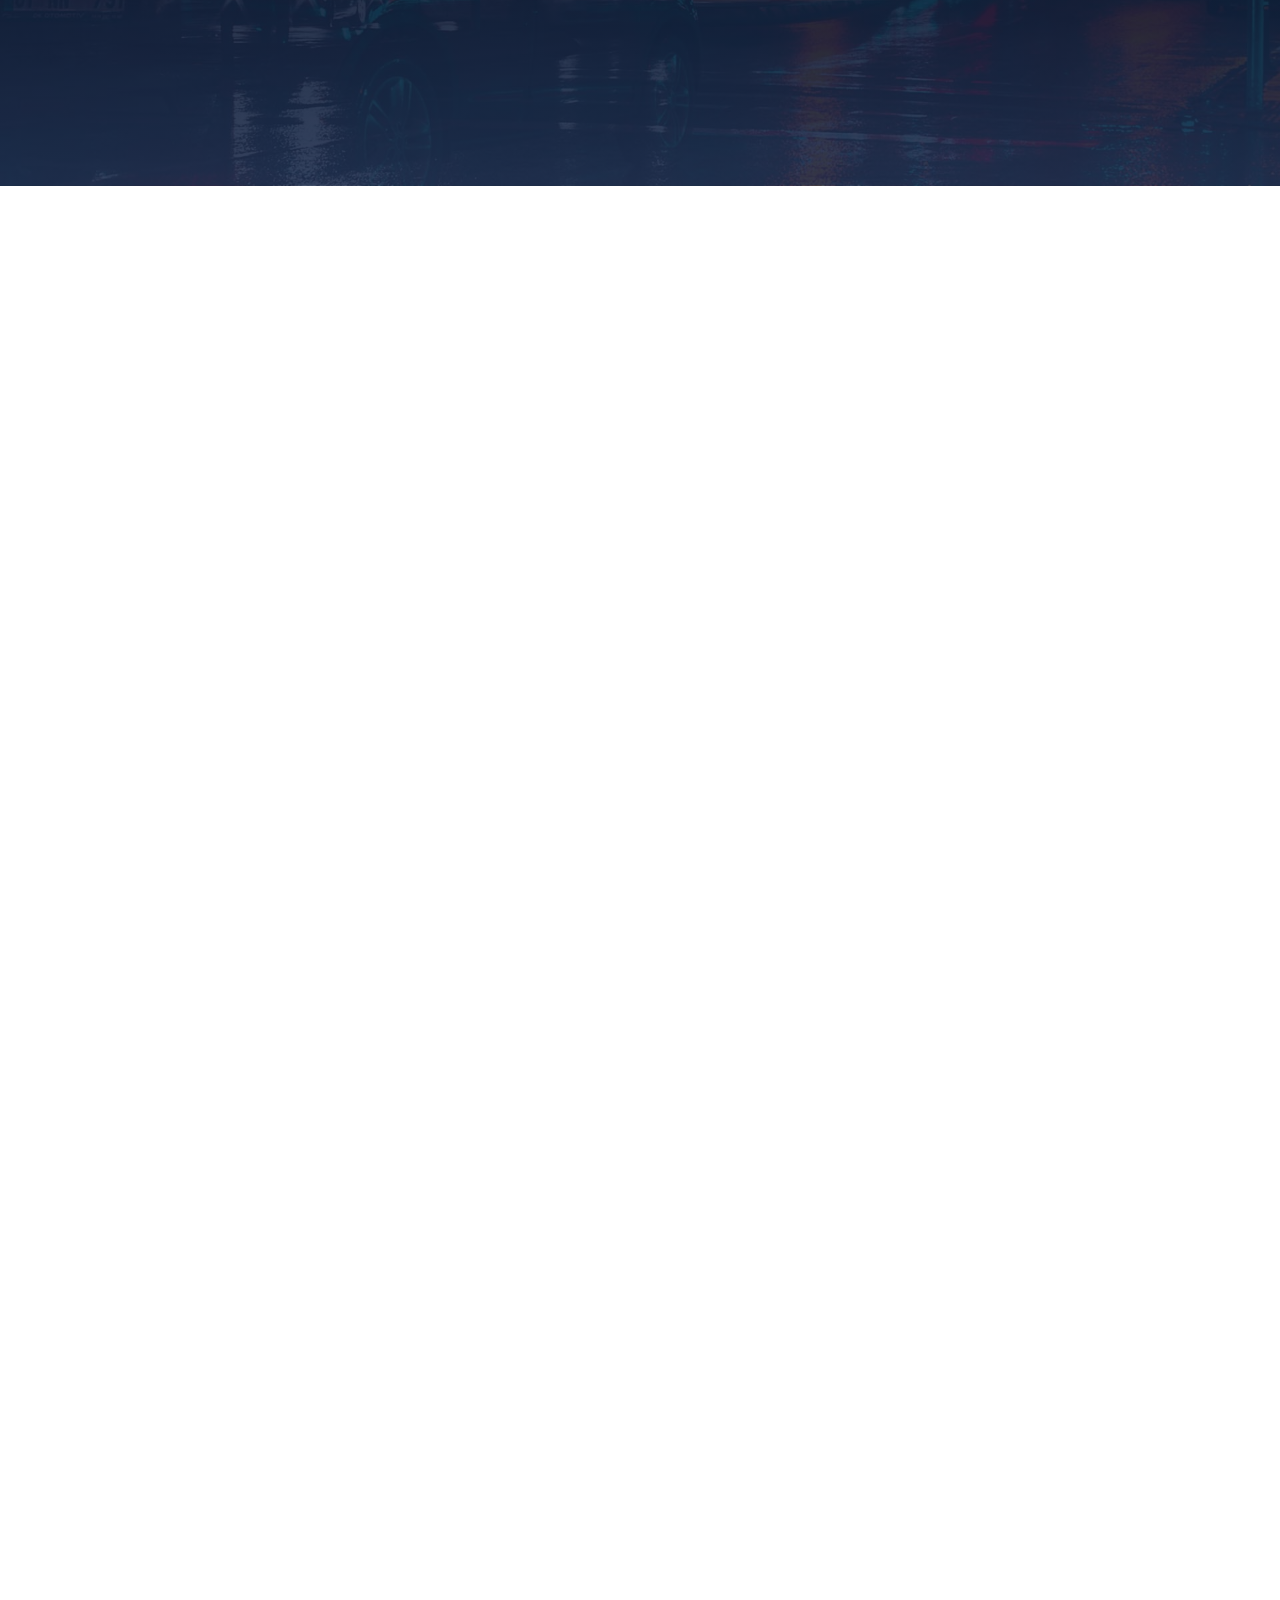
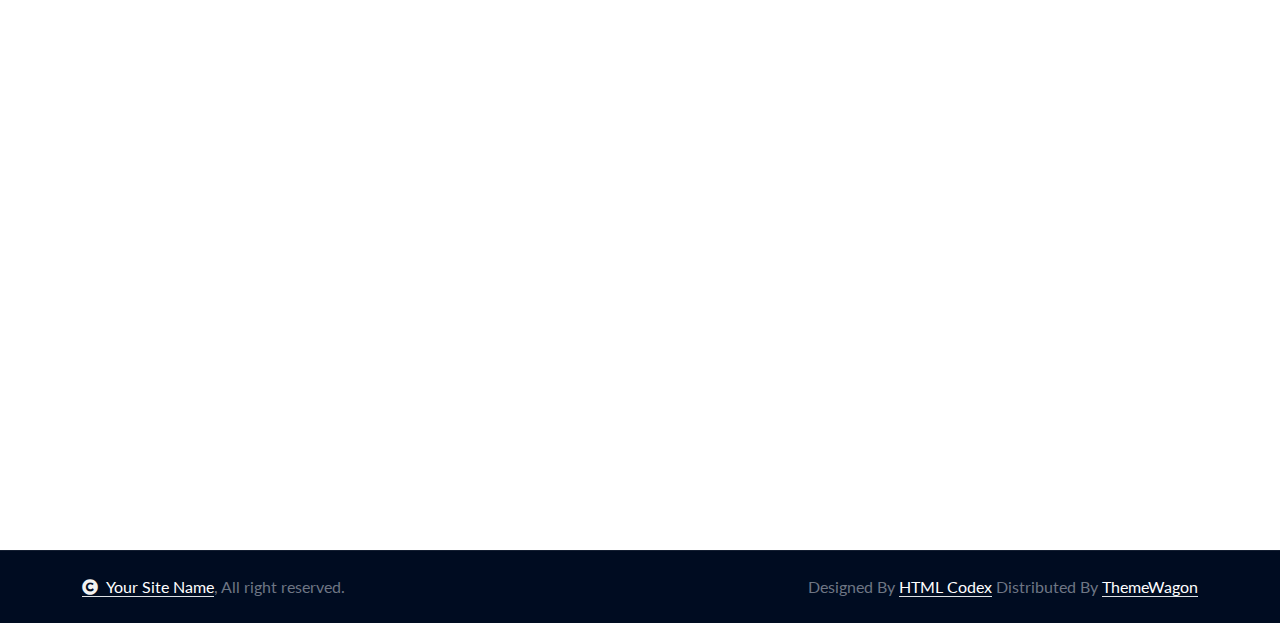
<file: service.html>
<!DOCTYPE html>
<html lang="en">

    <head>
        <meta charset="utf-8">
        <title>Cental - Car Rent Website Template</title>
        <meta content="width=device-width, initial-scale=1.0" name="viewport">
        <meta content="" name="keywords">
        <meta content="" name="description">

        <!-- Google Web Fonts -->
        <link rel="preconnect" href="https://fonts.googleapis.com">
        <link rel="preconnect" href="https://fonts.gstatic.com" crossorigin>
        <link href="https://fonts.googleapis.com/css2?family=Lato:ital,wght@0,400;0,700;0,900;1,400;1,700;1,900&family=Montserrat:ital,wght@0,100..900;1,100..900&display=swap" rel="stylesheet"> 

        <!-- Icon Font Stylesheet -->
        <link rel="stylesheet" href="https://use.fontawesome.com/releases/v5.15.4/css/all.css"/>
        <link href="https://cdn.jsdelivr.net/npm/bootstrap-icons@1.4.1/font/bootstrap-icons.css" rel="stylesheet">

        <!-- Libraries Stylesheet -->
        <link href="lib/animate/animate.min.css" rel="stylesheet">
        <link href="lib/owlcarousel/assets/owl.carousel.min.css" rel="stylesheet">


        <!-- Customized Bootstrap Stylesheet -->
        <link href="css/bootstrap.min.css" rel="stylesheet">

        <!-- Template Stylesheet -->
        <link href="css/style.css" rel="stylesheet">
    </head>

    <body>

        <!-- Spinner Start -->
        <div id="spinner" class="show bg-white position-fixed translate-middle w-100 vh-100 top-50 start-50 d-flex align-items-center justify-content-center">
            <div class="spinner-border text-primary" style="width: 3rem; height: 3rem;" role="status">
                <span class="sr-only">Loading...</span>
            </div>
        </div>
        <!-- Spinner End -->

        <!-- Topbar Start -->
        <div class="container-fluid topbar bg-secondary d-none d-xl-block w-100">
            <div class="container">
                <div class="row gx-0 align-items-center" style="height: 45px;">
                    <div class="col-lg-6 text-center text-lg-start mb-lg-0">
                        <div class="d-flex flex-wrap">
                            <a href="#" class="text-muted me-4"><i class="fas fa-map-marker-alt text-primary me-2"></i>Find A Location</a>
                            <a href="tel:+01234567890" class="text-muted me-4"><i class="fas fa-phone-alt text-primary me-2"></i>+01234567890</a>
                            <a href="mailto:example@gmail.com" class="text-muted me-0"><i class="fas fa-envelope text-primary me-2"></i>Example@gmail.com</a>
                        </div>
                    </div>
                    <div class="col-lg-6 text-center text-lg-end">
                        <div class="d-flex align-items-center justify-content-end">
                            <a href="#" class="btn btn-light btn-sm-square rounded-circle me-3"><i class="fab fa-facebook-f"></i></a>
                            <a href="#" class="btn btn-light btn-sm-square rounded-circle me-3"><i class="fab fa-twitter"></i></a>
                            <a href="#" class="btn btn-light btn-sm-square rounded-circle me-3"><i class="fab fa-instagram"></i></a>
                            <a href="#" class="btn btn-light btn-sm-square rounded-circle me-0"><i class="fab fa-linkedin-in"></i></a>
                        </div>
                    </div>
                </div>
            </div>
        </div>
        <!-- Topbar End -->

        <!-- Navbar & Hero Start -->
        <div class="container-fluid nav-bar sticky-top px-0 px-lg-4 py-2 py-lg-0">
            <div class="container">
                <nav class="navbar navbar-expand-lg navbar-light">
                    <a href="" class="navbar-brand p-0">
                        <h1 class="display-6 text-primary"><i class="fas fa-car-alt me-3"></i></i>Cental</h1>
                        <!-- <img src="img/logo.png" alt="Logo"> -->
                    </a>
                    <button class="navbar-toggler" type="button" data-bs-toggle="collapse" data-bs-target="#navbarCollapse">
                        <span class="fa fa-bars"></span>
                    </button>
                    <div class="collapse navbar-collapse" id="navbarCollapse">
                        <div class="navbar-nav mx-auto py-0">
                            <a href="index.html" class="nav-item nav-link">Home</a>
                            <a href="about.html" class="nav-item nav-link">About</a>
                            <a href="service.html" class="nav-item nav-link active">Service</a>
                            <a href="blog.html" class="nav-item nav-link">Blog</a>
                            
                            <div class="nav-item dropdown">
                                <a href="#" class="nav-link dropdown-toggle" data-bs-toggle="dropdown">Pages</a>
                                <div class="dropdown-menu m-0">
                                    <a href="feature.html" class="dropdown-item">Our Feature</a>
                                    <a href="cars.html" class="dropdown-item">Our Cars</a>
                                    <a href="team.html" class="dropdown-item">Our Team</a>
                                    <a href="testimonial.html" class="dropdown-item">Testimonial</a>
                                    <a href="404.html" class="dropdown-item">404 Page</a>
                                </div>
                            </div>
                            <a href="contact.html" class="nav-item nav-link">Contact</a>
                        </div>
                        <a href="#" class="btn btn-primary rounded-pill py-2 px-4">Get Started</a>
                    </div>
                </nav>
            </div>
        </div>
        <!-- Navbar & Hero End -->

        <!-- Header Start -->
        <div class="container-fluid bg-breadcrumb">
            <div class="container text-center py-5" style="max-width: 900px;">
                <h4 class="text-white display-4 mb-4 wow fadeInDown" data-wow-delay="0.1s">Our Services</h4>
                <ol class="breadcrumb d-flex justify-content-center mb-0 wow fadeInDown" data-wow-delay="0.3s">
                    <li class="breadcrumb-item"><a href="index.html">Home</a></li>
                    <li class="breadcrumb-item"><a href="#">Pages</a></li>
                    <li class="breadcrumb-item active text-primary">Service</li>
                </ol>    
            </div>
        </div>
        <!-- Header End -->

        <!-- Services Start -->
        <div class="container-fluid service py-5">
            <div class="container py-5">
                <div class="text-center mx-auto pb-5 wow fadeInUp" data-wow-delay="0.1s" style="max-width: 800px;">
                    <h1 class="display-5 text-capitalize mb-3">Cental <span class="text-primary">Services</span></h1>
                    <p class="mb-0">Lorem ipsum dolor sit amet, consectetur adipisicing elit. Ut amet nemo expedita asperiores commodi accusantium at cum harum, excepturi, quia tempora cupiditate! Adipisci facilis modi quisquam quia distinctio,
                    </p>
                </div>
                <div class="row g-4">
                    <div class="col-md-6 col-lg-4 wow fadeInUp" data-wow-delay="0.1s">
                        <div class="service-item p-4">
                            <div class="service-icon mb-4">
                                <i class="fa fa-phone-alt fa-2x"></i>
                            </div>
                            <h5 class="mb-3">Phone Reservation</h5>
                            <p class="mb-0">Lorem ipsum dolor sit amet consectetur adipisicing elit. Reprehenderit ipsam quasi quibusdam ipsa perferendis iusto?</p>
                        </div>
                    </div>
                    <div class="col-md-6 col-lg-4 wow fadeInUp" data-wow-delay="0.3s">
                        <div class="service-item p-4">
                            <div class="service-icon mb-4">
                                <i class="fa fa-money-bill-alt fa-2x"></i>
                            </div>
                            <h5 class="mb-3">Special Rates</h5>
                            <p class="mb-0">Lorem ipsum dolor sit amet consectetur adipisicing elit. Reprehenderit ipsam quasi quibusdam ipsa perferendis iusto?</p>
                        </div>
                    </div>
                    <div class="col-md-6 col-lg-4 wow fadeInUp" data-wow-delay="0.5s">
                        <div class="service-item p-4">
                            <div class="service-icon mb-4">
                                <i class="fa fa-road fa-2x"></i>
                            </div>
                            <h5 class="mb-3">One Way Rental</h5>
                            <p class="mb-0">Lorem ipsum dolor sit amet consectetur adipisicing elit. Reprehenderit ipsam quasi quibusdam ipsa perferendis iusto?</p>
                        </div>
                    </div>
                    <div class="col-md-6 col-lg-4 wow fadeInUp" data-wow-delay="0.1s">
                        <div class="service-item p-4">
                            <div class="service-icon mb-4">
                                <i class="fa fa-umbrella fa-2x"></i>
                            </div>
                            <h5 class="mb-3">Life Insurance</h5>
                            <p class="mb-0">Lorem ipsum dolor sit amet consectetur adipisicing elit. Reprehenderit ipsam quasi quibusdam ipsa perferendis iusto?</p>
                        </div>
                    </div>
                    <div class="col-md-6 col-lg-4 wow fadeInUp" data-wow-delay="0.3s">
                        <div class="service-item p-4">
                            <div class="service-icon mb-4">
                                <i class="fa fa-building fa-2x"></i>
                            </div>
                            <h5 class="mb-3">City to City</h5>
                            <p class="mb-0">Lorem ipsum dolor sit amet consectetur adipisicing elit. Reprehenderit ipsam quasi quibusdam ipsa perferendis iusto?</p>
                        </div>
                    </div>
                    <div class="col-md-6 col-lg-4 wow fadeInUp" data-wow-delay="0.5s">
                        <div class="service-item p-4">
                            <div class="service-icon mb-4">
                                <i class="fa fa-car-alt fa-2x"></i>
                            </div>
                            <h5 class="mb-3">Free Rides</h5>
                            <p class="mb-0">Lorem ipsum dolor sit amet consectetur adipisicing elit. Reprehenderit ipsam quasi quibusdam ipsa perferendis iusto?</p>
                        </div>
                    </div>
                </div>
            </div>
        </div>
        <!-- Services End -->

        <!-- Fact Counter -->
        <div class="container-fluid counter py-5">
            <div class="container py-5">
                <div class="row g-5">
                    <div class="col-md-6 col-lg-6 col-xl-3 wow fadeInUp" data-wow-delay="0.1s">
                        <div class="counter-item text-center">
                            <div class="counter-item-icon mx-auto">
                                <i class="fas fa-thumbs-up fa-2x"></i>
                            </div>
                            <div class="counter-counting my-3">
                                <span class="text-white fs-2 fw-bold" data-toggle="counter-up">829</span>
                                <span class="h1 fw-bold text-white">+</span>
                            </div>
                            <h4 class="text-white mb-0">Happy Clients</h4>
                        </div>
                    </div>
                    <div class="col-md-6 col-lg-6 col-xl-3 wow fadeInUp" data-wow-delay="0.3s">
                        <div class="counter-item text-center">
                            <div class="counter-item-icon mx-auto">
                                <i class="fas fa-car-alt fa-2x"></i>
                            </div>
                            <div class="counter-counting my-3">
                                <span class="text-white fs-2 fw-bold" data-toggle="counter-up">56</span>
                                <span class="h1 fw-bold text-white">+</span>
                            </div>
                            <h4 class="text-white mb-0">Number of Cars</h4>
                        </div>
                    </div>
                    <div class="col-md-6 col-lg-6 col-xl-3 wow fadeInUp" data-wow-delay="0.5s">
                        <div class="counter-item text-center">
                            <div class="counter-item-icon mx-auto">
                                <i class="fas fa-building fa-2x"></i>
                            </div>
                            <div class="counter-counting my-3">
                                <span class="text-white fs-2 fw-bold" data-toggle="counter-up">127</span>
                                <span class="h1 fw-bold text-white">+</span>
                            </div>
                            <h4 class="text-white mb-0">Car Center</h4>
                        </div>
                    </div>
                    <div class="col-md-6 col-lg-6 col-xl-3 wow fadeInUp" data-wow-delay="0.7s">
                        <div class="counter-item text-center">
                            <div class="counter-item-icon mx-auto">
                                <i class="fas fa-clock fa-2x"></i>
                            </div>
                            <div class="counter-counting my-3">
                                <span class="text-white fs-2 fw-bold" data-toggle="counter-up">589</span>
                                <span class="h1 fw-bold text-white">+</span>
                            </div>
                            <h4 class="text-white mb-0">Total kilometers</h4>
                        </div>
                    </div>
                </div>
            </div>
        </div>
        <!-- Fact Counter -->

        <!-- Testimonial Start -->
        <div class="container-fluid testimonial py-5">
            <div class="container py-5">
                <div class="text-center mx-auto pb-5 wow fadeInUp" data-wow-delay="0.1s" style="max-width: 800px;">
                    <h1 class="display-5 text-capitalize mb-3">Our Clients<span class="text-primary"> Riviews</span></h1>
                    <p class="mb-0">Lorem ipsum dolor sit amet, consectetur adipisicing elit. Ut amet nemo expedita asperiores commodi accusantium at cum harum, excepturi, quia tempora cupiditate! Adipisci facilis modi quisquam quia distinctio,
                    </p>
                </div>
                <div class="owl-carousel testimonial-carousel wow fadeInUp" data-wow-delay="0.1s">
                    <div class="testimonial-item">
                        <div class="testimonial-quote"><i class="fa fa-quote-right fa-2x"></i>
                        </div>
                        <div class="testimonial-inner p-4">
                            <img src="img/testimonial-1.jpg" class="img-fluid" alt="">
                            <div class="ms-4">
                                <h4>Person Name</h4>
                                <p>Profession</p>
                                <div class="d-flex text-primary">
                                    <i class="fas fa-star"></i>
                                    <i class="fas fa-star"></i>
                                    <i class="fas fa-star"></i>
                                    <i class="fas fa-star"></i>
                                    <i class="fas fa-star text-body"></i>
                                </div>
                            </div>
                        </div>
                        <div class="border-top rounded-bottom p-4">
                            <p class="mb-0">Lorem ipsum dolor sit amet consectetur adipisicing elit. Quam soluta neque ab repudiandae reprehenderit ipsum eos cumque esse repellendus impedit.</p>
                        </div>
                    </div>
                    <div class="testimonial-item">
                        <div class="testimonial-quote"><i class="fa fa-quote-right fa-2x"></i>
                        </div>
                        <div class="testimonial-inner p-4">
                            <img src="img/testimonial-2.jpg" class="img-fluid" alt="">
                            <div class="ms-4">
                                <h4>Person Name</h4>
                                <p>Profession</p>
                                <div class="d-flex text-primary">
                                    <i class="fas fa-star"></i>
                                    <i class="fas fa-star"></i>
                                    <i class="fas fa-star"></i>
                                    <i class="fas fa-star text-body"></i>
                                    <i class="fas fa-star text-body"></i>
                                </div>
                            </div>
                        </div>
                        <div class="border-top rounded-bottom p-4">
                            <p class="mb-0">Lorem ipsum dolor sit amet consectetur adipisicing elit. Quam soluta neque ab repudiandae reprehenderit ipsum eos cumque esse repellendus impedit.</p>
                        </div>
                    </div>
                    <div class="testimonial-item">
                        <div class="testimonial-quote"><i class="fa fa-quote-right fa-2x"></i>
                        </div>
                        <div class="testimonial-inner p-4">
                            <img src="img/testimonial-3.jpg" class="img-fluid" alt="">
                            <div class="ms-4">
                                <h4>Person Name</h4>
                                <p>Profession</p>
                                <div class="d-flex text-primary">
                                    <i class="fas fa-star"></i>
                                    <i class="fas fa-star"></i>
                                    <i class="fas fa-star text-body"></i>
                                    <i class="fas fa-star text-body"></i>
                                    <i class="fas fa-star text-body"></i>
                                </div>
                            </div>
                        </div>
                        <div class="border-top rounded-bottom p-4">
                            <p class="mb-0">Lorem ipsum dolor sit amet consectetur adipisicing elit. Quam soluta neque ab repudiandae reprehenderit ipsum eos cumque esse repellendus impedit.</p>
                        </div>
                    </div>
                </div>
            </div>
        </div>
        <!-- Testimonial End -->

        <!-- Banner Start -->
        <div class="container-fluid banner pb-5 wow zoomInDown" data-wow-delay="0.1s">
            <div class="container pb-5">
                <div class="banner-item rounded">
                    <img src="img/banner-1.jpg" class="img-fluid rounded w-100" alt="">
                    <div class="banner-content">
                        <h2 class="text-primary">Rent Your Car</h2>
                        <h1 class="text-white">Interested in Renting?</h1>
                        <p class="text-white">Don't hesitate and send us a message.</p>
                        <div class="banner-btn">
                            <a href="#" class="btn btn-secondary rounded-pill py-3 px-4 px-md-5 me-2">WhatchApp</a>
                            <a href="#" class="btn btn-primary rounded-pill py-3 px-4 px-md-5 ms-2">Contact Us</a>
                        </div>
                    </div>
                </div>
            </div>
        </div>
        <!-- Banner End -->

        <!-- Footer Start -->
        <div class="container-fluid footer py-5 wow fadeIn" data-wow-delay="0.2s">
            <div class="container py-5">
                <div class="row g-5">
                    <div class="col-md-6 col-lg-6 col-xl-3">
                        <div class="footer-item d-flex flex-column">
                            <div class="footer-item">
                                <h4 class="text-white mb-4">About Us</h4>
                                <p class="mb-3">Dolor amet sit justo amet elitr clita ipsum elitr est.Lorem ipsum dolor sit amet, consectetur adipiscing elit consectetur adipiscing elit.</p>
                            </div>
                            <div class="position-relative">
                                <input class="form-control rounded-pill w-100 py-3 ps-4 pe-5" type="text" placeholder="Enter your email">
                                <button type="button" class="btn btn-secondary rounded-pill position-absolute top-0 end-0 py-2 mt-2 me-2">Subscribe</button>
                            </div>
                        </div>
                    </div>
                    <div class="col-md-6 col-lg-6 col-xl-3">
                        <div class="footer-item d-flex flex-column">
                            <h4 class="text-white mb-4">Quick Links</h4>
                            <a href="#"><i class="fas fa-angle-right me-2"></i> About</a>
                            <a href="#"><i class="fas fa-angle-right me-2"></i> Cars</a>
                            <a href="#"><i class="fas fa-angle-right me-2"></i> Car Types</a>
                            <a href="#"><i class="fas fa-angle-right me-2"></i> Team</a>
                            <a href="#"><i class="fas fa-angle-right me-2"></i> Contact us</a>
                            <a href="#"><i class="fas fa-angle-right me-2"></i> Terms & Conditions</a>
                        </div>
                    </div>
                    <div class="col-md-6 col-lg-6 col-xl-3">
                        <div class="footer-item d-flex flex-column">
                            <h4 class="text-white mb-4">Business Hours</h4>
                            <div class="mb-3">
                                <h6 class="text-muted mb-0">Mon - Friday:</h6>
                                <p class="text-white mb-0">09.00 am to 07.00 pm</p>
                            </div>
                            <div class="mb-3">
                                <h6 class="text-muted mb-0">Saturday:</h6>
                                <p class="text-white mb-0">10.00 am to 05.00 pm</p>
                            </div>
                            <div class="mb-3">
                                <h6 class="text-muted mb-0">Vacation:</h6>
                                <p class="text-white mb-0">All Sunday is our vacation</p>
                            </div>
                        </div>
                    </div>
                    <div class="col-md-6 col-lg-6 col-xl-3">
                        <div class="footer-item d-flex flex-column">
                            <h4 class="text-white mb-4">Contact Info</h4>
                            <a href="#"><i class="fa fa-map-marker-alt me-2"></i> 123 Street, New York, USA</a>
                            <a href="mailto:info@example.com"><i class="fas fa-envelope me-2"></i> info@example.com</a>
                            <a href="tel:+012 345 67890"><i class="fas fa-phone me-2"></i> +012 345 67890</a>
                            <a href="tel:+012 345 67890" class="mb-3"><i class="fas fa-print me-2"></i> +012 345 67890</a>
                            <div class="d-flex">
                                <a class="btn btn-secondary btn-md-square rounded-circle me-3" href=""><i class="fab fa-facebook-f text-white"></i></a>
                                <a class="btn btn-secondary btn-md-square rounded-circle me-3" href=""><i class="fab fa-twitter text-white"></i></a>
                                <a class="btn btn-secondary btn-md-square rounded-circle me-3" href=""><i class="fab fa-instagram text-white"></i></a>
                                <a class="btn btn-secondary btn-md-square rounded-circle me-0" href=""><i class="fab fa-linkedin-in text-white"></i></a>
                            </div>
                        </div>
                    </div>
                </div>
            </div>
        </div>
        <!-- Footer End -->
        
        <!-- Copyright Start -->
        <div class="container-fluid copyright py-4">
            <div class="container">
                <div class="row g-4 align-items-center">
                    <div class="col-md-6 text-center text-md-start mb-md-0">
                        <span class="text-body"><a href="#" class="border-bottom text-white"><i class="fas fa-copyright text-light me-2"></i>Your Site Name</a>, All right reserved.</span>
                    </div>
                    <div class="col-md-6 text-center text-md-end text-body">
                        <!--/*** This template is free as long as you keep the below author’s credit link/attribution link/backlink. ***/-->
                        <!--/*** If you'd like to use the template without the below author’s credit link/attribution link/backlink, ***/-->
                        <!--/*** you can purchase the Credit Removal License from "https://htmlcodex.com/credit-removal". ***/-->
                        Designed By <a class="border-bottom text-white" href="https://htmlcodex.com">HTML Codex</a> Distributed By <a class="border-bottom text-white" href="https://themewagon.com">ThemeWagon</a>
                    </div>
                </div>
            </div>
        </div>
        <!-- Copyright End -->


        <!-- Back to Top -->
        <a href="#" class="btn btn-secondary btn-lg-square rounded-circle back-to-top"><i class="fa fa-arrow-up"></i></a>   

        
    <!-- JavaScript Libraries -->
    <script src="https://ajax.googleapis.com/ajax/libs/jquery/3.6.4/jquery.min.js"></script>
    <script src="https://cdn.jsdelivr.net/npm/bootstrap@5.0.0/dist/js/bootstrap.bundle.min.js"></script>
    <script src="lib/wow/wow.min.js"></script>
    <script src="lib/easing/easing.min.js"></script>
    <script src="lib/waypoints/waypoints.min.js"></script>
    <script src="lib/counterup/counterup.min.js"></script>
    <script src="lib/owlcarousel/owl.carousel.min.js"></script>
    

    <!-- Template Javascript -->
    <script src="js/main.js"></script>
    </body>

</html>
</file>
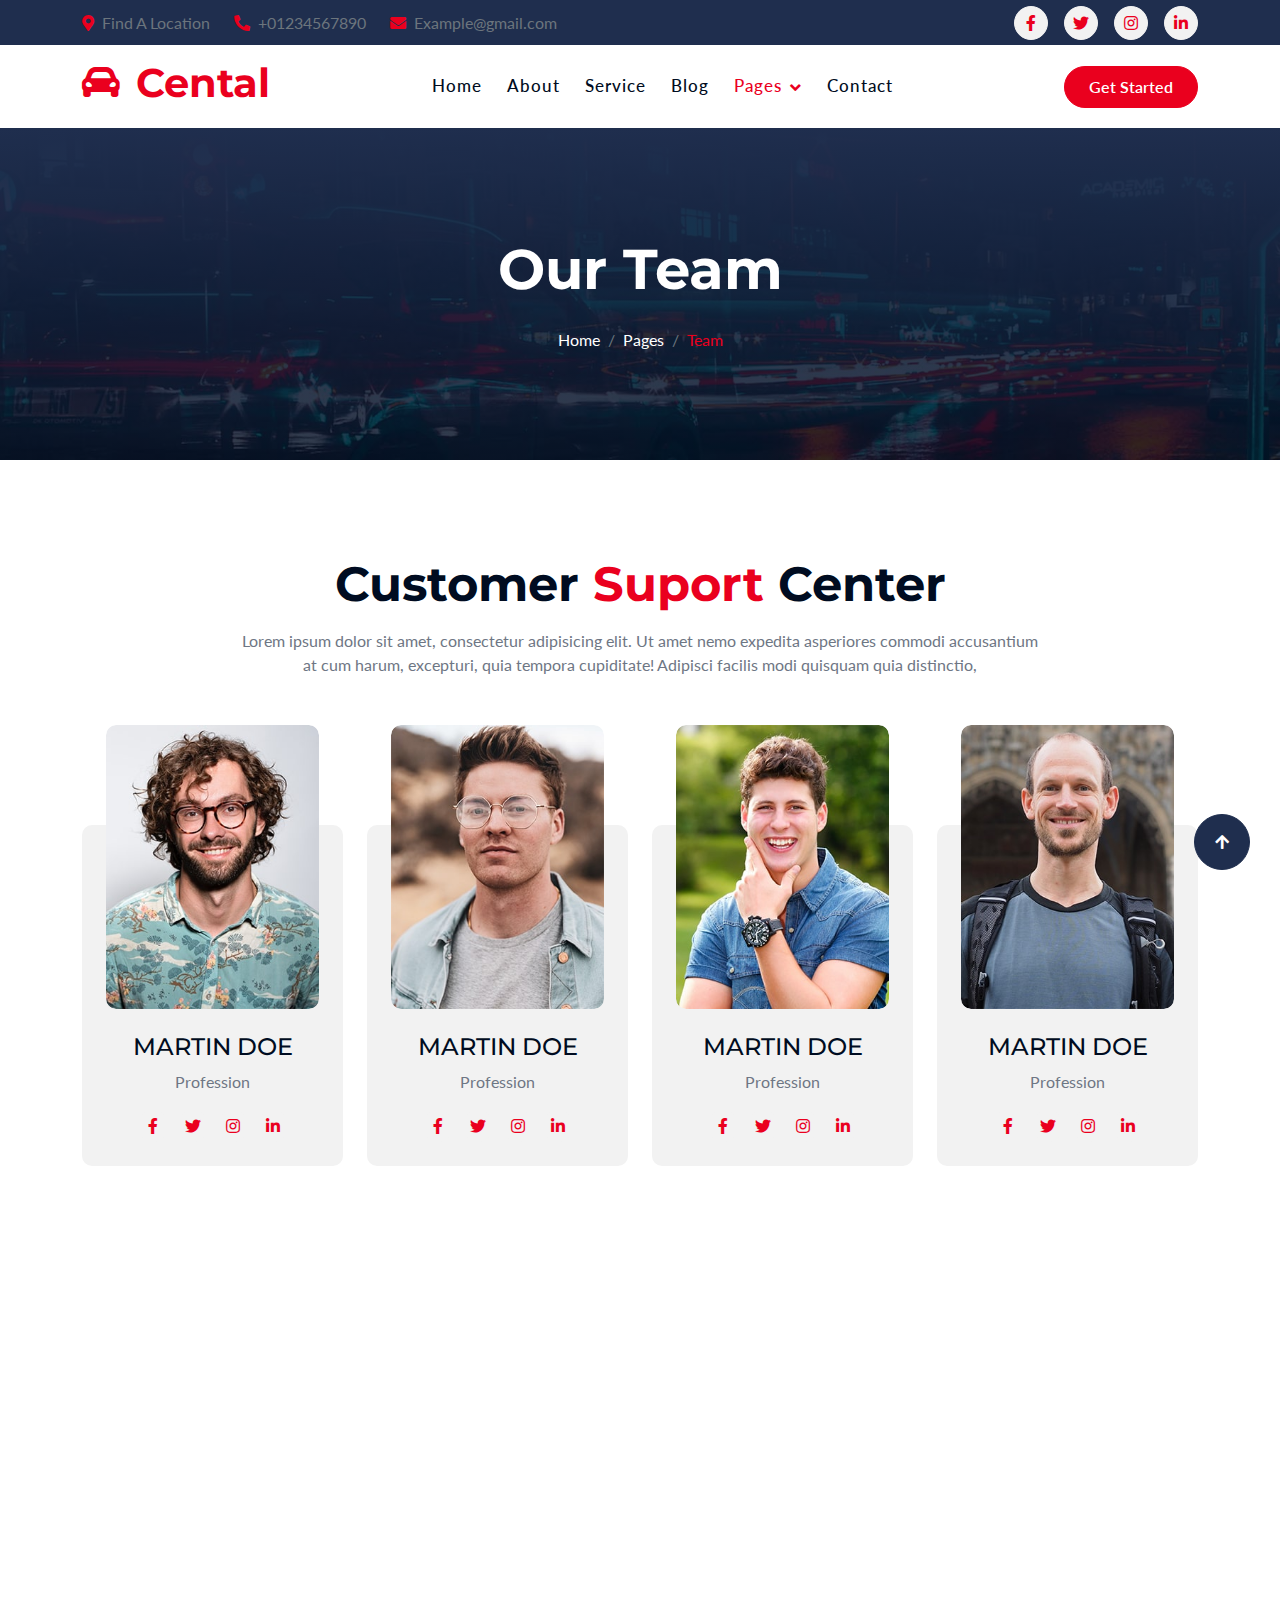
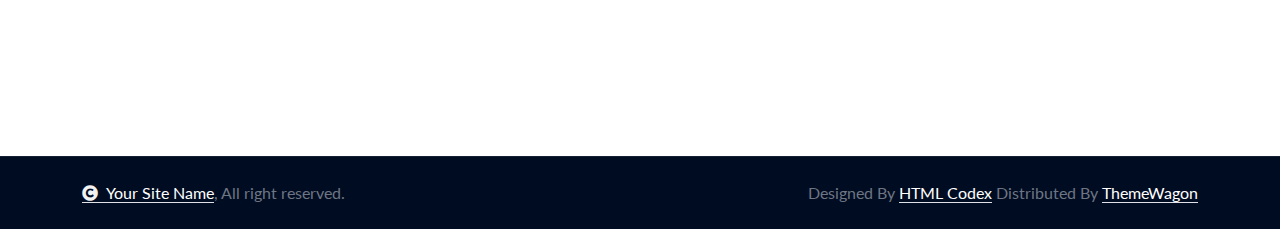
<file: team.html>
<!DOCTYPE html>
<html lang="en">

    <head>
        <meta charset="utf-8">
        <title>Cental - Car Rent Website Template</title>
        <meta content="width=device-width, initial-scale=1.0" name="viewport">
        <meta content="" name="keywords">
        <meta content="" name="description">

        <!-- Google Web Fonts -->
        <link rel="preconnect" href="https://fonts.googleapis.com">
        <link rel="preconnect" href="https://fonts.gstatic.com" crossorigin>
        <link href="https://fonts.googleapis.com/css2?family=Lato:ital,wght@0,400;0,700;0,900;1,400;1,700;1,900&family=Montserrat:ital,wght@0,100..900;1,100..900&display=swap" rel="stylesheet"> 

        <!-- Icon Font Stylesheet -->
        <link rel="stylesheet" href="https://use.fontawesome.com/releases/v5.15.4/css/all.css"/>
        <link href="https://cdn.jsdelivr.net/npm/bootstrap-icons@1.4.1/font/bootstrap-icons.css" rel="stylesheet">

        <!-- Libraries Stylesheet -->
        <link href="lib/animate/animate.min.css" rel="stylesheet">
        <link href="lib/owlcarousel/assets/owl.carousel.min.css" rel="stylesheet">


        <!-- Customized Bootstrap Stylesheet -->
        <link href="css/bootstrap.min.css" rel="stylesheet">

        <!-- Template Stylesheet -->
        <link href="css/style.css" rel="stylesheet">
    </head>

    <body>

        <!-- Spinner Start -->
        <div id="spinner" class="show bg-white position-fixed translate-middle w-100 vh-100 top-50 start-50 d-flex align-items-center justify-content-center">
            <div class="spinner-border text-primary" style="width: 3rem; height: 3rem;" role="status">
                <span class="sr-only">Loading...</span>
            </div>
        </div>
        <!-- Spinner End -->

        <!-- Topbar Start -->
        <div class="container-fluid topbar bg-secondary d-none d-xl-block w-100">
            <div class="container">
                <div class="row gx-0 align-items-center" style="height: 45px;">
                    <div class="col-lg-6 text-center text-lg-start mb-lg-0">
                        <div class="d-flex flex-wrap">
                            <a href="#" class="text-muted me-4"><i class="fas fa-map-marker-alt text-primary me-2"></i>Find A Location</a>
                            <a href="tel:+01234567890" class="text-muted me-4"><i class="fas fa-phone-alt text-primary me-2"></i>+01234567890</a>
                            <a href="mailto:example@gmail.com" class="text-muted me-0"><i class="fas fa-envelope text-primary me-2"></i>Example@gmail.com</a>
                        </div>
                    </div>
                    <div class="col-lg-6 text-center text-lg-end">
                        <div class="d-flex align-items-center justify-content-end">
                            <a href="#" class="btn btn-light btn-sm-square rounded-circle me-3"><i class="fab fa-facebook-f"></i></a>
                            <a href="#" class="btn btn-light btn-sm-square rounded-circle me-3"><i class="fab fa-twitter"></i></a>
                            <a href="#" class="btn btn-light btn-sm-square rounded-circle me-3"><i class="fab fa-instagram"></i></a>
                            <a href="#" class="btn btn-light btn-sm-square rounded-circle me-0"><i class="fab fa-linkedin-in"></i></a>
                        </div>
                    </div>
                </div>
            </div>
        </div>
        <!-- Topbar End -->

        <!-- Navbar & Hero Start -->
        <div class="container-fluid nav-bar sticky-top px-0 px-lg-4 py-2 py-lg-0">
            <div class="container">
                <nav class="navbar navbar-expand-lg navbar-light">
                    <a href="" class="navbar-brand p-0">
                        <h1 class="display-6 text-primary"><i class="fas fa-car-alt me-3"></i></i>Cental</h1>
                        <!-- <img src="img/logo.png" alt="Logo"> -->
                    </a>
                    <button class="navbar-toggler" type="button" data-bs-toggle="collapse" data-bs-target="#navbarCollapse">
                        <span class="fa fa-bars"></span>
                    </button>
                    <div class="collapse navbar-collapse" id="navbarCollapse">
                        <div class="navbar-nav mx-auto py-0">
                            <a href="index.html" class="nav-item nav-link">Home</a>
                            <a href="about.html" class="nav-item nav-link">About</a>
                            <a href="service.html" class="nav-item nav-link">Service</a>
                            <a href="blog.html" class="nav-item nav-link">Blog</a>
                            
                            <div class="nav-item dropdown">
                                <a href="#" class="nav-link dropdown-toggle active" data-bs-toggle="dropdown">Pages</a>
                                <div class="dropdown-menu m-0">
                                    <a href="feature.html" class="dropdown-item">Our Feature</a>
                                    <a href="cars.html" class="dropdown-item">Our Cars</a>
                                    <a href="team.html" class="dropdown-item active">Our Team</a>
                                    <a href="testimonial.html" class="dropdown-item">Testimonial</a>
                                    <a href="404.html" class="dropdown-item">404 Page</a>
                                </div>
                            </div>
                            <a href="contact.html" class="nav-item nav-link">Contact</a>
                        </div>
                        <a href="#" class="btn btn-primary rounded-pill py-2 px-4">Get Started</a>
                    </div>
                </nav>
            </div>
        </div>
        <!-- Navbar & Hero End -->

        <!-- Header Start -->
        <div class="container-fluid bg-breadcrumb">
            <div class="container text-center py-5" style="max-width: 900px;">
                <h4 class="text-white display-4 mb-4 wow fadeInDown" data-wow-delay="0.1s">Our Team</h4>
                <ol class="breadcrumb d-flex justify-content-center mb-0 wow fadeInDown" data-wow-delay="0.3s">
                    <li class="breadcrumb-item"><a href="index.html">Home</a></li>
                    <li class="breadcrumb-item"><a href="#">Pages</a></li>
                    <li class="breadcrumb-item active text-primary">Team</li>
                </ol>    
            </div>
        </div>
        <!-- Header End -->

        <!-- Team Start -->
        <div class="container-fluid team py-5">
            <div class="container py-5">
                <div class="text-center mx-auto pb-5 wow fadeInUp" data-wow-delay="0.1s" style="max-width: 800px;">
                    <h1 class="display-5 text-capitalize mb-3">Customer<span class="text-primary"> Suport</span> Center</h1>
                    <p class="mb-0">Lorem ipsum dolor sit amet, consectetur adipisicing elit. Ut amet nemo expedita asperiores commodi accusantium at cum harum, excepturi, quia tempora cupiditate! Adipisci facilis modi quisquam quia distinctio,
                    </p>
                </div>
                <div class="row g-4">
                    <div class="col-md-6 col-lg-6 col-xl-3 wow fadeInUp" data-wow-delay="0.1s">
                        <div class="team-item p-4 pt-0">
                            <div class="team-img">
                                <img src="img/team-1.jpg" class="img-fluid rounded w-100" alt="Image">
                            </div>
                            <div class="team-content pt-4">
                                <h4>MARTIN DOE</h4>
                                <p>Profession</p>
                                <div class="team-icon d-flex justify-content-center">
                                    <a class="btn btn-square btn-light rounded-circle mx-1" href=""><i class="fab fa-facebook-f"></i></a>
                                    <a class="btn btn-square btn-light rounded-circle mx-1" href=""><i class="fab fa-twitter"></i></a>
                                    <a class="btn btn-square btn-light rounded-circle mx-1" href=""><i class="fab fa-instagram"></i></a>
                                    <a class="btn btn-square btn-light rounded-circle mx-1" href=""><i class="fab fa-linkedin-in"></i></a>
                                </div>
                            </div>
                        </div>
                    </div>
                    <div class="col-md-6 col-lg-6 col-xl-3 wow fadeInUp" data-wow-delay="0.3s">
                        <div class="team-item p-4 pt-0">
                            <div class="team-img">
                                <img src="img/team-2.jpg" class="img-fluid rounded w-100" alt="Image">
                            </div>
                            <div class="team-content pt-4">
                                <h4>MARTIN DOE</h4>
                                <p>Profession</p>
                                <div class="team-icon d-flex justify-content-center">
                                    <a class="btn btn-square btn-light rounded-circle mx-1" href=""><i class="fab fa-facebook-f"></i></a>
                                    <a class="btn btn-square btn-light rounded-circle mx-1" href=""><i class="fab fa-twitter"></i></a>
                                    <a class="btn btn-square btn-light rounded-circle mx-1" href=""><i class="fab fa-instagram"></i></a>
                                    <a class="btn btn-square btn-light rounded-circle mx-1" href=""><i class="fab fa-linkedin-in"></i></a>
                                </div>
                            </div>
                        </div>
                    </div>
                    <div class="col-md-6 col-lg-6 col-xl-3 wow fadeInUp" data-wow-delay="0.5s">
                        <div class="team-item p-4 pt-0">
                            <div class="team-img">
                                <img src="img/team-3.jpg" class="img-fluid rounded w-100" alt="Image">
                            </div>
                            <div class="team-content pt-4">
                                <h4>MARTIN DOE</h4>
                                <p>Profession</p>
                                <div class="team-icon d-flex justify-content-center">
                                    <a class="btn btn-square btn-light rounded-circle mx-1" href=""><i class="fab fa-facebook-f"></i></a>
                                    <a class="btn btn-square btn-light rounded-circle mx-1" href=""><i class="fab fa-twitter"></i></a>
                                    <a class="btn btn-square btn-light rounded-circle mx-1" href=""><i class="fab fa-instagram"></i></a>
                                    <a class="btn btn-square btn-light rounded-circle mx-1" href=""><i class="fab fa-linkedin-in"></i></a>
                                </div>
                            </div>
                        </div>
                    </div>
                    <div class="col-md-6 col-lg-6 col-xl-3 wow fadeInUp" data-wow-delay="0.7s">
                        <div class="team-item p-4 pt-0">
                            <div class="team-img">
                                <img src="img/team-4.jpg" class="img-fluid rounded w-100" alt="Image">
                            </div>
                            <div class="team-content pt-4">
                                <h4>MARTIN DOE</h4>
                                <p>Profession</p>
                                <div class="team-icon d-flex justify-content-center">
                                    <a class="btn btn-square btn-light rounded-circle mx-1" href=""><i class="fab fa-facebook-f"></i></a>
                                    <a class="btn btn-square btn-light rounded-circle mx-1" href=""><i class="fab fa-twitter"></i></a>
                                    <a class="btn btn-square btn-light rounded-circle mx-1" href=""><i class="fab fa-instagram"></i></a>
                                    <a class="btn btn-square btn-light rounded-circle mx-1" href=""><i class="fab fa-linkedin-in"></i></a>
                                </div>
                            </div>
                        </div>
                    </div>
                </div>
            </div>
        </div>
        <!-- Team End -->

        <!-- Footer Start -->
        <div class="container-fluid footer py-5 wow fadeIn" data-wow-delay="0.2s">
            <div class="container py-5">
                <div class="row g-5">
                    <div class="col-md-6 col-lg-6 col-xl-3">
                        <div class="footer-item d-flex flex-column">
                            <div class="footer-item">
                                <h4 class="text-white mb-4">About Us</h4>
                                <p class="mb-3">Dolor amet sit justo amet elitr clita ipsum elitr est.Lorem ipsum dolor sit amet, consectetur adipiscing elit consectetur adipiscing elit.</p>
                            </div>
                            <div class="position-relative">
                                <input class="form-control rounded-pill w-100 py-3 ps-4 pe-5" type="text" placeholder="Enter your email">
                                <button type="button" class="btn btn-secondary rounded-pill position-absolute top-0 end-0 py-2 mt-2 me-2">Subscribe</button>
                            </div>
                        </div>
                    </div>
                    <div class="col-md-6 col-lg-6 col-xl-3">
                        <div class="footer-item d-flex flex-column">
                            <h4 class="text-white mb-4">Quick Links</h4>
                            <a href="#"><i class="fas fa-angle-right me-2"></i> About</a>
                            <a href="#"><i class="fas fa-angle-right me-2"></i> Cars</a>
                            <a href="#"><i class="fas fa-angle-right me-2"></i> Car Types</a>
                            <a href="#"><i class="fas fa-angle-right me-2"></i> Team</a>
                            <a href="#"><i class="fas fa-angle-right me-2"></i> Contact us</a>
                            <a href="#"><i class="fas fa-angle-right me-2"></i> Terms & Conditions</a>
                        </div>
                    </div>
                    <div class="col-md-6 col-lg-6 col-xl-3">
                        <div class="footer-item d-flex flex-column">
                            <h4 class="text-white mb-4">Business Hours</h4>
                            <div class="mb-3">
                                <h6 class="text-muted mb-0">Mon - Friday:</h6>
                                <p class="text-white mb-0">09.00 am to 07.00 pm</p>
                            </div>
                            <div class="mb-3">
                                <h6 class="text-muted mb-0">Saturday:</h6>
                                <p class="text-white mb-0">10.00 am to 05.00 pm</p>
                            </div>
                            <div class="mb-3">
                                <h6 class="text-muted mb-0">Vacation:</h6>
                                <p class="text-white mb-0">All Sunday is our vacation</p>
                            </div>
                        </div>
                    </div>
                    <div class="col-md-6 col-lg-6 col-xl-3">
                        <div class="footer-item d-flex flex-column">
                            <h4 class="text-white mb-4">Contact Info</h4>
                            <a href="#"><i class="fa fa-map-marker-alt me-2"></i> 123 Street, New York, USA</a>
                            <a href="mailto:info@example.com"><i class="fas fa-envelope me-2"></i> info@example.com</a>
                            <a href="tel:+012 345 67890"><i class="fas fa-phone me-2"></i> +012 345 67890</a>
                            <a href="tel:+012 345 67890" class="mb-3"><i class="fas fa-print me-2"></i> +012 345 67890</a>
                            <div class="d-flex">
                                <a class="btn btn-secondary btn-md-square rounded-circle me-3" href=""><i class="fab fa-facebook-f text-white"></i></a>
                                <a class="btn btn-secondary btn-md-square rounded-circle me-3" href=""><i class="fab fa-twitter text-white"></i></a>
                                <a class="btn btn-secondary btn-md-square rounded-circle me-3" href=""><i class="fab fa-instagram text-white"></i></a>
                                <a class="btn btn-secondary btn-md-square rounded-circle me-0" href=""><i class="fab fa-linkedin-in text-white"></i></a>
                            </div>
                        </div>
                    </div>
                </div>
            </div>
        </div>
        <!-- Footer End -->
        
        <!-- Copyright Start -->
        <div class="container-fluid copyright py-4">
            <div class="container">
                <div class="row g-4 align-items-center">
                    <div class="col-md-6 text-center text-md-start mb-md-0">
                        <span class="text-body"><a href="#" class="border-bottom text-white"><i class="fas fa-copyright text-light me-2"></i>Your Site Name</a>, All right reserved.</span>
                    </div>
                    <div class="col-md-6 text-center text-md-end text-body">
                        <!--/*** This template is free as long as you keep the below author’s credit link/attribution link/backlink. ***/-->
                        <!--/*** If you'd like to use the template without the below author’s credit link/attribution link/backlink, ***/-->
                        <!--/*** you can purchase the Credit Removal License from "https://htmlcodex.com/credit-removal". ***/-->
                        Designed By <a class="border-bottom text-white" href="https://htmlcodex.com">HTML Codex</a> Distributed By <a class="border-bottom text-white" href="https://themewagon.com">ThemeWagon</a>
                    </div>
                </div>
            </div>
        </div>
        <!-- Copyright End -->


        <!-- Back to Top -->
        <a href="#" class="btn btn-secondary btn-lg-square rounded-circle back-to-top"><i class="fa fa-arrow-up"></i></a>   

        
    <!-- JavaScript Libraries -->
    <script src="https://ajax.googleapis.com/ajax/libs/jquery/3.6.4/jquery.min.js"></script>
    <script src="https://cdn.jsdelivr.net/npm/bootstrap@5.0.0/dist/js/bootstrap.bundle.min.js"></script>
    <script src="lib/wow/wow.min.js"></script>
    <script src="lib/easing/easing.min.js"></script>
    <script src="lib/waypoints/waypoints.min.js"></script>
    <script src="lib/counterup/counterup.min.js"></script>
    <script src="lib/owlcarousel/owl.carousel.min.js"></script>
    

    <!-- Template Javascript -->
    <script src="js/main.js"></script>
    </body>

</html>
</file>
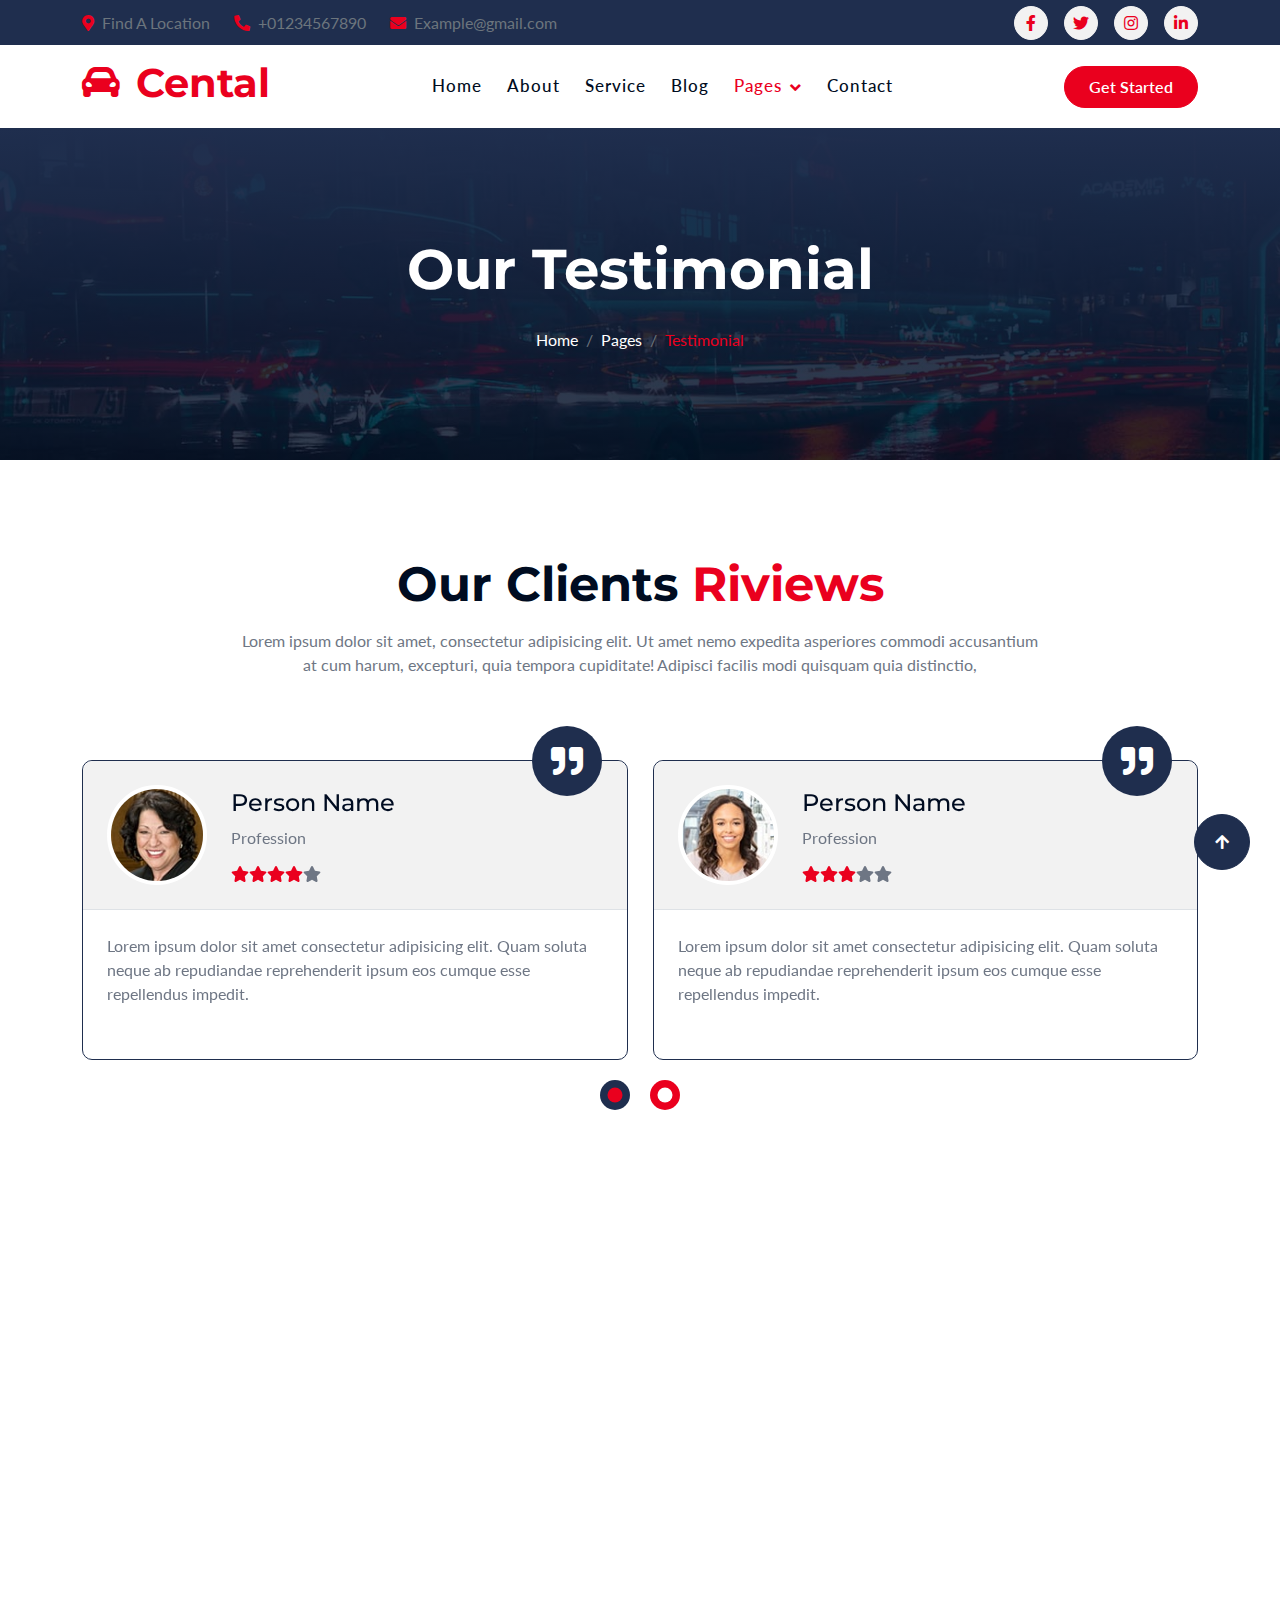
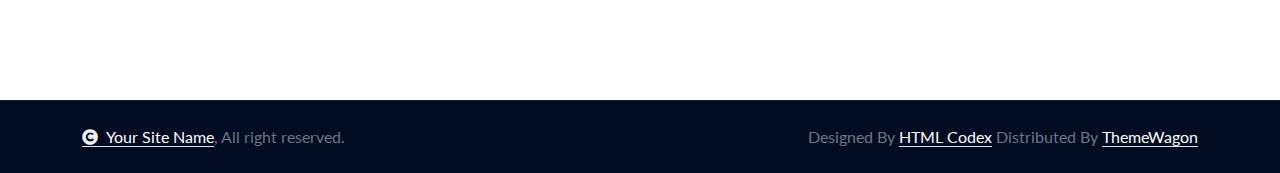
<file: testimonial.html>
<!DOCTYPE html>
<html lang="en">

    <head>
        <meta charset="utf-8">
        <title>Cental - Car Rent Website Template</title>
        <meta content="width=device-width, initial-scale=1.0" name="viewport">
        <meta content="" name="keywords">
        <meta content="" name="description">

        <!-- Google Web Fonts -->
        <link rel="preconnect" href="https://fonts.googleapis.com">
        <link rel="preconnect" href="https://fonts.gstatic.com" crossorigin>
        <link href="https://fonts.googleapis.com/css2?family=Lato:ital,wght@0,400;0,700;0,900;1,400;1,700;1,900&family=Montserrat:ital,wght@0,100..900;1,100..900&display=swap" rel="stylesheet"> 

        <!-- Icon Font Stylesheet -->
        <link rel="stylesheet" href="https://use.fontawesome.com/releases/v5.15.4/css/all.css"/>
        <link href="https://cdn.jsdelivr.net/npm/bootstrap-icons@1.4.1/font/bootstrap-icons.css" rel="stylesheet">

        <!-- Libraries Stylesheet -->
        <link href="lib/animate/animate.min.css" rel="stylesheet">
        <link href="lib/owlcarousel/assets/owl.carousel.min.css" rel="stylesheet">


        <!-- Customized Bootstrap Stylesheet -->
        <link href="css/bootstrap.min.css" rel="stylesheet">

        <!-- Template Stylesheet -->
        <link href="css/style.css" rel="stylesheet">
    </head>

    <body>

        <!-- Spinner Start -->
        <div id="spinner" class="show bg-white position-fixed translate-middle w-100 vh-100 top-50 start-50 d-flex align-items-center justify-content-center">
            <div class="spinner-border text-primary" style="width: 3rem; height: 3rem;" role="status">
                <span class="sr-only">Loading...</span>
            </div>
        </div>
        <!-- Spinner End -->

        <!-- Topbar Start -->
        <div class="container-fluid topbar bg-secondary d-none d-xl-block w-100">
            <div class="container">
                <div class="row gx-0 align-items-center" style="height: 45px;">
                    <div class="col-lg-6 text-center text-lg-start mb-lg-0">
                        <div class="d-flex flex-wrap">
                            <a href="#" class="text-muted me-4"><i class="fas fa-map-marker-alt text-primary me-2"></i>Find A Location</a>
                            <a href="tel:+01234567890" class="text-muted me-4"><i class="fas fa-phone-alt text-primary me-2"></i>+01234567890</a>
                            <a href="mailto:example@gmail.com" class="text-muted me-0"><i class="fas fa-envelope text-primary me-2"></i>Example@gmail.com</a>
                        </div>
                    </div>
                    <div class="col-lg-6 text-center text-lg-end">
                        <div class="d-flex align-items-center justify-content-end">
                            <a href="#" class="btn btn-light btn-sm-square rounded-circle me-3"><i class="fab fa-facebook-f"></i></a>
                            <a href="#" class="btn btn-light btn-sm-square rounded-circle me-3"><i class="fab fa-twitter"></i></a>
                            <a href="#" class="btn btn-light btn-sm-square rounded-circle me-3"><i class="fab fa-instagram"></i></a>
                            <a href="#" class="btn btn-light btn-sm-square rounded-circle me-0"><i class="fab fa-linkedin-in"></i></a>
                        </div>
                    </div>
                </div>
            </div>
        </div>
        <!-- Topbar End -->

        <!-- Navbar & Hero Start -->
        <div class="container-fluid nav-bar sticky-top px-0 px-lg-4 py-2 py-lg-0">
            <div class="container">
                <nav class="navbar navbar-expand-lg navbar-light">
                    <a href="" class="navbar-brand p-0">
                        <h1 class="display-6 text-primary"><i class="fas fa-car-alt me-3"></i></i>Cental</h1>
                        <!-- <img src="img/logo.png" alt="Logo"> -->
                    </a>
                    <button class="navbar-toggler" type="button" data-bs-toggle="collapse" data-bs-target="#navbarCollapse">
                        <span class="fa fa-bars"></span>
                    </button>
                    <div class="collapse navbar-collapse" id="navbarCollapse">
                        <div class="navbar-nav mx-auto py-0">
                            <a href="index.html" class="nav-item nav-link">Home</a>
                            <a href="about.html" class="nav-item nav-link">About</a>
                            <a href="service.html" class="nav-item nav-link">Service</a>
                            <a href="blog.html" class="nav-item nav-link">Blog</a>
                            
                            <div class="nav-item dropdown">
                                <a href="#" class="nav-link dropdown-toggle active" data-bs-toggle="dropdown">Pages</a>
                                <div class="dropdown-menu m-0">
                                    <a href="feature.html" class="dropdown-item">Our Feature</a>
                                    <a href="cars.html" class="dropdown-item">Our Cars</a>
                                    <a href="team.html" class="dropdown-item">Our Team</a>
                                    <a href="testimonial.html" class="dropdown-item active">Testimonial</a>
                                    <a href="404.html" class="dropdown-item">404 Page</a>
                                </div>
                            </div>
                            <a href="contact.html" class="nav-item nav-link">Contact</a>
                        </div>
                        <a href="#" class="btn btn-primary rounded-pill py-2 px-4">Get Started</a>
                    </div>
                </nav>
            </div>
        </div>
        <!-- Navbar & Hero End -->

        <!-- Header Start -->
        <div class="container-fluid bg-breadcrumb">
            <div class="container text-center py-5" style="max-width: 900px;">
                <h4 class="text-white display-4 mb-4 wow fadeInDown" data-wow-delay="0.1s">Our Testimonial</h4>
                <ol class="breadcrumb d-flex justify-content-center mb-0 wow fadeInDown" data-wow-delay="0.3s">
                    <li class="breadcrumb-item"><a href="index.html">Home</a></li>
                    <li class="breadcrumb-item"><a href="#">Pages</a></li>
                    <li class="breadcrumb-item active text-primary">Testimonial</li>
                </ol>    
            </div>
        </div>
        <!-- Header End -->

        <!-- Testimonial Start -->
        <div class="container-fluid testimonial py-5">
            <div class="container py-5">
                <div class="text-center mx-auto pb-5 wow fadeInUp" data-wow-delay="0.1s" style="max-width: 800px;">
                    <h1 class="display-5 text-capitalize mb-3">Our Clients<span class="text-primary"> Riviews</span></h1>
                    <p class="mb-0">Lorem ipsum dolor sit amet, consectetur adipisicing elit. Ut amet nemo expedita asperiores commodi accusantium at cum harum, excepturi, quia tempora cupiditate! Adipisci facilis modi quisquam quia distinctio,
                    </p>
                </div>
                <div class="owl-carousel testimonial-carousel wow fadeInUp" data-wow-delay="0.1s">
                    <div class="testimonial-item">
                        <div class="testimonial-quote"><i class="fa fa-quote-right fa-2x"></i>
                        </div>
                        <div class="testimonial-inner p-4">
                            <img src="img/testimonial-1.jpg" class="img-fluid" alt="">
                            <div class="ms-4">
                                <h4>Person Name</h4>
                                <p>Profession</p>
                                <div class="d-flex text-primary">
                                    <i class="fas fa-star"></i>
                                    <i class="fas fa-star"></i>
                                    <i class="fas fa-star"></i>
                                    <i class="fas fa-star"></i>
                                    <i class="fas fa-star text-body"></i>
                                </div>
                            </div>
                        </div>
                        <div class="border-top rounded-bottom p-4">
                            <p class="mb-0">Lorem ipsum dolor sit amet consectetur adipisicing elit. Quam soluta neque ab repudiandae reprehenderit ipsum eos cumque esse repellendus impedit.</p>
                        </div>
                    </div>
                    <div class="testimonial-item">
                        <div class="testimonial-quote"><i class="fa fa-quote-right fa-2x"></i>
                        </div>
                        <div class="testimonial-inner p-4">
                            <img src="img/testimonial-2.jpg" class="img-fluid" alt="">
                            <div class="ms-4">
                                <h4>Person Name</h4>
                                <p>Profession</p>
                                <div class="d-flex text-primary">
                                    <i class="fas fa-star"></i>
                                    <i class="fas fa-star"></i>
                                    <i class="fas fa-star"></i>
                                    <i class="fas fa-star text-body"></i>
                                    <i class="fas fa-star text-body"></i>
                                </div>
                            </div>
                        </div>
                        <div class="border-top rounded-bottom p-4">
                            <p class="mb-0">Lorem ipsum dolor sit amet consectetur adipisicing elit. Quam soluta neque ab repudiandae reprehenderit ipsum eos cumque esse repellendus impedit.</p>
                        </div>
                    </div>
                    <div class="testimonial-item">
                        <div class="testimonial-quote"><i class="fa fa-quote-right fa-2x"></i>
                        </div>
                        <div class="testimonial-inner p-4">
                            <img src="img/testimonial-3.jpg" class="img-fluid" alt="">
                            <div class="ms-4">
                                <h4>Person Name</h4>
                                <p>Profession</p>
                                <div class="d-flex text-primary">
                                    <i class="fas fa-star"></i>
                                    <i class="fas fa-star"></i>
                                    <i class="fas fa-star text-body"></i>
                                    <i class="fas fa-star text-body"></i>
                                    <i class="fas fa-star text-body"></i>
                                </div>
                            </div>
                        </div>
                        <div class="border-top rounded-bottom p-4">
                            <p class="mb-0">Lorem ipsum dolor sit amet consectetur adipisicing elit. Quam soluta neque ab repudiandae reprehenderit ipsum eos cumque esse repellendus impedit.</p>
                        </div>
                    </div>
                </div>
            </div>
        </div>
        <!-- Testimonial End -->

        <!-- Footer Start -->
        <div class="container-fluid footer py-5 wow fadeIn" data-wow-delay="0.2s">
            <div class="container py-5">
                <div class="row g-5">
                    <div class="col-md-6 col-lg-6 col-xl-3">
                        <div class="footer-item d-flex flex-column">
                            <div class="footer-item">
                                <h4 class="text-white mb-4">About Us</h4>
                                <p class="mb-3">Dolor amet sit justo amet elitr clita ipsum elitr est.Lorem ipsum dolor sit amet, consectetur adipiscing elit consectetur adipiscing elit.</p>
                            </div>
                            <div class="position-relative">
                                <input class="form-control rounded-pill w-100 py-3 ps-4 pe-5" type="text" placeholder="Enter your email">
                                <button type="button" class="btn btn-secondary rounded-pill position-absolute top-0 end-0 py-2 mt-2 me-2">Subscribe</button>
                            </div>
                        </div>
                    </div>
                    <div class="col-md-6 col-lg-6 col-xl-3">
                        <div class="footer-item d-flex flex-column">
                            <h4 class="text-white mb-4">Quick Links</h4>
                            <a href="#"><i class="fas fa-angle-right me-2"></i> About</a>
                            <a href="#"><i class="fas fa-angle-right me-2"></i> Cars</a>
                            <a href="#"><i class="fas fa-angle-right me-2"></i> Car Types</a>
                            <a href="#"><i class="fas fa-angle-right me-2"></i> Team</a>
                            <a href="#"><i class="fas fa-angle-right me-2"></i> Contact us</a>
                            <a href="#"><i class="fas fa-angle-right me-2"></i> Terms & Conditions</a>
                        </div>
                    </div>
                    <div class="col-md-6 col-lg-6 col-xl-3">
                        <div class="footer-item d-flex flex-column">
                            <h4 class="text-white mb-4">Business Hours</h4>
                            <div class="mb-3">
                                <h6 class="text-muted mb-0">Mon - Friday:</h6>
                                <p class="text-white mb-0">09.00 am to 07.00 pm</p>
                            </div>
                            <div class="mb-3">
                                <h6 class="text-muted mb-0">Saturday:</h6>
                                <p class="text-white mb-0">10.00 am to 05.00 pm</p>
                            </div>
                            <div class="mb-3">
                                <h6 class="text-muted mb-0">Vacation:</h6>
                                <p class="text-white mb-0">All Sunday is our vacation</p>
                            </div>
                        </div>
                    </div>
                    <div class="col-md-6 col-lg-6 col-xl-3">
                        <div class="footer-item d-flex flex-column">
                            <h4 class="text-white mb-4">Contact Info</h4>
                            <a href="#"><i class="fa fa-map-marker-alt me-2"></i> 123 Street, New York, USA</a>
                            <a href="mailto:info@example.com"><i class="fas fa-envelope me-2"></i> info@example.com</a>
                            <a href="tel:+012 345 67890"><i class="fas fa-phone me-2"></i> +012 345 67890</a>
                            <a href="tel:+012 345 67890" class="mb-3"><i class="fas fa-print me-2"></i> +012 345 67890</a>
                            <div class="d-flex">
                                <a class="btn btn-secondary btn-md-square rounded-circle me-3" href=""><i class="fab fa-facebook-f text-white"></i></a>
                                <a class="btn btn-secondary btn-md-square rounded-circle me-3" href=""><i class="fab fa-twitter text-white"></i></a>
                                <a class="btn btn-secondary btn-md-square rounded-circle me-3" href=""><i class="fab fa-instagram text-white"></i></a>
                                <a class="btn btn-secondary btn-md-square rounded-circle me-0" href=""><i class="fab fa-linkedin-in text-white"></i></a>
                            </div>
                        </div>
                    </div>
                </div>
            </div>
        </div>
        <!-- Footer End -->
        
        <!-- Copyright Start -->
        <div class="container-fluid copyright py-4">
            <div class="container">
                <div class="row g-4 align-items-center">
                    <div class="col-md-6 text-center text-md-start mb-md-0">
                        <span class="text-body"><a href="#" class="border-bottom text-white"><i class="fas fa-copyright text-light me-2"></i>Your Site Name</a>, All right reserved.</span>
                    </div>
                    <div class="col-md-6 text-center text-md-end text-body">
                        <!--/*** This template is free as long as you keep the below author’s credit link/attribution link/backlink. ***/-->
                        <!--/*** If you'd like to use the template without the below author’s credit link/attribution link/backlink, ***/-->
                        <!--/*** you can purchase the Credit Removal License from "https://htmlcodex.com/credit-removal". ***/-->
                        Designed By <a class="border-bottom text-white" href="https://htmlcodex.com">HTML Codex</a> Distributed By <a class="border-bottom text-white" href="https://themewagon.com">ThemeWagon</a>
                    </div>
                </div>
            </div>
        </div>
        <!-- Copyright End -->


        <!-- Back to Top -->
        <a href="#" class="btn btn-secondary btn-lg-square rounded-circle back-to-top"><i class="fa fa-arrow-up"></i></a>   

        
    <!-- JavaScript Libraries -->
    <script src="https://ajax.googleapis.com/ajax/libs/jquery/3.6.4/jquery.min.js"></script>
    <script src="https://cdn.jsdelivr.net/npm/bootstrap@5.0.0/dist/js/bootstrap.bundle.min.js"></script>
    <script src="lib/wow/wow.min.js"></script>
    <script src="lib/easing/easing.min.js"></script>
    <script src="lib/waypoints/waypoints.min.js"></script>
    <script src="lib/counterup/counterup.min.js"></script>
    <script src="lib/owlcarousel/owl.carousel.min.js"></script>
    

    <!-- Template Javascript -->
    <script src="js/main.js"></script>
    </body>

</html>
</file>
<file: css/style.css>
/*** Spinner Start ***/
/*** Spinner ***/
#spinner {
  opacity: 0;
  visibility: hidden;
  transition: opacity 0.5s ease-out, visibility 0s linear 0.5s;
  z-index: 99999;
}

#spinner.show {
  transition: opacity 0.5s ease-out, visibility 0s linear 0s;
  visibility: visible;
  opacity: 1;
}

/*** Spinner End ***/

.back-to-top {
  position: fixed;
  right: 30px;
  bottom: 30px;
  transition: 0.5s;
  z-index: 99;
}

/*** Button Start ***/
.btn {
  font-weight: 600;
  transition: 0.5s;
}

.btn-square {
  width: 32px;
  height: 32px;
}

.btn-sm-square {
  width: 34px;
  height: 34px;
}

.btn-md-square {
  width: 44px;
  height: 44px;
}

.btn-lg-square {
  width: 56px;
  height: 56px;
}

.btn-xl-square {
  width: 66px;
  height: 66px;
}

.btn-square,
.btn-sm-square,
.btn-md-square,
.btn-lg-square,
.btn-xl-square {
  padding: 0;
  display: flex;
  align-items: center;
  justify-content: center;
  font-weight: normal;
}

.btn.btn-primary {
  color: var(--bs-white);
}

.btn.btn-primary:hover {
  background: var(--bs-secondary);
  border: 1px solid var(--bs-secondary);
}

.btn.btn-secondary {
  color: var(--bs-white);
}

.btn.btn-secondary:hover {
  background: var(--bs-primary);
  border: 1px solid var(--bs-primary);
}

.btn.btn-light {
  color: var(--bs-primary);
}

.btn.btn-light:hover {
  color: var(--bs-white);
  background: var(--bs-primary);
  border: 1px solid var(--bs-primary);
}

/*** Icon Animation Start ***/
@keyframes icon-animat {
  0% {
    border-radius: 67% 33% 29% 71% / 39% 46% 54% 61%;
  }

  25% {
    border-radius: 69% 31% 19% 81% / 43% 37% 63% 57%;
  }

  50% {
    border-radius: 67% 33% 16% 84% / 57% 37% 63% 43%;
  }

  75% {
    border-radius: 77% 23% 61% 39% / 36% 61% 39% 64%;
  }

  100% {
    border-radius: 67% 33% 29% 71% / 39% 46% 54% 61%;
  }
}

/*** Icon Animation End ***/

/*** Navbar Start ***/
.nav-bar {
  background: var(--bs-white);
}

.sticky-top {
  transition: 1s;
}

.navbar-light .navbar-nav .nav-link {
  position: relative;
  margin-right: 25px;
  padding: 35px 0;
  letter-spacing: 1px;
  color: var(--bs-dark);
  font-size: 17px;
  font-weight: 500;
  outline: none;
  transition: 0.5s;
}

.sticky-top .navbar-light .navbar-nav .nav-link {
  padding: 20px 0;
  color: var(--bs-dark);
}

.navbar-light .navbar-nav .nav-link:hover,
.navbar-light .navbar-nav .nav-link.active {
  color: var(--bs-primary);
}

.navbar-light .navbar-brand img {
  max-height: 60px;
  transition: 0.5s;
}

.sticky-top .navbar-light .navbar-brand img {
  max-height: 50px;
}

.navbar .dropdown-toggle::after {
  border: none;
  content: "\f107";
  font-family: "Font Awesome 5 Free";
  font-weight: 600;
  vertical-align: middle;
  margin-left: 8px;
}

.dropdown .dropdown-menu a:hover {
  background: var(--bs-primary);
  color: var(--bs-white);
}

.navbar .nav-item:hover .dropdown-menu {
  transform: rotateX(0deg);
  visibility: visible;
  margin-top: 8px !important;
  background: var(--bs-light);
  transition: 0.5s;
  opacity: 1;
}

@media (min-width: 992px) {
  .navbar .nav-item .dropdown-menu {
    display: block;
    visibility: hidden;
    top: 100%;
    transform: rotateX(-75deg);
    transform-origin: 0% 0%;
    border: 0;
    border-radius: 10px;
    margin-top: 8px !important;
    transition: 0.5s;
    opacity: 0;
  }
}

@media (max-width: 991px) {
  .navbar.navbar-expand-lg .navbar-toggler {
    padding: 8px 15px;
    border: 1px solid var(--bs-primary);
    color: var(--bs-primary);
  }

  .sticky-top .navbar-light .navbar-nav .nav-link {
    padding: 12px 0;
  }
}

/*** Navbar End ***/

/*** Carousel Header Start ***/

.header-info {
  line-height: 26px;
}

.carousel .carousel-item img {
  object-fit: cover;
}

.carousel .carousel-item,
.carousel .carousel-item img {
  height: 700px;
}

.carousel-item .carousel-caption {
  position: absolute;
  width: 100%;
  height: 100%;
  left: 0;
  bottom: 0;
  background: rgba(0, 0, 0, 0.6);
  display: flex;
  align-items: center;
}

.carousel .carousel-indicators {
  left: 75%;
  top: 50%;
  margin-right: 25%;
  transform: translateY(-50%);
  flex-direction: column;
}

.carousel-indicators [data-bs-target] {
  display: flex;
  width: 15px;
  height: 15px;
  border: 6px solid var(--bs-white);
  border-radius: 15px;
  padding: 0;
  margin-top: 10px;
  margin-bottom: 10px;
  background-color: var(--bs-secondary);
  opacity: 1;
  transition: 0.5s;
}

.carousel-indicators [data-bs-target].active {
  background-color: var(--bs-primary);
}

@media (max-width: 992px) {
  .carousel-indicators [data-bs-target] {
    display: none;
  }
}

/*** Carousel Header End ***/

/*** Single Page Hero Header Start ***/
.bg-breadcrumb {
  position: relative;
  overflow: hidden;
  background: linear-gradient(rgba(31, 46, 78, 1), rgba(0, 12, 33, 0.8)),
    url(../img/fact-bg.jpg);
  background-position: center top;
  background-repeat: no-repeat;
  background-size: cover;
  padding: 60px 0 60px 0;
  transition: 0.5s;
}

.bg-breadcrumb .breadcrumb {
  position: relative;
}

.bg-breadcrumb .breadcrumb .breadcrumb-item a {
  color: var(--bs-white);
}

/*** Single Page Hero Header End ***/

/*** Features Start ***/
.feature {
  background: var(--bs-light);
}

.feature .feature-item {
  display: flex;
  border-radius: 10px;
}

.feature .feature-item .feature-icon span {
  width: 90px;
  height: 90px;
  display: flex;
  align-items: center;
  justify-content: center;
  color: var(--bs-secondary);
  background: var(--bs-primary);
  border-radius: 67% 33% 29% 71% / 39% 46% 54% 61%;
  animation-name: icon-animat;
  animation-duration: 5s;
  animation-delay: 1s;
  animation-direction: alternate;
  animation-iteration-count: infinite;
  transition: 0.5s;
}

/*** Features End ***/

/*** About Start ***/
.about .about-item .about-item-inner {
  display: flex;
  flex-direction: column;
  align-items: center;
  justify-content: center;
  text-align: center;
  border-radius: 10px;
  background: var(--bs-light);
  transition: 0.5s;
}

.about .about-item .about-item-inner .about-icon {
  width: 90px;
  height: 90px;
  border-radius: 67% 33% 29% 71% / 39% 46% 54% 61%;
  display: flex;
  align-items: center;
  justify-content: center;
  color: var(--bs-secondary);
  background: var(--bs-primary);
  animation-name: icon-animat;
  animation-duration: 5s;
  animation-delay: 1s;
  animation-direction: alternate;
  animation-iteration-count: infinite;
  transition: 0.5s;
}

.about .about-img {
  position: relative;
  overflow: hidden;
  width: 100%;
  height: 100%;
}

.about .about-img .img-1 {
  height: 85%;
  margin-right: 50px;
}

.about .about-img .img-2 {
  position: absolute;
  width: 100%;
  bottom: 0;
  right: 0;
  padding-left: 50px;
  border-radius: 10px;
}

.about .about-img::after {
  content: "";
  position: absolute;
  width: 10px;
  height: 98%;
  top: 0;
  right: 0;
  border-radius: 10px;
  background: var(--bs-primary);
  z-index: -1;
}

.about .about-item .text-item {
  position: relative;
  padding-left: 25px;
}

.about .about-item .text-item::after {
  content: "";
  position: absolute;
  width: 5px;
  height: 100%;
  top: 0;
  left: 0;
  border-radius: 10px;
  background: var(--bs-secondary);
}

/*** About End ***/

/*** Fact Counter Start ***/
.counter {
  background: linear-gradient(rgba(0, 12, 33, 0.9), rgba(31, 46, 78, 0.9)),
    url(../img/fact-bg.jpg);
  background-position: center center;
  background-repeat: no-repeat;
  background-size: cover;
}

.counter .counter-item .counter-item-icon {
  width: 90px;
  height: 90px;
  border-radius: 67% 33% 29% 71% / 39% 46% 54% 61%;
  display: flex;
  align-items: center;
  justify-content: center;
  color: var(--bs-secondary);
  background: var(--bs-primary);
  animation-name: icon-animat;
  animation-duration: 5s;
  animation-delay: 1s;
  animation-direction: alternate;
  animation-iteration-count: infinite;
  transition: 0.5s;
}

/*** Fact Counter End ***/

/*** Services Start ***/
.service .service-item {
  position: relative;
  display: flex;
  flex-direction: column;
  align-items: center;
  justify-content: center;
  text-align: center;
  box-shadow: 0 0 45px rgba(0, 0, 0, 0.1);
  border-radius: 10px;
  background: var(--bs-white);
  transition: 0.5s;
}

.service .service-item:hover {
  display: flex;
  flex-direction: column;
  align-items: center;
  justify-content: center;
  text-align: center;
  border-radius: 60px;
  background: var(--bs-light);
}

.service .service-item::after {
  content: "";
  position: absolute;
  width: 100%;
  height: 100%;
  bottom: 0;
  left: 0;
  background: var(--bs-primary);
  border-radius: 10px;
  z-index: -1;
  transition: 0.5s;
  opacity: 0;
}

.service .service-item:hover::after {
  opacity: 1;
}

.service .service-item .service-icon {
  width: 90px;
  height: 90px;
  border-radius: 67% 33% 29% 71% / 39% 46% 54% 61%;
  display: flex;
  align-items: center;
  justify-content: center;
  color: var(--bs-secondary);
  background: var(--bs-primary);
  animation-name: icon-animat;
  animation-duration: 5s;
  animation-delay: 1s;
  animation-direction: alternate;
  animation-iteration-count: infinite;
  transition: 0.5s;
}

/*** Service End ***/

/*** Options Start ***/

.service img {
  width: 100%;
  height: 210px;
  object-fit: cover;
}

.service .card {
  height: 400px;
}

@media (max-width: 768px) {
  .service .card {
    height: 350px;
  }
}

/*** Options End ***/

/*** Cars Categories Start ***/
.categories .categories-item {
  position: relative;
  border: 1px solid var(--bs-secondary);
  border-radius: 10px;
  transition: 0.5s;
}

.categories .categories-item:hover {
  border: 1px solid var(--bs-primary);
}

.categories .categories-item .categories-item-inner {
  position: relative;
  overflow: hidden;
  border-radius: 10px;
  transition: 0.5s;
}

.categories .categories-item .categories-item-inner:hover {
  box-shadow: 0 0 50px rgba(234, 0, 30, 0.3);
}

.categories .categories-item-inner .categories-img {
  background: var(--bs-light);
}

.categories .categories-item-inner .categories-content {
  border-top: 4px solid var(--bs-white);
  text-align: center;
  background: var(--bs-light);
}

.categories .categories-item-inner .categories-review {
  display: flex;
  align-items: center;
  justify-content: center;
}

.categories-carousel .owl-stage-outer {
  margin-top: 65px;
  margin-right: -1px;
}

.categories-carousel .owl-nav .owl-prev,
.categories-carousel .owl-nav .owl-next {
  position: absolute;
  top: -65px;
  padding: 10px 35px;
  color: var(--bs-white);
  background: var(--bs-primary);
  border-radius: 50px;
  transition: 0.5s;
}

.categories-carousel .owl-nav .owl-prev {
  left: 0 !important;
}

.categories-carousel .owl-nav .owl-next {
  right: 0;
}

.categories-carousel .owl-nav .owl-prev:hover,
.categories-carousel .owl-nav .owl-next:hover {
  background: var(--bs-secondary);
  color: var(--bs-white);
}

/*** Cars Categories End ***/

/*** Process Start ***/
.steps {
  background: linear-gradient(rgba(0, 0, 0, 0.9), rgba(0, 0, 0, 0.9)),
    url(../img/bg-1.jpg);
  background-position: center center;
  background-repeat: no-repeat;
  background-size: cover;
}

.steps .steps-item {
  position: relative;
  background: var(--bs-secondary);
  border-radius: 10px;
}

.steps .steps-item h4,
.steps .steps-item p {
  color: var(--bs-white);
}

.steps .steps-item .setps-number {
  position: absolute;
  width: 64px;
  height: 64px;
  bottom: 0;
  right: 40px;
  font-weight: 900;
  border: 1px solid var(--bs-white);
  border-radius: 64px;
  transform: translateY(50%);
  color: var(--bs-white);
  background: var(--bs-secondary);
  display: flex;
  align-items: center;
  justify-content: center;
}

/*** Process End ***/

/*** Blog Start ***/
.blog .blog-item {
  border-radius: 10px;
  transition: 0.5s;
}

.blog .blog-item:hover {
  box-shadow: 0 0 45px rgba(0, 0, 0, 0.2);
}

.blog .blog-item .blog-img {
  position: relative;
  overflow: hidden;
  border-top-left-radius: 10px;
  border-top-right-radius: 10px;
}

.blog .blog-item .blog-img::after {
  content: "";
  position: absolute;
  width: 100%;
  height: 0;
  bottom: 0;
  left: 0;
  background: rgba(255, 255, 255, 0.3);
  transition: 0.5s;
}

.blog .blog-item:hover .blog-img::after {
  height: 100%;
}

.blog .blog-item .blog-img img {
  transition: 0.5s;
}

.blog .blog-item:hover .blog-img img {
  transform: scale(1.2);
}

.blog .blog-item .blog-content {
  position: relative;
  background: var(--bs-light);
}

.blog .blog-item .blog-content .blog-date {
  position: absolute;
  top: 0;
  left: 25px;
  transform: translateY(-50%);
  padding: 12px 25px;
  border-radius: 10px;
  color: var(--bs-white);
  background: var(--bs-primary);
}

.blog .blog-item .blog-content .blog-comment {
  display: flex;
  justify-content: space-between;
}

/*** Blog End ***/

/*** Banner Start ***/

.banner .banner-item {
  position: relative;
  width: 100%;
  height: 100%;
  border-radius: 10px;
  transition: 0.5s;
  z-index: 1;
}

.banner .banner-item::after {
  content: "";
  position: absolute;
  width: 100%;
  height: 100%;
  top: 0;
  left: 0;
  border-radius: 10px;
  background: rgba(0, 0, 0, 0.6);
  z-index: 2;
}

.banner .banner-item .banner-content {
  position: absolute;
  width: 100%;
  height: 100%;
  top: 0;
  right: 0;
  margin-left: 0;
  margin-bottom: 0;
  padding: 25px;
  border-radius: 10px;
  display: flex;
  flex-direction: column;
  justify-content: center;
  align-items: end;
  z-index: 5;
}

@media (min-width: 992px) {
  .banner .banner-item .banner-content h3 {
    font-size: 40px;
    margin-bottom: 20px;
    text-align: right;
  }

  .banner .banner-item .banner-content h2 {
    font-size: 45px;
    margin-bottom: 20px;
    text-align: right;
  }

  .banner .banner-item .banner-content p {
    font-size: 30px;
    margin-bottom: 20px;
    text-align: right;
  }
}

/*** Banner End ***/

/*** Team Start ***/
.team .team-item {
  position: relative;
  text-align: center;
  border-radius: 10px;
  margin-top: 100px;
  background: var(--bs-light);
  transition: 0.5s;
  z-index: 1;
}

.team .team-item::after {
  content: "";
  position: absolute;
  width: 100%;
  height: 0;
  bottom: 0;
  left: 0;
  border-radius: 10px;
  background: var(--bs-secondary);
  z-index: 2;
  transition: 0.5s;
}

.team .team-item:hover::after {
  height: 100%;
}

.team .team-item .team-content {
  position: relative;
  z-index: 5;
}

.team .team-item .team-content h4,
.team .team-item .team-content p {
  transition: 0.5s;
}

.team .team-item:hover .team-content h4 {
  color: var(--bs-white);
}

.team .team-item:hover .team-content p {
  color: var(--bs-white);
}

.team .team-item .team-img {
  position: relative;
  overflow: hidden;
  top: -100px;
  margin-bottom: -100px;
  border-radius: 10px;
  z-index: 3;
}

.team .team-item .team-img img {
  transition: 0.5s;
}

.team .team-item:hover .team-img img {
  transform: scale(1.1);
}

.team .team-item .team-img::after {
  content: "";
  position: absolute;
  width: 100%;
  height: 0;
  top: 0;
  left: 0;
  border-radius: 10px;
  background: rgba(255, 255, 255, 0.3);
  z-index: 4;
  transition: 0.5s;
}

.team .team-item:hover .team-img::after {
  height: 100%;
}

/*** Team End ***/

/*** Testimonial Start ***/
.testimonial-carousel .owl-stage-outer {
  margin-right: -1px;
}

.testimonial .testimonial-item {
  height: 300px;
  position: relative;
  margin-top: 35px;
  border: 1px solid var(--bs-secondary);
  border-radius: 10px;
}

.testimonial .testimonial-item .testimonial-quote {
  position: absolute;
  width: 70px;
  height: 70px;
  top: 0;
  right: 25px;
  transform: translateY(-50%);
  border-radius: 70px;
  color: var(--bs-white);
  background: var(--bs-secondary);
  display: flex;
  align-items: center;
  justify-content: center;
}

.testimonial .testimonial-item .testimonial-inner {
  display: flex;
  align-items: center;
  background: var(--bs-light);
  border-top-left-radius: 10px;
  border-top-right-radius: 10px;
}

.testimonial .testimonial-item .testimonial-inner img {
  width: 100px;
  height: 100px;
  border-radius: 100px;
  border: 4px solid var(--bs-white);
}

.testimonial-carousel .owl-dots {
  display: flex;
  justify-content: center;
}

.testimonial-carousel .owl-dots .owl-dot {
  width: 30px;
  height: 30px;
  border-radius: 30px;
  margin: 20px 10px 0 10px;
  background: var(--bs-primary);
  transition: 0.5s;
}

.testimonial-carousel .owl-dots .owl-dot.active {
  width: 30px;
  height: 30px;
  border-radius: 30px;
  background: var(--bs-secondary);
  transition: 0.5s;
}

.testimonial-carousel .owl-dots .owl-dot span {
  position: relative;
  margin-top: 50%;
  margin-left: 50%;
  transform: translate(-50%, -50%);
  display: flex;
  align-items: center;
  justify-content: center;
  text-align: center;
}

.testimonial-carousel .owl-dots .owl-dot.active span::after {
  background: var(--bs-primary);
}

.testimonial-carousel .owl-dots .owl-dot span::after {
  content: "";
  width: 15px;
  height: 15px;
  border-radius: 15px;
  position: absolute;
  top: 50%;
  left: 0;
  transform: translateY(-50%);
  display: flex;
  align-items: center;
  justify-content: center;
  text-align: center;
  background: var(--bs-white);
  transition: 0.5s;
}

/*** Testimonial End ***/

/*** Contact Start ***/
.contact .contact-add-item {
  border-radius: 10px;
  display: flex;
  flex-direction: column;
  align-items: center;
  justify-content: center;
  text-align: center;
  background: var(--bs-light);
}

.contact .contact-add-item .contact-icon {
  width: 90px;
  height: 90px;
  border-radius: 67% 33% 29% 71% / 39% 46% 54% 61%;
  display: flex;
  align-items: center;
  justify-content: center;
  color: var(--bs-secondary);
  background: var(--bs-primary);
  animation-name: icon-animat;
  animation-duration: 5s;
  animation-delay: 1s;
  animation-direction: alternate;
  animation-iteration-count: infinite;
  transition: 0.5s;
}

.form-thanks {
  min-height: 50px;
  font-size: 18px;
  text-align: center;
  line-height: 36px;
  color: rgb(104, 30, 30);
  background-color: rgb(111, 194, 111) !important;
  border-radius: 8px;
}

#formThanks {
  display: none;
}

/*** Contact End ***/

/*** Team Start ***/
#faq {
  padding: 20px 10px;
}

.faq-element {
  padding: 20px 80px;
}

.question {
  font-size: 25px;
}

.answer {
  margin-top: 15px;
  font-size: 25px;
  color: var(--bs-primary);
}

.toggle-button {
  margin-left: 20px;
}

.toggle-button:hover {
  color: var(--bs-primary);
}

/*** Team Start ***/

/*** Footer Start ***/
.footer {
  background: var(--bs-dark);
}

.footer .footer-item a {
  line-height: 35px;
  color: var(--bs-body);
  transition: 0.5s;
}

.footer .footer-item p {
  line-height: 35px;
}

.footer .footer-item a:hover {
  letter-spacing: 1px;
  color: var(--bs-primary);
}

.footer .footer-item .footer-btn a,
.footer .footer-item .footer-btn a i {
  transition: 0.5s;
}

.footer .footer-item .footer-btn a:hover {
  background: var(--bs-white);
}

.footer .footer-item .footer-btn a:hover i {
  color: var(--bs-primary) !important;
}

/*** Footer End ***/

/*** copyright Start ***/
.copyright {
  border-top: 1px solid rgba(255, 255, 255, 0.08);
  background: var(--bs-dark);
}

/*** copyright end ***/
</file>
